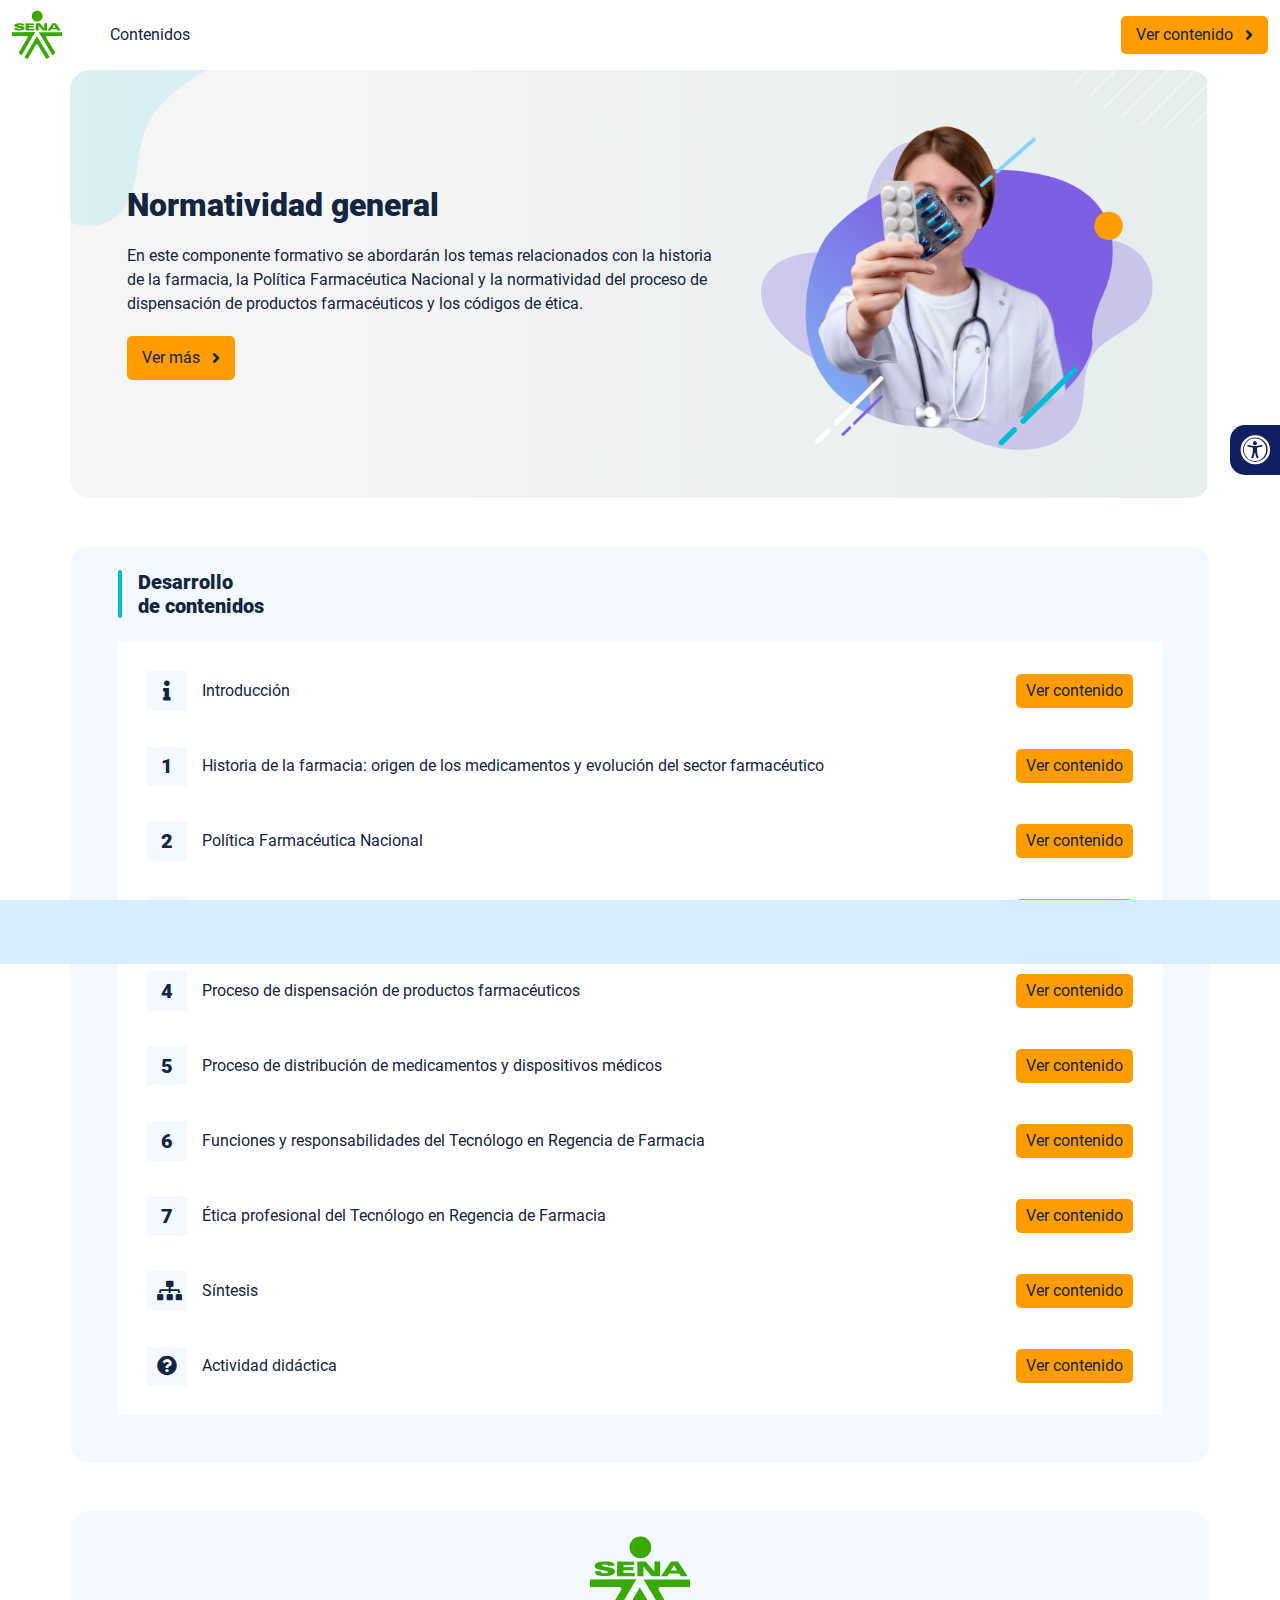
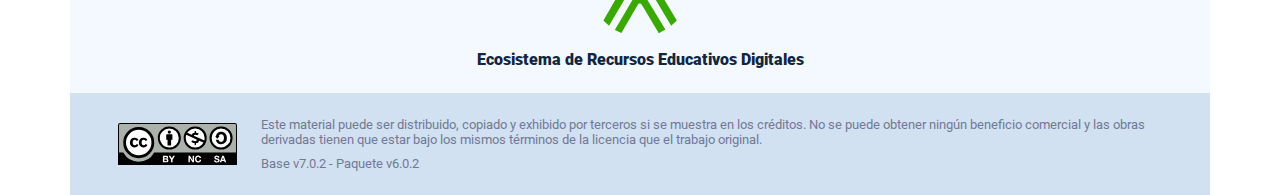
<file: index.html>
<!DOCTYPE html><html lang=""><head><meta charset="utf-8"><meta http-equiv="X-UA-Compatible" content="IE=edge"><meta name="viewport" content="width=device-width,initial-scale=1"><link rel="icon" href="favicon.ico"><title>Normatividad general</title><link href="css/chunk-110f1f0b.52141945.css" rel="prefetch"><link href="css/chunk-179248a2.52141945.css" rel="prefetch"><link href="css/chunk-2a9fce91.52141945.css" rel="prefetch"><link href="css/chunk-515a8379.8f9cd922.css" rel="prefetch"><link href="css/chunk-59974754.a3f011df.css" rel="prefetch"><link href="css/chunk-5d1ce150.52141945.css" rel="prefetch"><link href="css/chunk-60cbc06b.09438581.css" rel="prefetch"><link href="css/chunk-623f2040.52141945.css" rel="prefetch"><link href="css/chunk-6a43ec24.52141945.css" rel="prefetch"><link href="css/chunk-6e1e538a.3ba0a060.css" rel="prefetch"><link href="css/chunk-6e613899.52141945.css" rel="prefetch"><link href="css/chunk-766a929b.83f7e217.css" rel="prefetch"><link href="css/chunk-7794bb60.52141945.css" rel="prefetch"><link href="css/comple.e766caee.css" rel="prefetch"><link href="css/creditos.9ca98631.css" rel="prefetch"><link href="css/glosario.a8263125.css" rel="prefetch"><link href="css/intro.1f8b4641.css" rel="prefetch"><link href="css/referencias.47f89f89.css" rel="prefetch"><link href="js/actividad.7c469ee2.js" rel="prefetch"><link href="js/chunk-0206bfa0.4e4e9358.js" rel="prefetch"><link href="js/chunk-110f1f0b.e9d2396b.js" rel="prefetch"><link href="js/chunk-13a6037e.18c8b515.js" rel="prefetch"><link href="js/chunk-179248a2.a7c6b5bb.js" rel="prefetch"><link href="js/chunk-18f95272.522886c1.js" rel="prefetch"><link href="js/chunk-2a9fce91.ac62848a.js" rel="prefetch"><link href="js/chunk-2c06842c.a0b1f3f8.js" rel="prefetch"><link href="js/chunk-2d0c5615.563c7a50.js" rel="prefetch"><link href="js/chunk-2d0e96ec.aec2be44.js" rel="prefetch"><link href="js/chunk-2d208d90.50eca3c9.js" rel="prefetch"><link href="js/chunk-2d21d0e2.922d9eaa.js" rel="prefetch"><link href="js/chunk-2d22c123.1e2d2dac.js" rel="prefetch"><link href="js/chunk-2e80bb9a.b5b7ff0d.js" rel="prefetch"><link href="js/chunk-319206de.4b48841b.js" rel="prefetch"><link href="js/chunk-36769079.5c84a32c.js" rel="prefetch"><link href="js/chunk-4cdd78c0.79a8f9aa.js" rel="prefetch"><link href="js/chunk-515a8379.fe65e27a.js" rel="prefetch"><link href="js/chunk-53ccb27e.f252d68a.js" rel="prefetch"><link href="js/chunk-55d286b8.dd9dc7e0.js" rel="prefetch"><link href="js/chunk-59974754.6b676ade.js" rel="prefetch"><link href="js/chunk-5d1ce150.3fa85d4b.js" rel="prefetch"><link href="js/chunk-60cbc06b.a20fa46f.js" rel="prefetch"><link href="js/chunk-623f2040.ff7f5db3.js" rel="prefetch"><link href="js/chunk-659152b8.3365e423.js" rel="prefetch"><link href="js/chunk-6a43ec24.bf0bf759.js" rel="prefetch"><link href="js/chunk-6e1e538a.60f1790b.js" rel="prefetch"><link href="js/chunk-6e613899.d18866c0.js" rel="prefetch"><link href="js/chunk-766a929b.55c448fa.js" rel="prefetch"><link href="js/chunk-7794bb60.ce3ee071.js" rel="prefetch"><link href="js/chunk-c796899c.c41c409f.js" rel="prefetch"><link href="js/chunk-e8a7823a.e2ae0da6.js" rel="prefetch"><link href="js/chunk-fde47172.661c8197.js" rel="prefetch"><link href="js/comple.a1f950db.js" rel="prefetch"><link href="js/creditos.3c54068e.js" rel="prefetch"><link href="js/glosario.4faf6262.js" rel="prefetch"><link href="js/intro.d8139dd4.js" rel="prefetch"><link href="js/referencias.165ac6ec.js" rel="prefetch"><link href="js/sintesis.d524f1b2.js" rel="prefetch"><link href="js/tema1.037c0767.js" rel="prefetch"><link href="js/tema2.6a106405.js" rel="prefetch"><link href="js/tema3.c593c56c.js" rel="prefetch"><link href="js/tema4.3e3a6829.js" rel="prefetch"><link href="js/tema5.86992883.js" rel="prefetch"><link href="js/tema6.00afd36d.js" rel="prefetch"><link href="js/tema7.604f078d.js" rel="prefetch"><link href="css/app.fc4a9e8b.css" rel="preload" as="style"><link href="css/chunk-vendors.b6667f5f.css" rel="preload" as="style"><link href="js/app.923f53c0.js" rel="preload" as="script"><link href="js/chunk-vendors.9d91d4ba.js" rel="preload" as="script"><link href="css/chunk-vendors.b6667f5f.css" rel="stylesheet"><link href="css/app.fc4a9e8b.css" rel="stylesheet"></head><body><noscript><strong>We're sorry but Normatividad general doesn't work properly without JavaScript enabled. Please enable it to continue.</strong></noscript><div id="app"></div><script src="js/chunk-vendors.9d91d4ba.js"></script><script src="js/app.923f53c0.js"></script></body></html>
</file>
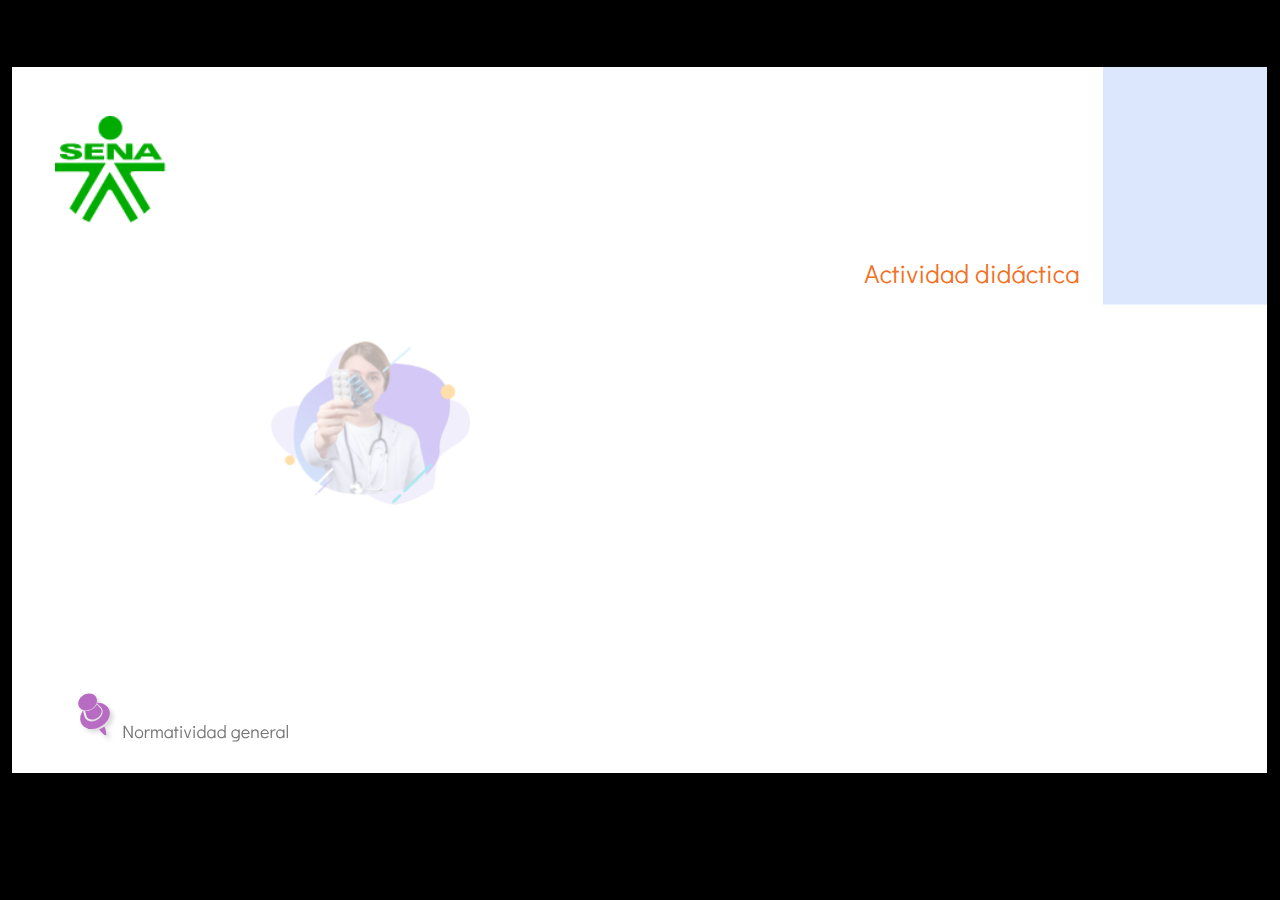
<file: actividades/index.html>
﻿<!doctype html>
<html lang="es">
<head>
  <meta charset="utf-8">
  <!-- Creado con Storyline 360 - http://www.articulate.com  -->
  <!-- version: 3.79.30921.0 -->
  <title>Actividad did&#225;ctica</title>
  <meta http-equiv="x-ua-compatible" content="IE=edge"/>
  <meta name="viewport" content="width=device-width,initial-scale=1,user-scalable=no,shrink-to-fit=no,minimal-ui"/>
  <meta name="apple-mobile-web-app-capable" content="yes"/>
  <link rel="shortcut icon" href="favicon.ico" type="image/x-icon" id="favicon"/>
  <style>
    html, body { height: 100%; padding: 0; margin: 0 }
    #app { height: 100%; width: 100%; }
  </style>

  <script>
    window.DS = {};
    window.globals = {
      DATA_PATH_BASE: '',
      HAS_FRAME: true,
      HAS_SLIDE: true,

      lmsPresent: false,
      tinCanPresent: false,
      cmi5Present: false,
      aoSupport: false,
      scale: 'show all',
      captureRc: false,
      browserSize: 'optimal',
      bgColor: '#000000',
      features: 'ConnectionMessages,DropIn1,DropIn2,DropIn3,DropIn4,FullScreenToggle,LayerPresentAsDialog,MultipleQuizTracking,UpdatedThemeEditor,VideoSync',
      themeName: 'classic',
      preloaderColor: '#FFFFFF',
      suppressAnalytics: false,
      productChannel: 'stable',
      publishSource: 'storyline',
      aid: 'aid|5304b41d-7af7-4125-b8d1-83eb222823e2',
      cid: '29a769fd-8738-4bc5-9418-544b9a4f0473',
      playerVersion: '3.79.30921.0',
      publishTimestamp: '2023-09-19T21:44:20.4677870Z',
      maxIosVideoElements: 10,
      connectionSettings: { mode: 'disabled' },

      
      parseParams: function(qs) {
        if (window.globals.parsedParams != null) {
          return window.globals.parsedParams;
        }
        qs = (qs || window.location.search.substr(1)).split('+').join(' ');
        var params = {},
            tokens,
            re = /[?&]?([^=]+)=([^&]*)/g;

        while (tokens = re.exec(qs)) {
          params[decodeURIComponent(tokens[1]).trim()] =
            decodeURIComponent(tokens[2]).trim();
        }
        window.globals.parsedParams = params;
        return params;
      }

    };
  </script>
  <script>
    var isIe11 = ('ActiveXObject' in window || window.MSBlobBuilder != null)
      && window.msCrypto != null && !window.ActiveXObject;
    if (isIe11) {
      window.globals.unsupportedBrowser = true;
      document.write(atob('[base64]'));
    }
  </script>
  
  <script>window.THREE = { };</script>
  
</head>
<body style="background: #000000" class="cs-HTML theme-classic">
  <!-- 360 -->
  <script>!function(){var e,i=/iPhone/i,o=/iPod/i,n=/iPad/i,t=/\biOS-universal(?:.+)Mac\b/i,r=/\bAndroid(?:.+)Mobile\b/i,a=/Android/i,d=/(?:SD4930UR|\bSilk(?:.+)Mobile\b)/i,p=/Silk/i,l=/Windows Phone/i,u=/\bWindows(?:.+)ARM\b/i,b=/BlackBerry/i,s=/BB10/i,c=/Opera Mini/i,f=/\b(CriOS|Chrome)(?:.+)Mobile/i,h=/Mobile(?:.+)Firefox\b/i,v=function(e){return void 0!==e&&"MacIntel"===e.platform&&"number"==typeof e.maxTouchPoints&&e.maxTouchPoints>1&&"undefined"==typeof MSStream};e=function(e){var m={userAgent:"",platform:"",maxTouchPoints:0};e||"undefined"==typeof navigator?"string"==typeof e?m.userAgent=e:e&&e.userAgent&&(m={userAgent:e.userAgent,platform:e.platform,maxTouchPoints:e.maxTouchPoints||0}):m={userAgent:navigator.userAgent,platform:navigator.platform,maxTouchPoints:navigator.maxTouchPoints||0};var g=m.userAgent,y=g.split("[FBAN");void 0!==y[1]&&(g=y[0]),void 0!==(y=g.split("Twitter"))[1]&&(g=y[0]);var A=function(e){return function(i){return i.test(e)}}(g),w={apple:{phone:A(i)&&!A(l),ipod:A(o),tablet:!A(i)&&(A(n)||v(m))&&!A(l),universal:A(t),device:(A(i)||A(o)||A(n)||A(t)||v(m))&&!A(l)},amazon:{phone:A(d),tablet:!A(d)&&A(p),device:A(d)||A(p)},android:{phone:!A(l)&&A(d)||!A(l)&&A(r),tablet:!A(l)&&!A(d)&&!A(r)&&(A(p)||A(a)),device:!A(l)&&(A(d)||A(p)||A(r)||A(a))||A(/\bokhttp\b/i)},windows:{phone:A(l),tablet:A(u),device:A(l)||A(u)},other:{blackberry:A(b),blackberry10:A(s),opera:A(c),firefox:A(h),chrome:A(f),device:A(b)||A(s)||A(c)||A(h)||A(f)},any:!1,phone:!1,tablet:!1};return w.any=w.apple.device||w.android.device||w.windows.device||w.other.device,w.phone=w.apple.phone||w.android.phone||w.windows.phone,w.tablet=w.apple.tablet||w.android.tablet||w.windows.tablet,w}(),"object"==typeof exports&&"undefined"!=typeof module?module.exports=e:"function"==typeof define&&define.amd?define((function(){return e})):this.isMobile=e}();
    window.isMobile.apple.tablet = window.isMobile.apple.tablet ||
      (navigator.platform === 'MacIntel' && navigator.maxTouchPoints > 1);
    window.isMobile.apple.device = window.isMobile.apple.device || window.isMobile.apple.tablet;
    window.isMobile.tablet = window.isMobile.tablet || window.isMobile.apple.tablet;
    window.isMobile.any = window.isMobile.any || window.isMobile.apple.tablet;
  </script>

  <div id="focus-sink" tabindex="-1"></div>

  <div id="preso"></div>
  <script>
    (function() {

      var classTypes = [ 'desktop', 'mobile', 'phone', 'tablet' ];

      var addDeviceClasses = function(prefix, testObj) {
        var curr, i;
        for (i = 0; i < classTypes.length; i++) {
          curr = classTypes[i];
          if (testObj[curr]) {
            document.body.classList.add(prefix + curr);
          }
        }
      };

      var params = window.globals.parseParams(),
          isDevicePreview = params.devicepreview === '1',
          isPhoneOverride = params.deviceType === 'phone' || (isDevicePreview && params.phone == '1'),
          isTabletOverride = (params.deviceType === 'tablet' || isDevicePreview) && !isPhoneOverride,
          isMobileOverride = isPhoneOverride || isTabletOverride;

      var deviceView = {
        desktop: !window.isMobile.any && !isMobileOverride,
        mobile: window.isMobile.any || isMobileOverride,
        phone: isPhoneOverride || (window.isMobile.phone && !isTabletOverride),
        tablet: isTabletOverride || window.isMobile.tablet
      };

      window.globals.deviceView = deviceView;
      window.isMobile.desktop = !window.isMobile.any;
      window.isMobile.mobile = window.isMobile.any;

      addDeviceClasses('view-', deviceView);

    })();
  </script>
  
  <script src='story_content/user.js' type=text/javascript></script>
  <div class="slide-loader"></div>

  <script>
    if (window.globals.deviceView.isMobile) { var doc = document, loader = doc.body.querySelector('.slide-loader'); [ 1, 2, 3 ].forEach(function(n) { var d = doc.createElement('div'); d.style.backgroundColor = window.globals.preloaderColor; d.classList.add('mobile-loader-dot'); d.classList.add('dot' + n); loader.appendChild(d); }); }
  </script>

  <div class="mobile-load-title-overlay" style="display: none">
    <div class="mobile-load-title">Actividad did&#225;ctica</div>
  </div>

  <div class="mobile-chrome-warning"></div>

  
<style>
  .warn-connection-dialog {
    display: none;
    background: transparent;
    pointer-events: all;
    position: fixed;
    left: 0;
    top: 0;
    width: 100%;
    height: 100%;
    z-index: 999;
  }

  .warn-connection-content {
    pointer-events: all;
    border-radius: 4px;
    background: white;
    border: 1px solid #E7E7E7;
    color: #333333;
    box-shadow: 0 2px 4px rgba(0, 0, 0, 0.25);
    transition: all 150ms ease-out;
    position: absolute;
    white-space: nowrap;
  }

  .view-phone.is-landscape .warn-connection-content {
    left: 23px;
    bottom: 23px;
  }

  .view-tablet.is-landscape .warn-connection-content {
    left: 50%;
    top: 20px;
    transform: translateX(-50%);
  }

  .is-portrait .warn-connection-content {
    transform: translate(-50%, calc(-100% - 15px));
  }

  .warn-connection-content p {
    display: inline-block;
    margin: 0 8px 0 0;
    line-height: 33px;
    font-size: 11px;
  }

  .warn-connection-content svg {
    position: relative;
    vertical-align: middle;
    margin: 0 2px 2px 8px;
  }

  .view-desktop .warn-connection-content {
    left: 1.5em;
    bottom: 1.5em;
  }

  .view-desktop .warn-connection-content p {
    font-size: 1.1em;
  }

  .is-offline .warn-connection-dialog {
    display: block;
  }

  .is-offline .cs-panel * {
    pointer-events: none !important;
  }

  .is-offline .cs-panel {
    pointer-events: all !important;
  }

  .is-offline #nav-controls * {
    pointer-events: none !important;
  }

  .is-offline #nav-controls {
    pointer-events: all !important;
  }
</style>

<div class="warn-connection-dialog" role="alertdialog" aria-modal="true" tabindex="0" aria-labelledby="warn-connection-message">
  <div class="warn-connection-content">
    <svg width="17" height="15" viewBox="0 0 17 15" xmlns="http://www.w3.org/2000/svg">
      <path fill="#8F0000" stroke="white" d="M16.07,12.98 L15.88,12.23 L9.51,1.21 C8.97,0.26,7.6,0.26,7.06,1.21 L0.69,12.23 C0.15,13.16,0.81,14.36,1.91,14.36 H14.65 C15.47,14.36,16.05,13.7,16.07,12.98 Z"/>
      <path fill="white" stroke="white" d="M8.58,5.5 C8.35,5.28,8.5,5.35,8.21,5.32 C8.09,5.35,7.97,5.49,7.96,5.67 C7.97,5.79,7.98,5.92,7.98,6.04 L7.98,6.04 C7.99,6.17,8,6.31,8.01,6.43 L8.01,6.44 C8.03,6.92,8.06,7.41,8.09,7.9 L8.09,7.9 C8.12,8.39,8.14,8.88,8.17,9.37 C8.17,9.39,8.18,9.42,8.2,9.44 C8.23,9.46,8.25,9.47,8.28,9.47 C8.31,9.47,8.34,9.46,8.35,9.44 C8.37,9.43,8.38,9.4,8.39,9.35 L8.39,9.34 C8.39,9.24,8.4,9.15,8.4,9.05 L8.4,9.05 C8.41,8.96,8.41,8.86,8.42,8.75 C8.43,8.44,8.45,8.12,8.47,7.81 L8.47,7.81 C8.49,7.49,8.51,7.18,8.53,6.87 C8.55,6.46,8.56,6.05,8.59,5.64 L8.6,5.62 C8.6,5.57,8.59,5.53,8.58,5.5 L8.21,5.32 Z"/>
      <circle fill="white" stroke="white" cx="8.3" cy="11.35" r="0.3"/>
    </svg>
    <p id="warn-connection-message">You are offline. Trying to reconnect...</p>
  </div>
</div>

<script>
  (function() {
    window.DS.connection = {
      warningShown: false,
      assets: {},
      loadingAssetGroup: false,
      retryDelay: 500
    };

    var connectionSettings = window.globals.connectionSettings || {};

    // The `window.globals.features` variable must be set in `webpack.dev.config` when testing locally - it is not enough
    // to have it in the data - but it must be set there as well.
    var useConnectionMessages = window.AbortController != null &&
      window.location.protocol != 'file:' &&
      window.globals.features.indexOf('ConnectionMessages') != -1 &&
      connectionSettings.mode === 'normal';

    window.DS.connection.useConnectionMessages = useConnectionMessages;

    var assetCount = 0;
    var checkLoadedId;


    if (useConnectionMessages && connectionSettings != null) {
      var contentEl = document.querySelector('.warn-connection-content');
      var messageEl = contentEl.querySelector('p');

      if (connectionSettings.useDarkTheme) {
        contentEl.style.borderColor = '#BABBBA';
        contentEl.style.backgroundColor = '#282828';
        contentEl.style.color = '#FFFFFF';
      }

      if (connectionSettings.message != null) {
        messageEl.textContent = window.decodeURIComponent(connectionSettings.message);
      }
    }

    function checkAssetsReady() {
      for (var i in DS.connection.assets) {
        if (!DS.connection.assets[i].success) {
          return false;
        }
      }
      return true;
    }

    function stopAssetGroup() {
      if (!useConnectionMessages) { return; }

      assetCount = 0;

      DS.connection.oldAssetGroup = DS.connection.assets;
      DS.connection.assets = {};
      DS.connection.loadingAssetGroup = false;
      clearInterval(checkLoadedId);
    }

    function startAssetGroup() {
      if (!useConnectionMessages) { return; }
      var ticks = 0;
      clearInterval(checkLoadedId);
      checkLoadedId = setInterval(function() {
        var loaded = 0;
        if (assetCount === 0 && loaded === 0) {
          clearInterval(checkLoadedId);
          return;
        }

        for (var i in DS.connection.assets) {
          if (DS.connection.assets[i].success) {
            loaded++;
          }
        }

        if (assetCount === loaded && checkAssetsReady()) {
          for (var i in DS.connection.assets) {
            if (DS.connection.assets[i].action) {
              DS.connection.assets[i].action();
            }
          }
          hideWarning();
          stopAssetGroup();
        }
      }, 100)
    }

    function requiredAsset(url, action, retry, type) {
      if (!useConnectionMessages) { return; }
      if (DS.connection.assets[url]) { return; }

      DS.connection.assets[url] = {
        success: false, action: action, retry: retry, type: type
      };
      assetCount = Object.keys(DS.connection.assets).length;
      if (!DS.connection.loadingAssetGroup) {
        startAssetGroup();
      }
      DS.connection.loadingAssetGroup = true;
    }

    function assetLoaded(url) {
      if (!useConnectionMessages) { return; }
      if (DS.connection.assets[url]) {
        DS.connection.assets[url].success = true;
      }
    }

    function assetFailed(url) {
      if (!useConnectionMessages) { return; }
      if (!DS.connection.assets[url]) {
        if (/\.js$/.test(url) && url.indexOf('transcripts') === -1) {
          setTimeout(function() {
            if (DS.connection.lastSlideLoaded != null) {
              DS.connection.lastSlideLoaded();
            }
          }, DS.connection.retryDelay);
        }
        return;
      }
      if (!DS.connection.warningShown) { showWarning(); }
      if (DS.connection.assets[url].retry) {
        setTimeout(function() {
          if (!DS.connection.assets[url].success) {
            DS.connection.assets[url].retry()
          }
        }, DS.connection.retryDelay);
      }
    }

    function hideWarning() {
      document.body.classList.remove('is-offline');
      DS.connection.warningShown = false;
      enableKeys();
    }
    DS.connection.hideWarning = hideWarning

    function showWarning(btn) {
      document.body.classList.add('is-offline')
      DS.connection.warningShown = true;
      updateWarningPosition();
      disableKeys();
    }

    function updateWarningPosition() {
      if (!DS.connection.warningShown) {
        return;
      }

      var isPortrait = document.body.classList.contains('is-portrait');
      var warningEl = document.querySelector('.warn-connection-content');

      if (isPortrait) {
        var slide = document.querySelector('.primary-slide');
        var slideRect = slide.getBoundingClientRect();

        warningEl.style.top = `${slideRect.top}px`
        warningEl.style.left = `${slideRect.left + slideRect.width / 2}px`
      } else {
        warningEl.style.top = null;
        warningEl.style.left = null;
      }

      window.requestAnimationFrame(updateWarningPosition);
    }

    function onDisableKeyDown(e) {
      e.preventDefault();
      e.stopImmediatePropagation();
    }

    function onDisableKeyUp(e) {
      e.preventDefault();
      e.stopImmediatePropagation();
    }

    var accStyle = document.createElement('style');
    var warnDialogEl = document.querySelector('.warn-connection-dialog');

    function disableKeys() {
      if (DS.views.nsStack.length === 1) {
        DS.views.nsStack[0].tabReachable = false
        DS.views.nsStack[0].updateTabIndex(true, true);
      }

      accStyle.innerHTML = '.acc-shadow-dom { display: none; }';
      document.body.appendChild(accStyle);

      warnDialogEl.parentNode.append(warnDialogEl);
      warnDialogEl.focus();
    }

    function enableKeys() {
      document.body.removeChild(accStyle);
      if (DS.views.nsStack.length === 1 && DS.views.nsStack[0].name === '_frame') {
        DS.views.nsStack[0].tabReachable = true;
        DS.views.nsStack[0].updateTabIndex();
      }
    }

    // these will all be noops if the feature flag isn't set in
    // the data and `window.globals.features`
    DS.connection.requiredAsset = requiredAsset;
    DS.connection.assetLoaded = assetLoaded;
    DS.connection.assetFailed = assetFailed;
    DS.connection.stopAssetGroup = stopAssetGroup;
    DS.connection.startAssetGroup = startAssetGroup;
  })();
</script>


  <script>
    
    if (window.autoSpider && window.vInterfaceObject) {
      document.querySelector('.mobile-load-title-overlay').style.display = 'none';
    }
  </script>

  

  <link rel="stylesheet" href="html5/data/css/output.min.css" data-noprefix/>
</body>
<script src="html5/lib/scripts/bootstrapper.min.js"></script>
</html>
</file>
<file: css/chunk-110f1f0b.52141945.css>
.actividad[data-v-c4e6906c]{background-color:#f2f2f2}.horizontal-scroll__wrapper[data-v-c4e6906c]{overflow:hidden}.horizontal-scroll[data-v-c4e6906c]{display:flex;transition:transform .5s ease-in-out;align-items:center;flex-wrap:nowrap}.horizontal-scroll[data-v-c4e6906c]:not(.row){width:100%}.horizontal-scroll--item-fw[data-v-c4e6906c]>div{flex-grow:0;flex-shrink:0;width:100%;margin:0!important}
</file>
<file: css/chunk-179248a2.52141945.css>
.actividad[data-v-c4e6906c]{background-color:#f2f2f2}.horizontal-scroll__wrapper[data-v-c4e6906c]{overflow:hidden}.horizontal-scroll[data-v-c4e6906c]{display:flex;transition:transform .5s ease-in-out;align-items:center;flex-wrap:nowrap}.horizontal-scroll[data-v-c4e6906c]:not(.row){width:100%}.horizontal-scroll--item-fw[data-v-c4e6906c]>div{flex-grow:0;flex-shrink:0;width:100%;margin:0!important}
</file>
<file: css/chunk-2a9fce91.52141945.css>
.actividad[data-v-c4e6906c]{background-color:#f2f2f2}.horizontal-scroll__wrapper[data-v-c4e6906c]{overflow:hidden}.horizontal-scroll[data-v-c4e6906c]{display:flex;transition:transform .5s ease-in-out;align-items:center;flex-wrap:nowrap}.horizontal-scroll[data-v-c4e6906c]:not(.row){width:100%}.horizontal-scroll--item-fw[data-v-c4e6906c]>div{flex-grow:0;flex-shrink:0;width:100%;margin:0!important}
</file>
<file: css/chunk-515a8379.8f9cd922.css>
.actividad{background-color:#f2f2f2}.banner-interno{position:relative}.banner-interno__fondo{position:absolute;top:0;bottom:-50px;left:0;right:0;background-color:#fff;background-size:cover;background-position:50%}.banner-interno__titulo{display:flex;align-items:center}.banner-interno__titulo__icono{display:block;width:32px;height:32px;border-radius:50%;background-color:#12263f;position:relative}.banner-interno__titulo__icono i{color:#fff;position:absolute;left:50%;top:50%;transform:translate(-50%,-50%)}.banner-interno__titulo h1,.banner-interno__titulo h2,.banner-interno__titulo h3,.banner-interno__titulo h4,.banner-interno__titulo h5,.banner-interno__titulo h6{color:#12263f;line-height:1.1em}
</file>
<file: css/chunk-59974754.a3f011df.css>
.actividad{background-color:#f2f2f2}.aside-menu{position:fixed;top:70px;min-height:calc(100vh - 70px);max-height:calc(100vh - 70px);background-color:#f3f9ff;transition:flex .5s ease-in-out,width .5s ease-in-out;overflow-x:hidden;z-index:100001;width:300px}.aside-menu__black-background{position:fixed;inset:0;top:70px;background:rgba(0,0,0,.8);cursor:pointer}.aside-menu a{color:#111e61}.aside-menu__content{width:300px;display:flex;flex-direction:column;justify-content:space-between;min-height:calc(100vh - 70px);max-height:calc(100vh - 70px);border-right:1px solid #d8ecff;position:absolute;background:#fff}@media (max-height:800px){.aside-menu__content{min-height:800px;max-height:800px;overflow-y:auto}}.aside-menu__header{padding:10px;text-align:center;background-color:#d8ecff}.aside-menu__header h4{margin:0}.aside-menu__menu{overflow-y:auto;flex-grow:1;list-style:none;padding-left:0;margin-bottom:0}.aside-menu__menu__item--active .aside-menu__menu__item__lnk,.aside-menu__menu__item--active .aside-menu__sec-menu__item__lnk{background-color:#d8ecff;font-weight:700}.aside-menu__menu__item--sub-menu:hover,.aside-menu__menu__item:hover,.aside-menu__sec-menu__item:hover{background-color:#d8ecff}.aside-menu__menu__item--sub-menu{padding-left:10px}.aside-menu__menu__item--sub-menu--active .aside-menu__menu__item__lnk,.aside-menu__menu__item--sub-menu--active .aside-menu__sec-menu__item__lnk{background-color:#d8ecff;font-weight:700;position:relative}.aside-menu__menu__item--sub-menu--active .aside-menu__menu__item__lnk:before,.aside-menu__menu__item--sub-menu--active .aside-menu__sec-menu__item__lnk:before{content:"";display:block;position:absolute;left:0;bottom:0;top:0;width:4px;border-radius:2px;background-color:#00bcd4}.aside-menu__menu__item__lnk,.aside-menu__sec-menu__item__lnk{display:flex;align-items:center;padding:10px 15px;line-height:1.1em}.aside-menu__menu__item__lnk i,.aside-menu__menu__item__lnk span,.aside-menu__sec-menu__item__lnk i,.aside-menu__sec-menu__item__lnk span{margin-right:10px}.aside-menu__menu__item__lnk i:last-child,.aside-menu__menu__item__lnk span:last-child,.aside-menu__sec-menu__item__lnk i:last-child,.aside-menu__sec-menu__item__lnk span:last-child{margin-right:0}.aside-menu__sec-menu{background-color:#d8ecff;padding:10px 0;flex-shrink:0;margin-bottom:0}.aside-menu__sec-menu__item{padding:10px 15px}.aside-menu__sec-menu__item__lnk{padding:0;border-radius:1em}.aside-menu__sec-menu__item__lnk i{display:block;width:2em;height:2em;padding:.5em 0;text-align:center;background-color:#fff;border-radius:50%}.aside-menu__sec-menu__item__lnk:hover{background-color:#fff}@media (max-width:576px){.aside-menu__sec-menu{padding-bottom:110px}}.main-menu-enter-active{animation:main-menu-open-animation .3s}.main-menu-enter-active .aside-menu__black-background{animation:main-menu-background-animation .3s}.main-menu-leave-active{animation:main-menu-open-animation .3s reverse}.main-menu-leave-active .aside-menu__black-background{animation:main-menu-background-animation .3s reverse}@keyframes main-menu-open-animation{0%{width:0}to{width:300px}}@keyframes main-menu-background-animation{0%{opacity:0}to{opacity:1}}
</file>
<file: css/chunk-5d1ce150.52141945.css>
.actividad[data-v-c4e6906c]{background-color:#f2f2f2}.horizontal-scroll__wrapper[data-v-c4e6906c]{overflow:hidden}.horizontal-scroll[data-v-c4e6906c]{display:flex;transition:transform .5s ease-in-out;align-items:center;flex-wrap:nowrap}.horizontal-scroll[data-v-c4e6906c]:not(.row){width:100%}.horizontal-scroll--item-fw[data-v-c4e6906c]>div{flex-grow:0;flex-shrink:0;width:100%;margin:0!important}
</file>
<file: css/chunk-60cbc06b.09438581.css>
.actividad[data-v-7e5a4120]{background-color:#f2f2f2}.header[data-v-7e5a4120]{position:sticky;top:0;padding-top:10px;padding-bottom:10px;background-color:#fff;z-index:10010;line-height:1.1em}.header__logo[data-v-7e5a4120]{width:50px}@media (max-width:576px){.header__componente-formativo[data-v-7e5a4120]{font-size:.8em}}.header__menu[data-v-7e5a4120]{cursor:pointer}.header__menu span[data-v-7e5a4120]{font-size:.7em;display:block;line-height:1em;text-align:center;color:#111e61}.header__menu__btn[data-v-7e5a4120]{width:30px;height:30px;position:relative;margin-bottom:4px}.header__menu__btn .line-1[data-v-7e5a4120],.header__menu__btn .line-2[data-v-7e5a4120],.header__menu__btn .line-3[data-v-7e5a4120]{height:4px;width:30px;background-color:#111e61;transform-origin:center center;position:absolute;left:0;border-radius:2px}.header__menu__btn .line-1[data-v-7e5a4120]{top:4px;animation:line-1-inactive-data-v-7e5a4120 .5s ease-in-out forwards}.header__menu__btn .line-2[data-v-7e5a4120]{top:13px;animation:line-2-inactive-data-v-7e5a4120 .5s ease-in-out forwards}.header__menu__btn .line-3[data-v-7e5a4120]{top:22px;animation:line-3-inactive-data-v-7e5a4120 .5s ease-in-out forwards}.header__menu__btn[data-v-7e5a4120]:hover{cursor:pointer}.header__menu__btn--open .line-1[data-v-7e5a4120]{animation:line-1-active-data-v-7e5a4120 .5s ease-in-out forwards}.header__menu__btn--open .line-2[data-v-7e5a4120]{animation:line-2-active-data-v-7e5a4120 .5s ease-in-out forwards}.header__menu__btn--open .line-3[data-v-7e5a4120]{animation:line-3-active-data-v-7e5a4120 .5s ease-in-out forwards}@keyframes line-1-active-data-v-7e5a4120{0%{transform:translate(0) rotate(0)}50%{transform:translateY(9px) rotate(0)}to{transform:translateY(9px) rotate(45deg)}}@keyframes line-2-active-data-v-7e5a4120{0%{transform:scale(1)}to{transform:scale(0)}}@keyframes line-3-active-data-v-7e5a4120{0%{transform:translate(0) rotate(0)}50%{transform:translateY(-9px) rotate(0)}to{transform:translateY(-9px) rotate(-45deg)}}@keyframes line-1-inactive-data-v-7e5a4120{0%{transform:translateY(9px) rotate(45deg)}50%{transform:translateY(9px) rotate(0)}to{transform:translate(0) rotate(0)}}@keyframes line-2-inactive-data-v-7e5a4120{0%{transform:scale(0)}to{transform:scale(1)}}@keyframes line-3-inactive-data-v-7e5a4120{0%{transform:translateY(-9px) rotate(-45deg)}50%{transform:translateY(-9px) rotate(0)}to{transform:translate(0) rotate(0)}}
</file>
<file: css/chunk-623f2040.52141945.css>
.actividad[data-v-c4e6906c]{background-color:#f2f2f2}.horizontal-scroll__wrapper[data-v-c4e6906c]{overflow:hidden}.horizontal-scroll[data-v-c4e6906c]{display:flex;transition:transform .5s ease-in-out;align-items:center;flex-wrap:nowrap}.horizontal-scroll[data-v-c4e6906c]:not(.row){width:100%}.horizontal-scroll--item-fw[data-v-c4e6906c]>div{flex-grow:0;flex-shrink:0;width:100%;margin:0!important}
</file>
<file: css/chunk-6a43ec24.52141945.css>
.actividad[data-v-c4e6906c]{background-color:#f2f2f2}.horizontal-scroll__wrapper[data-v-c4e6906c]{overflow:hidden}.horizontal-scroll[data-v-c4e6906c]{display:flex;transition:transform .5s ease-in-out;align-items:center;flex-wrap:nowrap}.horizontal-scroll[data-v-c4e6906c]:not(.row){width:100%}.horizontal-scroll--item-fw[data-v-c4e6906c]>div{flex-grow:0;flex-shrink:0;width:100%;margin:0!important}
</file>
<file: css/chunk-6e1e538a.3ba0a060.css>
.actividad[data-v-4f6b7c58]{background-color:#f2f2f2}.accesibilidad[data-v-4f6b7c58]{position:fixed;right:0;top:50vh;height:50px;background-color:#111e61;border-top-left-radius:15px;border-bottom-left-radius:15px;transform:translateY(-50%) translateX(100%) translateX(-50px);overflow:hidden;transition:transform .3s ease-in-out,height .3s ease-in-out}.accesibilidad[data-v-4f6b7c58]:hover{transform:translateY(-50%) translateX(0);height:12.75rem}.accesibilidad [data-v-4f6b7c58]{color:#fff}.accesibilidad__menu__content .accesibilidad__menu__item[data-v-4f6b7c58]{cursor:pointer}.accesibilidad__menu__content .accesibilidad__menu__item[data-v-4f6b7c58]:hover{background-color:#273685}.accesibilidad__menu__content .accesibilidad__menu__item[data-v-4f6b7c58]:last-child{border:none}.accesibilidad__menu__item[data-v-4f6b7c58]{display:flex;align-items:center;padding:10px;border-bottom:1px solid #273685;line-height:1em;-moz-user-select:none;user-select:none}.accesibilidad__menu i[data-v-4f6b7c58]{font-size:30px;font-style:normal;margin-right:10px;line-height:1em}.accesibilidad__menu img[data-v-4f6b7c58]{width:30px;margin-right:10px}
</file>
<file: css/chunk-6e613899.52141945.css>
.actividad[data-v-c4e6906c]{background-color:#f2f2f2}.horizontal-scroll__wrapper[data-v-c4e6906c]{overflow:hidden}.horizontal-scroll[data-v-c4e6906c]{display:flex;transition:transform .5s ease-in-out;align-items:center;flex-wrap:nowrap}.horizontal-scroll[data-v-c4e6906c]:not(.row){width:100%}.horizontal-scroll--item-fw[data-v-c4e6906c]>div{flex-grow:0;flex-shrink:0;width:100%;margin:0!important}
</file>
<file: css/chunk-766a929b.83f7e217.css>
.actividad{background-color:#f2f2f2}.barra-avance{display:flex;align-items:center;justify-content:space-between;position:fixed;bottom:0;left:0;width:100%;padding:10px;background-color:#d8ecff;transition:transform .5s ease-in-out;z-index:100000}.barra-avance__barra{margin:0 20px;flex:1;position:relative;max-width:800px}.barra-avance__barra--amarilla,.barra-avance__barra--blanca{height:4px}.barra-avance__barra--amarilla:after,.barra-avance__barra--amarilla:before,.barra-avance__barra--blanca:after,.barra-avance__barra--blanca:before{content:"";display:block;width:10px;height:10px;border-radius:50%;position:absolute;top:50%}.barra-avance__barra--amarilla:before,.barra-avance__barra--blanca:before{left:0;transform:translate(-50%,-50%)}.barra-avance__barra--amarilla:after,.barra-avance__barra--blanca:after{right:0;transform:translate(50%,-50%)}.barra-avance__barra--blanca{background-color:#fff}.barra-avance__barra--blanca:after,.barra-avance__barra--blanca:before{background-color:#fff}.barra-avance__barra--amarilla{position:absolute;width:100%;top:0;background-color:#ff9d00}.barra-avance__barra--amarilla:after,.barra-avance__barra--amarilla:before{background-color:#ff9d00}.barra-avance__boton--regresar{background-color:#b0c0d2}.barra-avance__boton--regresar span{color:#111e61!important}.barra-avance__boton--disable{opacity:0;pointer-events:none}.barra-avance--open{transform:translateY(0)}.barra-avance--close{transform:translateY(100%)}
</file>
<file: css/chunk-7794bb60.52141945.css>
.actividad[data-v-c4e6906c]{background-color:#f2f2f2}.horizontal-scroll__wrapper[data-v-c4e6906c]{overflow:hidden}.horizontal-scroll[data-v-c4e6906c]{display:flex;transition:transform .5s ease-in-out;align-items:center;flex-wrap:nowrap}.horizontal-scroll[data-v-c4e6906c]:not(.row){width:100%}.horizontal-scroll--item-fw[data-v-c4e6906c]>div{flex-grow:0;flex-shrink:0;width:100%;margin:0!important}
</file>
<file: css/comple.e766caee.css>
.banner-interno{position:relative}.banner-interno__fondo{position:absolute;top:0;bottom:-50px;left:0;right:0;background-color:#fff;background-size:cover;background-position:50%}.banner-interno__titulo{display:flex;align-items:center}.banner-interno__titulo__icono{display:block;width:32px;height:32px;border-radius:50%;background-color:#12263f;position:relative}.banner-interno__titulo__icono i{color:#fff;position:absolute;left:50%;top:50%;transform:translate(-50%,-50%)}.banner-interno__titulo h1,.banner-interno__titulo h2,.banner-interno__titulo h3,.banner-interno__titulo h4,.banner-interno__titulo h5,.banner-interno__titulo h6{color:#12263f;line-height:1.1em}.actividad{background-color:#f2f2f2}.complementario__enlaces{display:flex;justify-content:center;flex-wrap:wrap}.complementario__enlaces a{margin:0 5px}.complementario__btn{font-size:1.5em;line-height:1em}table{width:calc(100% - 1px);min-width:800px}table thead{background-color:#d8ecff}table thead th{border-color:#d8ecff}table td,table th{padding:25px 20px;text-align:center}
</file>
<file: css/creditos.9ca98631.css>
.banner-interno{position:relative}.banner-interno__fondo{position:absolute;top:0;bottom:-50px;left:0;right:0;background-color:#fff;background-size:cover;background-position:50%}.banner-interno__titulo{display:flex;align-items:center}.banner-interno__titulo__icono{display:block;width:32px;height:32px;border-radius:50%;background-color:#12263f;position:relative}.banner-interno__titulo__icono i{color:#fff;position:absolute;left:50%;top:50%;transform:translate(-50%,-50%)}.banner-interno__titulo h1,.banner-interno__titulo h2,.banner-interno__titulo h3,.banner-interno__titulo h4,.banner-interno__titulo h5,.banner-interno__titulo h6{color:#12263f;line-height:1.1em}.actividad{background-color:#f2f2f2}.creditos-vista .tarjeta.credito{background-color:#d2e1f1}.creditos{color:#727997;overflow-x:auto}.creditos__item{min-width:490px}.creditos p{line-height:1.3em;margin-bottom:0;color:#727997}.creditos__titulo{font-weight:700;background-color:#d2e1f1;padding:5px 10px;border-top-radius:5px;border-top-left-radius:5px;border-top-right-radius:5px}.creditos table td,.creditos table th{border-color:#d2e1f1}
</file>
<file: css/glosario.a8263125.css>
.banner-interno{position:relative}.banner-interno__fondo{position:absolute;top:0;bottom:-50px;left:0;right:0;background-color:#fff;background-size:cover;background-position:50%}.banner-interno__titulo{display:flex;align-items:center}.banner-interno__titulo__icono{display:block;width:32px;height:32px;border-radius:50%;background-color:#12263f;position:relative}.banner-interno__titulo__icono i{color:#fff;position:absolute;left:50%;top:50%;transform:translate(-50%,-50%)}.banner-interno__titulo h1,.banner-interno__titulo h2,.banner-interno__titulo h3,.banner-interno__titulo h4,.banner-interno__titulo h5,.banner-interno__titulo h6{color:#12263f;line-height:1.1em}.actividad{background-color:#f2f2f2}.glosario__letra-item{display:flex}.glosario__letra-item__texto{padding-top:5px}.glosario__letra-item__letra__icono{width:32px;height:32px;position:relative;line-height:1em;border-radius:50%;background-color:#d2e1f1}.glosario__letra-item__letra__icono span{position:absolute;left:50%;top:50%;transform:translate(-50%,-50%);font-size:1.1em;font-weight:900}
</file>
<file: css/intro.1f8b4641.css>
.actividad[data-v-1af4c3e0]{background-color:#f2f2f2}
</file>
<file: css/referencias.47f89f89.css>
.banner-interno{position:relative}.banner-interno__fondo{position:absolute;top:0;bottom:-50px;left:0;right:0;background-color:#fff;background-size:cover;background-position:50%}.banner-interno__titulo{display:flex;align-items:center}.banner-interno__titulo__icono{display:block;width:32px;height:32px;border-radius:50%;background-color:#12263f;position:relative}.banner-interno__titulo__icono i{color:#fff;position:absolute;left:50%;top:50%;transform:translate(-50%,-50%)}.banner-interno__titulo h1,.banner-interno__titulo h2,.banner-interno__titulo h3,.banner-interno__titulo h4,.banner-interno__titulo h5,.banner-interno__titulo h6{color:#12263f;line-height:1.1em}.actividad{background-color:#f2f2f2}.referencias__item:last-child hr{display:none}.referencias__item a{color:#2196f3;text-decoration:underline;overflow-wrap:break-word}
</file>
<file: css/app.fc4a9e8b.css>
*{box-sizing:inherit}:after,:before{box-sizing:inherit}html{height:100%;line-height:1.15;box-sizing:border-box;-webkit-font-smoothing:antialiased;-moz-osx-font-smoothing:grayscale;-webkit-text-size-adjust:100%;-ms-text-size-adjust:100%;text-rendering:optimizeLegibility}a,abbr,acronym,address,applet,article,aside,audio,b,big,blockquote,body,canvas,caption,center,cite,code,dd,del,details,dfn,div,dl,dt,em,embed,fieldset,figcaption,figure,footer,form,h1,h2,h3,h4,h5,h6,header,hgroup,html,i,iframe,img,ins,kbd,label,legend,li,mark,menu,nav,object,ol,output,p,pre,q,ruby,s,samp,section,small,span,strike,strong,sub,summary,sup,table,tbody,td,tfoot,th,thead,time,tr,tt,u,ul,var,video{margin:0;padding:0;border:0;outline:0;background:transparent;vertical-align:baseline}article,aside,details,figcaption,figure,footer,header,main,menu,nav,section,summary{display:block}[hidden],template{display:none}hr{box-sizing:content-box;height:0;border-bottom:1px solid #e8e8e8;border-left:0;border-right:0;border-top:0;margin:1.5em 0;overflow:visible}[hidden]{display:none}a{font-family:Roboto,sans-serif;font-size:1em;font-weight:400;text-decoration:none;color:#12263f;background-color:transparent;transition:all .15s ease-in-out;-webkit-text-decoration-skip:objects}a:active,a:hover{outline-width:0}a:active,a:focus,a:hover{color:#000}[type=button],[type=reset],[type=submit],button{-moz-appearance:none;appearance:none;cursor:pointer;display:inline-block;vertical-align:middle;border:0;border-radius:5px;color:#12263f;background-color:#ff9d00;font-family:Roboto,sans-serif;font-weight:400;font-size:1em;-webkit-font-smoothing:antialiased;line-height:1em;white-space:nowrap;text-decoration:none;text-transform:none;padding:.75em 1.5em;margin:0;-moz-user-select:none;user-select:none;overflow:visible;transition:background-color .15s ease-in-out}[type=button]:focus,[type=button]:hover,[type=reset]:focus,[type=reset]:hover,[type=submit]:focus,[type=submit]:hover,button:focus,button:hover{background-color:#ff9d00;color:#12263f}[type=button]:disabled,[type=reset]:disabled,[type=submit]:disabled,button:disabled{cursor:not-allowed;opacity:.5}[type=button]:disabled:hover,[type=reset]:disabled:hover,[type=submit]:disabled:hover,button:disabled:hover{background-color:#ff9d00}input,select,textarea{margin:0;display:block;font-family:Roboto,sans-serif;font-size:16px}input{overflow:visible}[type=color],[type=date],[type=datetime-local],[type=datetime],[type=email],[type=month],[type=number],[type=password],[type=search],[type=tel],[type=text],[type=time],[type=url],[type=week],input:not([type]),select,select[multiple],textarea{background-color:#fff;border:1px solid #e8e8e8;border-radius:5px;box-shadow:inset 0 1px 3px rgba(0,0,0,.06);box-sizing:inherit;margin-bottom:.75em;padding:.5em;transition:border-color .15s ease-in-out;width:100%}[type=color]:hover,[type=date]:hover,[type=datetime-local]:hover,[type=datetime]:hover,[type=email]:hover,[type=month]:hover,[type=number]:hover,[type=password]:hover,[type=search]:hover,[type=tel]:hover,[type=text]:hover,[type=time]:hover,[type=url]:hover,[type=week]:hover,input:not([type]):hover,select:hover,select[multiple]:hover,textarea:hover{border-color:shade(#e8e8e8,20%)}[type=color]:focus,[type=date]:focus,[type=datetime-local]:focus,[type=datetime]:focus,[type=email]:focus,[type=month]:focus,[type=number]:focus,[type=password]:focus,[type=search]:focus,[type=tel]:focus,[type=text]:focus,[type=time]:focus,[type=url]:focus,[type=week]:focus,input:not([type]):focus,select:focus,select[multiple]:focus,textarea:focus{border-color:#00bcd4;box-shadow:inset 0 1px 3px rgba(0,0,0,.06),0 0 5px rgba(104,204,249,.7);outline:none}[type=color]:disabled,[type=date]:disabled,[type=datetime-local]:disabled,[type=datetime]:disabled,[type=email]:disabled,[type=month]:disabled,[type=number]:disabled,[type=password]:disabled,[type=search]:disabled,[type=tel]:disabled,[type=text]:disabled,[type=time]:disabled,[type=url]:disabled,[type=week]:disabled,input:not([type]):disabled,select:disabled,select[multiple]:disabled,textarea:disabled{background-color:shade(#fff,5%);cursor:not-allowed}[type=color]:disabled:hover,[type=date]:disabled:hover,[type=datetime-local]:disabled:hover,[type=datetime]:disabled:hover,[type=email]:disabled:hover,[type=month]:disabled:hover,[type=number]:disabled:hover,[type=password]:disabled:hover,[type=search]:disabled:hover,[type=tel]:disabled:hover,[type=text]:disabled:hover,[type=time]:disabled:hover,[type=url]:disabled:hover,[type=week]:disabled:hover,input:not([type]):disabled:hover,select:disabled:hover,select[multiple]:disabled:hover,textarea:disabled:hover{border:1px solid #e8e8e8}select{text-transform:none;max-width:100%;border-radius:5px}::-webkit-file-upload-button{background-color:#ff9d00;border:none;cursor:pointer;color:#12263f;border-radius:5px;padding:.75em 1.5em}::-webkit-file-upload-button:hover{background-color:#ff9d00}optgroup{font-weight:700}fieldset{border:1px solid #e8e8e8;background-color:transparent;padding:1.5em;-webkit-margin-start:0;-webkit-margin-end:0;-webkit-padding-before:1.5em;-webkit-padding-start:1.5em;-webkit-padding-end:1.5em;-webkit-padding-after:1.5em}legend{box-sizing:border-box;color:inherit;display:table;max-width:100%;padding:0;white-space:normal;font-weight:600;-webkit-padding-start:0;-webkit-padding-end:0}label,legend{margin-bottom:.375em}label{display:block;font-size:1em;font-family:Roboto,sans-serif;font-weight:900}textarea{overflow:auto;resize:vertical}[type=checkbox],[type=radio]{box-sizing:border-box;padding:0;display:inline;margin-right:.375em}[type=number]::-webkit-inner-spin-button,[type=number]::-webkit-outer-spin-button{height:auto}[type=search]{-webkit-appearance:textfield;outline-offset:-2px}[type=search]::-webkit-search-cancel-button,[type=search]::-webkit-search-decoration{-webkit-appearance:none;-moz-appearance:none}::-moz-placeholder{color:#999}::placeholder{color:#999}::-webkit-file-upload-button{-webkit-appearance:button;-moz-appearance:button;font:inherit}[type=file]{margin-bottom:.75em;width:100%}[type=button],[type=reset],[type=submit],button{-webkit-appearance:button}[type=button]::-moz-focus-inner,[type=reset]::-moz-focus-inner,[type=submit]::-moz-focus-inner,button::-moz-focus-inner{border-style:none;padding:0}[type=button]:-moz-focusring,[type=reset]:-moz-focusring,[type=submit]:-moz-focusring,button:-moz-focusring{outline:1px dotted ButtonText}progress{vertical-align:baseline}ol,ul{list-style:none;margin-bottom:1em}dt{font-weight:700}figure,img,picture,svg{margin:0;width:100%;max-width:100%}figcaption{display:block;background-color:#e8e8e8;padding:.75em 1.5em;font-size:.8em;font-weight:700}img,svg{display:block;border-style:none}svg:not(:root){overflow:hidden}audio,canvas,progress,video{display:inline-block}audio:not([controls]){display:none;height:0}template{display:none}table{border-collapse:collapse;border-spacing:0;table-layout:fixed;width:100%}td,th,tr{vertical-align:middle}td,th{border:1px solid #e8e8e8;padding:.75em}th{font-size:.875em;line-height:1.2}td{line-height:1.5}body{font-size:16px;font-weight:400;line-height:1.5}body,h1,h2,h3,h4,h5,h6{color:#12263f;font-family:Roboto,sans-serif}h1,h2,h3,h4,h5,h6{font-weight:900;line-height:1.2;margin:0 0 .75em}h1{font-size:2em}h2{font-size:1.5em}h3{font-size:1.25em}h4{font-size:1.125em}h5{font-size:1em}h6{font-size:.875em}p{font-family:Roboto,sans-serif;font-size:1em;font-weight:400;line-height:1.5;color:#12263f;margin-bottom:1em}b,strong{font-weight:700}dfn,em,i{font-style:italic}br{line-height:2em}u{text-decoration:underline}code,kbd,pre,samp{color:#727997;font-family:Lucida Console,Courier New,monospace;font-size:1em}sub,sup{font-size:75%;line-height:0;position:relative;vertical-align:baseline}sub{bottom:-.25em}sup{top:-.5em}small{font-size:80%}mark{background-color:#ffeb3b;color:#000}abbr[title]{border-bottom:none;text-decoration:underline;text-decoration:underline dotted}blockquote,q{quotes:none}::selection{background:#2196f3!important;color:#fff!important;text-shadow:none}::-moz-selection{background:#2196f3!important;color:#fff!important;text-shadow:none}img::selection{background:transparent}img::-moz-selection{background:transparent}body{-webkit-tap-highlight-color:#2196F3!important}details,menu{display:block}summary{display:list-item}@media print{*{background:transparent!important;color:#000!important;box-shadow:none!important;text-shadow:none!important}:after,:before,:first-letter,:first-line{background:transparent!important;color:#000!important;box-shadow:none!important;text-shadow:none!important}a,a:visited{text-decoration:underline}a[href]:after{content:" (" attr(href) ")"}a abbr[title]:after{content:" (" attr(title) ")"}a[href^="#"]:after,a[href^="javascript:"]:after{content:""}blockquote,pre{border:1px solid #999;page-break-inside:avoid}thead{display:table-header-group}img,tr{page-break-inside:avoid}img{max-width:100%!important}h2,h3,p{orphans:3;widows:3}h2,h3{page-break-after:avoid}}[data-aos][data-aos][data-aos-duration="50"],body[data-aos-duration="50"] [data-aos]{transition-duration:50ms}[data-aos][data-aos][data-aos-delay="50"],body[data-aos-delay="50"] [data-aos]{transition-delay:0s}[data-aos][data-aos][data-aos-delay="50"].aos-animate,body[data-aos-delay="50"] [data-aos].aos-animate{transition-delay:50ms}[data-aos][data-aos][data-aos-duration="100"],body[data-aos-duration="100"] [data-aos]{transition-duration:.1s}[data-aos][data-aos][data-aos-delay="100"],body[data-aos-delay="100"] [data-aos]{transition-delay:0s}[data-aos][data-aos][data-aos-delay="100"].aos-animate,body[data-aos-delay="100"] [data-aos].aos-animate{transition-delay:.1s}[data-aos][data-aos][data-aos-duration="150"],body[data-aos-duration="150"] [data-aos]{transition-duration:.15s}[data-aos][data-aos][data-aos-delay="150"],body[data-aos-delay="150"] [data-aos]{transition-delay:0s}[data-aos][data-aos][data-aos-delay="150"].aos-animate,body[data-aos-delay="150"] [data-aos].aos-animate{transition-delay:.15s}[data-aos][data-aos][data-aos-duration="200"],body[data-aos-duration="200"] [data-aos]{transition-duration:.2s}[data-aos][data-aos][data-aos-delay="200"],body[data-aos-delay="200"] [data-aos]{transition-delay:0s}[data-aos][data-aos][data-aos-delay="200"].aos-animate,body[data-aos-delay="200"] [data-aos].aos-animate{transition-delay:.2s}[data-aos][data-aos][data-aos-duration="250"],body[data-aos-duration="250"] [data-aos]{transition-duration:.25s}[data-aos][data-aos][data-aos-delay="250"],body[data-aos-delay="250"] [data-aos]{transition-delay:0s}[data-aos][data-aos][data-aos-delay="250"].aos-animate,body[data-aos-delay="250"] [data-aos].aos-animate{transition-delay:.25s}[data-aos][data-aos][data-aos-duration="300"],body[data-aos-duration="300"] [data-aos]{transition-duration:.3s}[data-aos][data-aos][data-aos-delay="300"],body[data-aos-delay="300"] [data-aos]{transition-delay:0s}[data-aos][data-aos][data-aos-delay="300"].aos-animate,body[data-aos-delay="300"] [data-aos].aos-animate{transition-delay:.3s}[data-aos][data-aos][data-aos-duration="350"],body[data-aos-duration="350"] [data-aos]{transition-duration:.35s}[data-aos][data-aos][data-aos-delay="350"],body[data-aos-delay="350"] [data-aos]{transition-delay:0s}[data-aos][data-aos][data-aos-delay="350"].aos-animate,body[data-aos-delay="350"] [data-aos].aos-animate{transition-delay:.35s}[data-aos][data-aos][data-aos-duration="400"],body[data-aos-duration="400"] [data-aos]{transition-duration:.4s}[data-aos][data-aos][data-aos-delay="400"],body[data-aos-delay="400"] [data-aos]{transition-delay:0s}[data-aos][data-aos][data-aos-delay="400"].aos-animate,body[data-aos-delay="400"] [data-aos].aos-animate{transition-delay:.4s}[data-aos][data-aos][data-aos-duration="450"],body[data-aos-duration="450"] [data-aos]{transition-duration:.45s}[data-aos][data-aos][data-aos-delay="450"],body[data-aos-delay="450"] [data-aos]{transition-delay:0s}[data-aos][data-aos][data-aos-delay="450"].aos-animate,body[data-aos-delay="450"] [data-aos].aos-animate{transition-delay:.45s}[data-aos][data-aos][data-aos-duration="500"],body[data-aos-duration="500"] [data-aos]{transition-duration:.5s}[data-aos][data-aos][data-aos-delay="500"],body[data-aos-delay="500"] [data-aos]{transition-delay:0s}[data-aos][data-aos][data-aos-delay="500"].aos-animate,body[data-aos-delay="500"] [data-aos].aos-animate{transition-delay:.5s}[data-aos][data-aos][data-aos-duration="550"],body[data-aos-duration="550"] [data-aos]{transition-duration:.55s}[data-aos][data-aos][data-aos-delay="550"],body[data-aos-delay="550"] [data-aos]{transition-delay:0s}[data-aos][data-aos][data-aos-delay="550"].aos-animate,body[data-aos-delay="550"] [data-aos].aos-animate{transition-delay:.55s}[data-aos][data-aos][data-aos-duration="600"],body[data-aos-duration="600"] [data-aos]{transition-duration:.6s}[data-aos][data-aos][data-aos-delay="600"],body[data-aos-delay="600"] [data-aos]{transition-delay:0s}[data-aos][data-aos][data-aos-delay="600"].aos-animate,body[data-aos-delay="600"] [data-aos].aos-animate{transition-delay:.6s}[data-aos][data-aos][data-aos-duration="650"],body[data-aos-duration="650"] [data-aos]{transition-duration:.65s}[data-aos][data-aos][data-aos-delay="650"],body[data-aos-delay="650"] [data-aos]{transition-delay:0s}[data-aos][data-aos][data-aos-delay="650"].aos-animate,body[data-aos-delay="650"] [data-aos].aos-animate{transition-delay:.65s}[data-aos][data-aos][data-aos-duration="700"],body[data-aos-duration="700"] [data-aos]{transition-duration:.7s}[data-aos][data-aos][data-aos-delay="700"],body[data-aos-delay="700"] [data-aos]{transition-delay:0s}[data-aos][data-aos][data-aos-delay="700"].aos-animate,body[data-aos-delay="700"] [data-aos].aos-animate{transition-delay:.7s}[data-aos][data-aos][data-aos-duration="750"],body[data-aos-duration="750"] [data-aos]{transition-duration:.75s}[data-aos][data-aos][data-aos-delay="750"],body[data-aos-delay="750"] [data-aos]{transition-delay:0s}[data-aos][data-aos][data-aos-delay="750"].aos-animate,body[data-aos-delay="750"] [data-aos].aos-animate{transition-delay:.75s}[data-aos][data-aos][data-aos-duration="800"],body[data-aos-duration="800"] [data-aos]{transition-duration:.8s}[data-aos][data-aos][data-aos-delay="800"],body[data-aos-delay="800"] [data-aos]{transition-delay:0s}[data-aos][data-aos][data-aos-delay="800"].aos-animate,body[data-aos-delay="800"] [data-aos].aos-animate{transition-delay:.8s}[data-aos][data-aos][data-aos-duration="850"],body[data-aos-duration="850"] [data-aos]{transition-duration:.85s}[data-aos][data-aos][data-aos-delay="850"],body[data-aos-delay="850"] [data-aos]{transition-delay:0s}[data-aos][data-aos][data-aos-delay="850"].aos-animate,body[data-aos-delay="850"] [data-aos].aos-animate{transition-delay:.85s}[data-aos][data-aos][data-aos-duration="900"],body[data-aos-duration="900"] [data-aos]{transition-duration:.9s}[data-aos][data-aos][data-aos-delay="900"],body[data-aos-delay="900"] [data-aos]{transition-delay:0s}[data-aos][data-aos][data-aos-delay="900"].aos-animate,body[data-aos-delay="900"] [data-aos].aos-animate{transition-delay:.9s}[data-aos][data-aos][data-aos-duration="950"],body[data-aos-duration="950"] [data-aos]{transition-duration:.95s}[data-aos][data-aos][data-aos-delay="950"],body[data-aos-delay="950"] [data-aos]{transition-delay:0s}[data-aos][data-aos][data-aos-delay="950"].aos-animate,body[data-aos-delay="950"] [data-aos].aos-animate{transition-delay:.95s}[data-aos][data-aos][data-aos-duration="1000"],body[data-aos-duration="1000"] [data-aos]{transition-duration:1s}[data-aos][data-aos][data-aos-delay="1000"],body[data-aos-delay="1000"] [data-aos]{transition-delay:0s}[data-aos][data-aos][data-aos-delay="1000"].aos-animate,body[data-aos-delay="1000"] [data-aos].aos-animate{transition-delay:1s}[data-aos][data-aos][data-aos-duration="1050"],body[data-aos-duration="1050"] [data-aos]{transition-duration:1.05s}[data-aos][data-aos][data-aos-delay="1050"],body[data-aos-delay="1050"] [data-aos]{transition-delay:0s}[data-aos][data-aos][data-aos-delay="1050"].aos-animate,body[data-aos-delay="1050"] [data-aos].aos-animate{transition-delay:1.05s}[data-aos][data-aos][data-aos-duration="1100"],body[data-aos-duration="1100"] [data-aos]{transition-duration:1.1s}[data-aos][data-aos][data-aos-delay="1100"],body[data-aos-delay="1100"] [data-aos]{transition-delay:0s}[data-aos][data-aos][data-aos-delay="1100"].aos-animate,body[data-aos-delay="1100"] [data-aos].aos-animate{transition-delay:1.1s}[data-aos][data-aos][data-aos-duration="1150"],body[data-aos-duration="1150"] [data-aos]{transition-duration:1.15s}[data-aos][data-aos][data-aos-delay="1150"],body[data-aos-delay="1150"] [data-aos]{transition-delay:0s}[data-aos][data-aos][data-aos-delay="1150"].aos-animate,body[data-aos-delay="1150"] [data-aos].aos-animate{transition-delay:1.15s}[data-aos][data-aos][data-aos-duration="1200"],body[data-aos-duration="1200"] [data-aos]{transition-duration:1.2s}[data-aos][data-aos][data-aos-delay="1200"],body[data-aos-delay="1200"] [data-aos]{transition-delay:0s}[data-aos][data-aos][data-aos-delay="1200"].aos-animate,body[data-aos-delay="1200"] [data-aos].aos-animate{transition-delay:1.2s}[data-aos][data-aos][data-aos-duration="1250"],body[data-aos-duration="1250"] [data-aos]{transition-duration:1.25s}[data-aos][data-aos][data-aos-delay="1250"],body[data-aos-delay="1250"] [data-aos]{transition-delay:0s}[data-aos][data-aos][data-aos-delay="1250"].aos-animate,body[data-aos-delay="1250"] [data-aos].aos-animate{transition-delay:1.25s}[data-aos][data-aos][data-aos-duration="1300"],body[data-aos-duration="1300"] [data-aos]{transition-duration:1.3s}[data-aos][data-aos][data-aos-delay="1300"],body[data-aos-delay="1300"] [data-aos]{transition-delay:0s}[data-aos][data-aos][data-aos-delay="1300"].aos-animate,body[data-aos-delay="1300"] [data-aos].aos-animate{transition-delay:1.3s}[data-aos][data-aos][data-aos-duration="1350"],body[data-aos-duration="1350"] [data-aos]{transition-duration:1.35s}[data-aos][data-aos][data-aos-delay="1350"],body[data-aos-delay="1350"] [data-aos]{transition-delay:0s}[data-aos][data-aos][data-aos-delay="1350"].aos-animate,body[data-aos-delay="1350"] [data-aos].aos-animate{transition-delay:1.35s}[data-aos][data-aos][data-aos-duration="1400"],body[data-aos-duration="1400"] [data-aos]{transition-duration:1.4s}[data-aos][data-aos][data-aos-delay="1400"],body[data-aos-delay="1400"] [data-aos]{transition-delay:0s}[data-aos][data-aos][data-aos-delay="1400"].aos-animate,body[data-aos-delay="1400"] [data-aos].aos-animate{transition-delay:1.4s}[data-aos][data-aos][data-aos-duration="1450"],body[data-aos-duration="1450"] [data-aos]{transition-duration:1.45s}[data-aos][data-aos][data-aos-delay="1450"],body[data-aos-delay="1450"] [data-aos]{transition-delay:0s}[data-aos][data-aos][data-aos-delay="1450"].aos-animate,body[data-aos-delay="1450"] [data-aos].aos-animate{transition-delay:1.45s}[data-aos][data-aos][data-aos-duration="1500"],body[data-aos-duration="1500"] [data-aos]{transition-duration:1.5s}[data-aos][data-aos][data-aos-delay="1500"],body[data-aos-delay="1500"] [data-aos]{transition-delay:0s}[data-aos][data-aos][data-aos-delay="1500"].aos-animate,body[data-aos-delay="1500"] [data-aos].aos-animate{transition-delay:1.5s}[data-aos][data-aos][data-aos-duration="1550"],body[data-aos-duration="1550"] [data-aos]{transition-duration:1.55s}[data-aos][data-aos][data-aos-delay="1550"],body[data-aos-delay="1550"] [data-aos]{transition-delay:0s}[data-aos][data-aos][data-aos-delay="1550"].aos-animate,body[data-aos-delay="1550"] [data-aos].aos-animate{transition-delay:1.55s}[data-aos][data-aos][data-aos-duration="1600"],body[data-aos-duration="1600"] [data-aos]{transition-duration:1.6s}[data-aos][data-aos][data-aos-delay="1600"],body[data-aos-delay="1600"] [data-aos]{transition-delay:0s}[data-aos][data-aos][data-aos-delay="1600"].aos-animate,body[data-aos-delay="1600"] [data-aos].aos-animate{transition-delay:1.6s}[data-aos][data-aos][data-aos-duration="1650"],body[data-aos-duration="1650"] [data-aos]{transition-duration:1.65s}[data-aos][data-aos][data-aos-delay="1650"],body[data-aos-delay="1650"] [data-aos]{transition-delay:0s}[data-aos][data-aos][data-aos-delay="1650"].aos-animate,body[data-aos-delay="1650"] [data-aos].aos-animate{transition-delay:1.65s}[data-aos][data-aos][data-aos-duration="1700"],body[data-aos-duration="1700"] [data-aos]{transition-duration:1.7s}[data-aos][data-aos][data-aos-delay="1700"],body[data-aos-delay="1700"] [data-aos]{transition-delay:0s}[data-aos][data-aos][data-aos-delay="1700"].aos-animate,body[data-aos-delay="1700"] [data-aos].aos-animate{transition-delay:1.7s}[data-aos][data-aos][data-aos-duration="1750"],body[data-aos-duration="1750"] [data-aos]{transition-duration:1.75s}[data-aos][data-aos][data-aos-delay="1750"],body[data-aos-delay="1750"] [data-aos]{transition-delay:0s}[data-aos][data-aos][data-aos-delay="1750"].aos-animate,body[data-aos-delay="1750"] [data-aos].aos-animate{transition-delay:1.75s}[data-aos][data-aos][data-aos-duration="1800"],body[data-aos-duration="1800"] [data-aos]{transition-duration:1.8s}[data-aos][data-aos][data-aos-delay="1800"],body[data-aos-delay="1800"] [data-aos]{transition-delay:0s}[data-aos][data-aos][data-aos-delay="1800"].aos-animate,body[data-aos-delay="1800"] [data-aos].aos-animate{transition-delay:1.8s}[data-aos][data-aos][data-aos-duration="1850"],body[data-aos-duration="1850"] [data-aos]{transition-duration:1.85s}[data-aos][data-aos][data-aos-delay="1850"],body[data-aos-delay="1850"] [data-aos]{transition-delay:0s}[data-aos][data-aos][data-aos-delay="1850"].aos-animate,body[data-aos-delay="1850"] [data-aos].aos-animate{transition-delay:1.85s}[data-aos][data-aos][data-aos-duration="1900"],body[data-aos-duration="1900"] [data-aos]{transition-duration:1.9s}[data-aos][data-aos][data-aos-delay="1900"],body[data-aos-delay="1900"] [data-aos]{transition-delay:0s}[data-aos][data-aos][data-aos-delay="1900"].aos-animate,body[data-aos-delay="1900"] [data-aos].aos-animate{transition-delay:1.9s}[data-aos][data-aos][data-aos-duration="1950"],body[data-aos-duration="1950"] [data-aos]{transition-duration:1.95s}[data-aos][data-aos][data-aos-delay="1950"],body[data-aos-delay="1950"] [data-aos]{transition-delay:0s}[data-aos][data-aos][data-aos-delay="1950"].aos-animate,body[data-aos-delay="1950"] [data-aos].aos-animate{transition-delay:1.95s}[data-aos][data-aos][data-aos-duration="2000"],body[data-aos-duration="2000"] [data-aos]{transition-duration:2s}[data-aos][data-aos][data-aos-delay="2000"],body[data-aos-delay="2000"] [data-aos]{transition-delay:0s}[data-aos][data-aos][data-aos-delay="2000"].aos-animate,body[data-aos-delay="2000"] [data-aos].aos-animate{transition-delay:2s}[data-aos][data-aos][data-aos-duration="2050"],body[data-aos-duration="2050"] [data-aos]{transition-duration:2.05s}[data-aos][data-aos][data-aos-delay="2050"],body[data-aos-delay="2050"] [data-aos]{transition-delay:0s}[data-aos][data-aos][data-aos-delay="2050"].aos-animate,body[data-aos-delay="2050"] [data-aos].aos-animate{transition-delay:2.05s}[data-aos][data-aos][data-aos-duration="2100"],body[data-aos-duration="2100"] [data-aos]{transition-duration:2.1s}[data-aos][data-aos][data-aos-delay="2100"],body[data-aos-delay="2100"] [data-aos]{transition-delay:0s}[data-aos][data-aos][data-aos-delay="2100"].aos-animate,body[data-aos-delay="2100"] [data-aos].aos-animate{transition-delay:2.1s}[data-aos][data-aos][data-aos-duration="2150"],body[data-aos-duration="2150"] [data-aos]{transition-duration:2.15s}[data-aos][data-aos][data-aos-delay="2150"],body[data-aos-delay="2150"] [data-aos]{transition-delay:0s}[data-aos][data-aos][data-aos-delay="2150"].aos-animate,body[data-aos-delay="2150"] [data-aos].aos-animate{transition-delay:2.15s}[data-aos][data-aos][data-aos-duration="2200"],body[data-aos-duration="2200"] [data-aos]{transition-duration:2.2s}[data-aos][data-aos][data-aos-delay="2200"],body[data-aos-delay="2200"] [data-aos]{transition-delay:0s}[data-aos][data-aos][data-aos-delay="2200"].aos-animate,body[data-aos-delay="2200"] [data-aos].aos-animate{transition-delay:2.2s}[data-aos][data-aos][data-aos-duration="2250"],body[data-aos-duration="2250"] [data-aos]{transition-duration:2.25s}[data-aos][data-aos][data-aos-delay="2250"],body[data-aos-delay="2250"] [data-aos]{transition-delay:0s}[data-aos][data-aos][data-aos-delay="2250"].aos-animate,body[data-aos-delay="2250"] [data-aos].aos-animate{transition-delay:2.25s}[data-aos][data-aos][data-aos-duration="2300"],body[data-aos-duration="2300"] [data-aos]{transition-duration:2.3s}[data-aos][data-aos][data-aos-delay="2300"],body[data-aos-delay="2300"] [data-aos]{transition-delay:0s}[data-aos][data-aos][data-aos-delay="2300"].aos-animate,body[data-aos-delay="2300"] [data-aos].aos-animate{transition-delay:2.3s}[data-aos][data-aos][data-aos-duration="2350"],body[data-aos-duration="2350"] [data-aos]{transition-duration:2.35s}[data-aos][data-aos][data-aos-delay="2350"],body[data-aos-delay="2350"] [data-aos]{transition-delay:0s}[data-aos][data-aos][data-aos-delay="2350"].aos-animate,body[data-aos-delay="2350"] [data-aos].aos-animate{transition-delay:2.35s}[data-aos][data-aos][data-aos-duration="2400"],body[data-aos-duration="2400"] [data-aos]{transition-duration:2.4s}[data-aos][data-aos][data-aos-delay="2400"],body[data-aos-delay="2400"] [data-aos]{transition-delay:0s}[data-aos][data-aos][data-aos-delay="2400"].aos-animate,body[data-aos-delay="2400"] [data-aos].aos-animate{transition-delay:2.4s}[data-aos][data-aos][data-aos-duration="2450"],body[data-aos-duration="2450"] [data-aos]{transition-duration:2.45s}[data-aos][data-aos][data-aos-delay="2450"],body[data-aos-delay="2450"] [data-aos]{transition-delay:0s}[data-aos][data-aos][data-aos-delay="2450"].aos-animate,body[data-aos-delay="2450"] [data-aos].aos-animate{transition-delay:2.45s}[data-aos][data-aos][data-aos-duration="2500"],body[data-aos-duration="2500"] [data-aos]{transition-duration:2.5s}[data-aos][data-aos][data-aos-delay="2500"],body[data-aos-delay="2500"] [data-aos]{transition-delay:0s}[data-aos][data-aos][data-aos-delay="2500"].aos-animate,body[data-aos-delay="2500"] [data-aos].aos-animate{transition-delay:2.5s}[data-aos][data-aos][data-aos-duration="2550"],body[data-aos-duration="2550"] [data-aos]{transition-duration:2.55s}[data-aos][data-aos][data-aos-delay="2550"],body[data-aos-delay="2550"] [data-aos]{transition-delay:0s}[data-aos][data-aos][data-aos-delay="2550"].aos-animate,body[data-aos-delay="2550"] [data-aos].aos-animate{transition-delay:2.55s}[data-aos][data-aos][data-aos-duration="2600"],body[data-aos-duration="2600"] [data-aos]{transition-duration:2.6s}[data-aos][data-aos][data-aos-delay="2600"],body[data-aos-delay="2600"] [data-aos]{transition-delay:0s}[data-aos][data-aos][data-aos-delay="2600"].aos-animate,body[data-aos-delay="2600"] [data-aos].aos-animate{transition-delay:2.6s}[data-aos][data-aos][data-aos-duration="2650"],body[data-aos-duration="2650"] [data-aos]{transition-duration:2.65s}[data-aos][data-aos][data-aos-delay="2650"],body[data-aos-delay="2650"] [data-aos]{transition-delay:0s}[data-aos][data-aos][data-aos-delay="2650"].aos-animate,body[data-aos-delay="2650"] [data-aos].aos-animate{transition-delay:2.65s}[data-aos][data-aos][data-aos-duration="2700"],body[data-aos-duration="2700"] [data-aos]{transition-duration:2.7s}[data-aos][data-aos][data-aos-delay="2700"],body[data-aos-delay="2700"] [data-aos]{transition-delay:0s}[data-aos][data-aos][data-aos-delay="2700"].aos-animate,body[data-aos-delay="2700"] [data-aos].aos-animate{transition-delay:2.7s}[data-aos][data-aos][data-aos-duration="2750"],body[data-aos-duration="2750"] [data-aos]{transition-duration:2.75s}[data-aos][data-aos][data-aos-delay="2750"],body[data-aos-delay="2750"] [data-aos]{transition-delay:0s}[data-aos][data-aos][data-aos-delay="2750"].aos-animate,body[data-aos-delay="2750"] [data-aos].aos-animate{transition-delay:2.75s}[data-aos][data-aos][data-aos-duration="2800"],body[data-aos-duration="2800"] [data-aos]{transition-duration:2.8s}[data-aos][data-aos][data-aos-delay="2800"],body[data-aos-delay="2800"] [data-aos]{transition-delay:0s}[data-aos][data-aos][data-aos-delay="2800"].aos-animate,body[data-aos-delay="2800"] [data-aos].aos-animate{transition-delay:2.8s}[data-aos][data-aos][data-aos-duration="2850"],body[data-aos-duration="2850"] [data-aos]{transition-duration:2.85s}[data-aos][data-aos][data-aos-delay="2850"],body[data-aos-delay="2850"] [data-aos]{transition-delay:0s}[data-aos][data-aos][data-aos-delay="2850"].aos-animate,body[data-aos-delay="2850"] [data-aos].aos-animate{transition-delay:2.85s}[data-aos][data-aos][data-aos-duration="2900"],body[data-aos-duration="2900"] [data-aos]{transition-duration:2.9s}[data-aos][data-aos][data-aos-delay="2900"],body[data-aos-delay="2900"] [data-aos]{transition-delay:0s}[data-aos][data-aos][data-aos-delay="2900"].aos-animate,body[data-aos-delay="2900"] [data-aos].aos-animate{transition-delay:2.9s}[data-aos][data-aos][data-aos-duration="2950"],body[data-aos-duration="2950"] [data-aos]{transition-duration:2.95s}[data-aos][data-aos][data-aos-delay="2950"],body[data-aos-delay="2950"] [data-aos]{transition-delay:0s}[data-aos][data-aos][data-aos-delay="2950"].aos-animate,body[data-aos-delay="2950"] [data-aos].aos-animate{transition-delay:2.95s}[data-aos][data-aos][data-aos-duration="3000"],body[data-aos-duration="3000"] [data-aos]{transition-duration:3s}[data-aos][data-aos][data-aos-delay="3000"],body[data-aos-delay="3000"] [data-aos]{transition-delay:0s}[data-aos][data-aos][data-aos-delay="3000"].aos-animate,body[data-aos-delay="3000"] [data-aos].aos-animate{transition-delay:3s}[data-aos]{pointer-events:none}[data-aos].aos-animate{pointer-events:auto}[data-aos][data-aos][data-aos-easing=linear],body[data-aos-easing=linear] [data-aos]{transition-timing-function:cubic-bezier(.25,.25,.75,.75)}[data-aos][data-aos][data-aos-easing=ease],body[data-aos-easing=ease] [data-aos]{transition-timing-function:ease}[data-aos][data-aos][data-aos-easing=ease-in],body[data-aos-easing=ease-in] [data-aos]{transition-timing-function:ease-in}[data-aos][data-aos][data-aos-easing=ease-out],body[data-aos-easing=ease-out] [data-aos]{transition-timing-function:ease-out}[data-aos][data-aos][data-aos-easing=ease-in-out],body[data-aos-easing=ease-in-out] [data-aos]{transition-timing-function:ease-in-out}[data-aos][data-aos][data-aos-easing=ease-in-back],body[data-aos-easing=ease-in-back] [data-aos]{transition-timing-function:cubic-bezier(.6,-.28,.735,.045)}[data-aos][data-aos][data-aos-easing=ease-out-back],body[data-aos-easing=ease-out-back] [data-aos]{transition-timing-function:cubic-bezier(.175,.885,.32,1.275)}[data-aos][data-aos][data-aos-easing=ease-in-out-back],body[data-aos-easing=ease-in-out-back] [data-aos]{transition-timing-function:cubic-bezier(.68,-.55,.265,1.55)}[data-aos][data-aos][data-aos-easing=ease-in-sine],body[data-aos-easing=ease-in-sine] [data-aos]{transition-timing-function:cubic-bezier(.47,0,.745,.715)}[data-aos][data-aos][data-aos-easing=ease-out-sine],body[data-aos-easing=ease-out-sine] [data-aos]{transition-timing-function:cubic-bezier(.39,.575,.565,1)}[data-aos][data-aos][data-aos-easing=ease-in-out-sine],body[data-aos-easing=ease-in-out-sine] [data-aos]{transition-timing-function:cubic-bezier(.445,.05,.55,.95)}[data-aos][data-aos][data-aos-easing=ease-in-quad],body[data-aos-easing=ease-in-quad] [data-aos]{transition-timing-function:cubic-bezier(.55,.085,.68,.53)}[data-aos][data-aos][data-aos-easing=ease-out-quad],body[data-aos-easing=ease-out-quad] [data-aos]{transition-timing-function:cubic-bezier(.25,.46,.45,.94)}[data-aos][data-aos][data-aos-easing=ease-in-out-quad],body[data-aos-easing=ease-in-out-quad] [data-aos]{transition-timing-function:cubic-bezier(.455,.03,.515,.955)}[data-aos][data-aos][data-aos-easing=ease-in-cubic],body[data-aos-easing=ease-in-cubic] [data-aos]{transition-timing-function:cubic-bezier(.55,.085,.68,.53)}[data-aos][data-aos][data-aos-easing=ease-out-cubic],body[data-aos-easing=ease-out-cubic] [data-aos]{transition-timing-function:cubic-bezier(.25,.46,.45,.94)}[data-aos][data-aos][data-aos-easing=ease-in-out-cubic],body[data-aos-easing=ease-in-out-cubic] [data-aos]{transition-timing-function:cubic-bezier(.455,.03,.515,.955)}[data-aos][data-aos][data-aos-easing=ease-in-quart],body[data-aos-easing=ease-in-quart] [data-aos]{transition-timing-function:cubic-bezier(.55,.085,.68,.53)}[data-aos][data-aos][data-aos-easing=ease-out-quart],body[data-aos-easing=ease-out-quart] [data-aos]{transition-timing-function:cubic-bezier(.25,.46,.45,.94)}[data-aos][data-aos][data-aos-easing=ease-in-out-quart],body[data-aos-easing=ease-in-out-quart] [data-aos]{transition-timing-function:cubic-bezier(.455,.03,.515,.955)}@media screen{html:not(.no-js) [data-aos^=fade][data-aos^=fade]{opacity:0;transition-property:opacity,transform}html:not(.no-js) [data-aos^=fade][data-aos^=fade].aos-animate{opacity:1;transform:none}html:not(.no-js) [data-aos=fade-up]{transform:translate3d(0,100px,0)}html:not(.no-js) [data-aos=fade-down]{transform:translate3d(0,-100px,0)}html:not(.no-js) [data-aos=fade-right]{transform:translate3d(-100px,0,0)}html:not(.no-js) [data-aos=fade-left]{transform:translate3d(100px,0,0)}html:not(.no-js) [data-aos=fade-up-right]{transform:translate3d(-100px,100px,0)}html:not(.no-js) [data-aos=fade-up-left]{transform:translate3d(100px,100px,0)}html:not(.no-js) [data-aos=fade-down-right]{transform:translate3d(-100px,-100px,0)}html:not(.no-js) [data-aos=fade-down-left]{transform:translate3d(100px,-100px,0)}html:not(.no-js) [data-aos^=zoom][data-aos^=zoom]{opacity:0;transition-property:opacity,transform}html:not(.no-js) [data-aos^=zoom][data-aos^=zoom].aos-animate{opacity:1;transform:translateZ(0) scale(1)}html:not(.no-js) [data-aos=zoom-in]{transform:scale(.6)}html:not(.no-js) [data-aos=zoom-in-up]{transform:translate3d(0,100px,0) scale(.6)}html:not(.no-js) [data-aos=zoom-in-down]{transform:translate3d(0,-100px,0) scale(.6)}html:not(.no-js) [data-aos=zoom-in-right]{transform:translate3d(-100px,0,0) scale(.6)}html:not(.no-js) [data-aos=zoom-in-left]{transform:translate3d(100px,0,0) scale(.6)}html:not(.no-js) [data-aos=zoom-out]{transform:scale(1.2)}html:not(.no-js) [data-aos=zoom-out-up]{transform:translate3d(0,100px,0) scale(1.2)}html:not(.no-js) [data-aos=zoom-out-down]{transform:translate3d(0,-100px,0) scale(1.2)}html:not(.no-js) [data-aos=zoom-out-right]{transform:translate3d(-100px,0,0) scale(1.2)}html:not(.no-js) [data-aos=zoom-out-left]{transform:translate3d(100px,0,0) scale(1.2)}html:not(.no-js) [data-aos^=flip][data-aos^=flip]{backface-visibility:hidden;transition-property:transform}html:not(.no-js) [data-aos=flip-left]{transform:perspective(2500px) rotateY(-100deg)}html:not(.no-js) [data-aos=flip-left].aos-animate{transform:perspective(2500px) rotateY(0)}html:not(.no-js) [data-aos=flip-right]{transform:perspective(2500px) rotateY(100deg)}html:not(.no-js) [data-aos=flip-right].aos-animate{transform:perspective(2500px) rotateY(0)}html:not(.no-js) [data-aos=flip-up]{transform:perspective(2500px) rotateX(-100deg)}html:not(.no-js) [data-aos=flip-up].aos-animate{transform:perspective(2500px) rotateX(0)}html:not(.no-js) [data-aos=flip-down]{transform:perspective(2500px) rotateX(100deg)}html:not(.no-js) [data-aos=flip-down].aos-animate{transform:perspective(2500px) rotateX(0)}}.actividad{background-color:#f2f2f2}.acordion{position:relative}.acordion__header{display:flex;align-items:center;margin-bottom:25px;cursor:pointer;justify-content:space-between}.acordion__accion__btn--a,.acordion__accion__btn--b{width:40px;height:40px;border-radius:50%;position:relative}.acordion__accion__btn--a i,.acordion__accion__btn--b i{position:absolute;top:50%;left:50%;transform:translate(-50%,-50%)}.acordion__accion__btn--a{background-color:#fff;box-shadow:0 3px 5px 0 rgba(17,30,97,.3)}.acordion__accion__btn--b{border:1px solid #111e61}.acordion__contenido{overflow:hidden;transition:height .5s ease-in-out}.acordion .indicador__container{transform:translateY(15px)}.bloque-texto-a{position:relative}.bloque-texto-a:before{content:"";display:block;position:absolute;top:0;bottom:0;left:50%;right:0}.bloque-texto-a>div{position:relative}.bloque-texto-a.color-primario,.bloque-texto-a__texto{background-color:#fff}.bloque-texto-a.color-primario:before{background-color:#81d4fa}.bloque-texto-a.color-secundario{background-color:#c4b5f2}.bloque-texto-a.color-secundario:before{background-color:#7e5ee3}.bloque-texto-a.color-acento-contenido{background-color:#55ecff}.bloque-texto-a.color-acento-contenido:before{background-color:#00bcd4}.bloque-texto-a.color-acento-botones{background-color:#ffd899}.bloque-texto-a.color-acento-botones:before{background-color:#ff9d00}.bloque-texto-b{position:relative}.bloque-texto-b:before{content:"";display:block;position:absolute;top:40%;bottom:0;left:35%;right:0}.bloque-texto-b__texto{position:relative}.bloque-texto-b__texto *{display:inline}.bloque-texto-b i{font-size:2.5em;color:#00bcd4}.bloque-texto-b i:first-of-type{margin-right:15px}.bloque-texto-b i:last-of-type{margin-left:15px;vertical-align:text-top}.bloque-texto-b.color-primario:before{background-color:#81d4fa}.bloque-texto-b.color-secundario:before{background-color:#7e5ee3}.bloque-texto-b.color-acento-contenido:before{background-color:#00bcd4}.bloque-texto-b.color-acento-botones:before{background-color:#ff9d00}.bloque-texto-c i{font-size:2.5em;color:#00bcd4}.bloque-texto-c:after{content:"";display:block;width:30px;height:30px;background-color:#00bcd4;position:relative;left:calc(100% - 30px)}.bloque-texto-c.color-primario{background-color:#81d4fa}.bloque-texto-c.color-secundario{background-color:#7e5ee3}.bloque-texto-c.color-acento-contenido{background-color:#00bcd4}.bloque-texto-c.color-acento-botones{background-color:#ff9d00}.bloque-texto-d{border-top:1px solid #00bcd4;position:relative}.bloque-texto-d:before{content:"";display:block;position:absolute;top:40%;bottom:0;left:35%;right:0}.bloque-texto-d__texto{position:relative}.bloque-texto-d__texto *{display:inline}.bloque-texto-d i{font-size:2.5em;color:#00bcd4}.bloque-texto-d i:first-of-type{margin-right:15px}.bloque-texto-d i:last-of-type{margin-left:15px;vertical-align:text-top}.bloque-texto-d__autor,.bloque-texto-e__autor{text-align:right;position:relative}.bloque-texto-d.color-primario:before{background-color:#81d4fa}.bloque-texto-d.color-secundario:before{background-color:#7e5ee3}.bloque-texto-d.color-acento-contenido:before{background-color:#00bcd4}.bloque-texto-d.color-acento-botones:before{background-color:#ff9d00}.bloque-texto-e__texto *{display:inline}.bloque-texto-e i{font-size:2.5em;color:#00bcd4}.bloque-texto-e i:first-of-type{margin-right:15px}.bloque-texto-e i:last-of-type{margin-left:15px;vertical-align:text-top}.bloque-texto-e.color-primario{background-color:#81d4fa}.bloque-texto-e.color-secundario{background-color:#7e5ee3}.bloque-texto-e.color-acento-contenido{background-color:#00bcd4}.bloque-texto-e.color-acento-botones{background-color:#ff9d00}.bloque-texto-f{display:flex;flex-direction:column;position:relative;padding-bottom:50px}.bloque-texto-f:before{content:"";display:block;position:absolute;top:0;left:0;right:0;bottom:50px}.bloque-texto-f__comillas{position:static}.bloque-texto-f__comillas i{position:absolute;font-size:2.5em;color:#00bcd4}.bloque-texto-f__comillas i:first-of-type{margin-right:15px;top:0;left:40px;transform:translate(-50%,-50%)}.bloque-texto-f__comillas i:last-of-type{margin-left:15px;vertical-align:text-top;top:calc(100% - 50px);right:10px;margin:0;transform:translate(-50%,-50%)}.bloque-texto-f__texto{position:relative}.bloque-texto-f__texto *{display:inline}.bloque-texto-f__autor{text-align:center;position:relative}.bloque-texto-f__avatar{position:relative;height:50px}.bloque-texto-f__avatar__img{background-color:#fff;position:absolute;top:0;left:50%;transform:translateX(-50%);width:100px;border-radius:50%;overflow:hidden;border:5px solid #fff;box-shadow:0 0 10px 0 rgba(0,0,0,.3)}.bloque-texto-f.color-primario:before{background-color:#81d4fa}.bloque-texto-f.color-secundario:before{background-color:#7e5ee3}.bloque-texto-f.color-acento-contenido:before{background-color:#00bcd4}.bloque-texto-f.color-acento-botones:before{background-color:#ff9d00}.bloque-texto-g{position:relative;display:flex;justify-content:flex-end}.bloque-texto-g__img{width:50%;position:absolute;top:0;left:0;bottom:0;background-position:50%;background-size:cover}.bloque-texto-g__texto{position:relative;width:60%;background-color:hsla(0,0%,100%,.95)}.bloque-texto-g__texto *{display:inline}.bloque-texto-g--inverso{justify-content:flex-start}.bloque-texto-g--inverso .bloque-texto-g__img{left:auto;right:0}@media (max-width:992px){.bloque-texto-g{padding-top:40%!important}.bloque-texto-g__img{width:100%;height:50%}.bloque-texto-g__texto{width:100%}}@media (max-width:576px){.bloque-texto-g{padding-top:200px!important}.bloque-texto-g__img{height:250px}}.bloque-texto-g.color-primario{background-color:#81d4fa}.bloque-texto-g.color-secundario{background-color:#7e5ee3}.bloque-texto-g.color-acento-contenido{background-color:#00bcd4}.bloque-texto-g.color-acento-botones{background-color:#ff9d00}.tabs-a__tab{display:block;width:100%;text-align:left;background-color:#d8ecff;padding:15px 20px;border-radius:5px;color:#111e61;line-height:1.2em}.tabs-a__tab__text{overflow:hidden;text-overflow:ellipsis}.tabs-a__tab:last-child{margin-bottom:0!important}.tabs-a__tab:active,.tabs-a__tab:focus,.tabs-a__tab:hover{color:#111e61}.tabs-a__tab__selected{font-weight:700}@media (min-width:992px){.tabs-a__tab__selected{position:relative}.tabs-a__tab__selected:before{content:"";display:block;position:absolute;right:0;top:50%;width:15px;height:15px;transform:translate(5px,-50%) rotate(45deg);background-color:#ff9d00}}.tabs-a__content-item{opacity:0}.tabs-a__content-item--active{animation:tab-content-active .5s ease-in-out forwards}.tabs-a.color-primario .tabs-a__tab:active,.tabs-a.color-primario .tabs-a__tab:focus,.tabs-a.color-primario .tabs-a__tab:hover{background-color:#81d4fa;color:#12263f}.tabs-a.color-primario .tabs-a__tab__selected{background-color:#81d4fa;color:#12263f}.tabs-a.color-primario .tabs-a__tab__selected:before{background-color:#81d4fa}.tabs-a.color-secundario .tabs-a__tab:active,.tabs-a.color-secundario .tabs-a__tab:focus,.tabs-a.color-secundario .tabs-a__tab:hover{background-color:#7e5ee3;color:#12263f}.tabs-a.color-secundario .tabs-a__tab__selected{background-color:#7e5ee3;color:#12263f}.tabs-a.color-secundario .tabs-a__tab__selected:before{background-color:#7e5ee3}.tabs-a.color-acento-contenido .tabs-a__tab:active,.tabs-a.color-acento-contenido .tabs-a__tab:focus,.tabs-a.color-acento-contenido .tabs-a__tab:hover{background-color:#00bcd4;color:#fff}.tabs-a.color-acento-contenido .tabs-a__tab__selected{background-color:#00bcd4;color:#fff}.tabs-a.color-acento-contenido .tabs-a__tab__selected:before{background-color:#00bcd4}.tabs-a.color-acento-botones .tabs-a__tab:active,.tabs-a.color-acento-botones .tabs-a__tab:focus,.tabs-a.color-acento-botones .tabs-a__tab:hover{background-color:#ff9d00;color:#fff}.tabs-a.color-acento-botones .tabs-a__tab__selected{background-color:#ff9d00;color:#fff}.tabs-a.color-acento-botones .tabs-a__tab__selected:before{background-color:#ff9d00}@keyframes tab-content-active{0%{opacity:0}to{opacity:1}}.tabs-b{border-bottom:1px solid #afafaf}.tabs-b__tab{display:flex;flex-direction:column;align-items:center;padding:20px;background-color:#f6f6f6;border-right:2px solid #afafaf;border-bottom:2px solid #afafaf;cursor:pointer}.tabs-b__tab:active,.tabs-b__tab:focus,.tabs-b__tab:hover{background-color:#e8e8e8}.tabs-b__tab:last-child{border-right:none}.tabs-b__tab__icon{width:50px;margin-bottom:20px}.tabs-b__tab__title{text-align:center;font-size:.875em;line-height:1.1em;display:flex;height:100%;align-items:center}.tabs-b__tab--active{background-color:transparent;border-top:5px solid!important;border-bottom:none}.tabs-b__tab--active:active,.tabs-b__tab--active:focus,.tabs-b__tab--active:hover{background-color:transparent}.tabs-b__tab--active .tabs-b__tab__title{font-weight:700}@media (min-width:576px) and (max-width:992px){.tabs-b__tab{border-top:2px solid #afafaf}.tabs-b__tab:first-child{border-left:2px solid #afafaf}.tabs-b__tab:last-child{border-right:2px solid #afafaf}.tabs-b__tab:nth-child(4){border-left:2px solid #afafaf}.tabs-b__tab:nth-child(n+4){border-top:none}.tabs-b__tab--active:nth-child(-n+3){border-bottom:2px solid #afafaf}}@media (max-width:576px){.tabs-b__tab:last-child{border-right:2px solid #afafaf}.tabs-b__tab:nth-child(-n+2){border-top:2px solid #afafaf}.tabs-b__tab:nth-child(odd){border-left:2px solid #afafaf}}.tabs-b.color-primario .tabs-b__tab--active{border-top-color:#81d4fa!important}.tabs-b.color-secundario .tabs-b__tab--active{border-top-color:#7e5ee3!important}.tabs-b.color-acento-contenido .tabs-b__tab--active{border-top-color:#00bcd4!important}.tabs-b.color-acento-botones .tabs-b__tab--active{border-top-color:#ff9d00!important}.tabs-c{border-bottom:1px solid #afafaf}.tabs-c__header{margin-bottom:15px}.tabs-c__tab{border-bottom:4px solid #e8e8e8;line-height:1.2;text-align:center;display:flex;align-items:center;justify-content:center;position:relative}.tabs-c__tab:after,.tabs-c__tab:before{content:"";display:block;position:absolute;transform:translate(-50%,-50%)}.tabs-c__tab:after{width:2px;height:20px;top:50%;right:-2px;background-color:#e8e8e8}.tabs-c__tab:last-child:after{display:none}@media (min-width:992px) and (max-width:1200px){.tabs-c__tab:nth-child(3n):after{display:none}}@media (min-width:576px) and (max-width:992px){.tabs-c__tab:nth-child(2n):after{display:none}}@media (max-width:576px){.tabs-c__tab:after{display:none}}.tabs-c__tab--active{border-bottom:4px solid!important}.tabs-c__tab--active:before{width:0;height:0;border-left:10px solid transparent;border-right:10px solid transparent;border-top:10px solid;left:50%;top:calc(100% + 6px)}.tabs-c__tab--active:active,.tabs-c__tab--active:focus,.tabs-c__tab--active:hover{background-color:transparent}.tabs-c__tab--active .tabs-b__tab__title{font-weight:700}.tabs-c.color-primario .tabs-c__tab--active{border-bottom-color:#81d4fa!important}.tabs-c.color-primario .tabs-c__tab--active:before{border-top-color:#81d4fa}.tabs-c.color-secundario .tabs-c__tab--active{border-bottom-color:#7e5ee3!important}.tabs-c.color-secundario .tabs-c__tab--active:before{border-top-color:#7e5ee3}.tabs-c.color-acento-contenido .tabs-c__tab--active{border-bottom-color:#00bcd4!important}.tabs-c.color-acento-contenido .tabs-c__tab--active:before{border-top-color:#00bcd4}.tabs-c.color-acento-botones .tabs-c__tab--active{border-bottom-color:#ff9d00!important}.tabs-c.color-acento-botones .tabs-c__tab--active:before{border-top-color:#ff9d00}.fade-enter-active,.fade-leave-active{transition:opacity .5s}.fade-enter,.fade-leave-to{opacity:0}table *{line-height:1.2}table caption{margin-top:5px;color:#12263f;font-size:.8em;background-color:#e8e8e8;padding:.75em 1.5em;font-weight:700}.tabla-a{overflow-x:auto}.tabla-a table{min-width:700px}.tabla-a thead{border-top:5px solid;color:#111e61;background-color:#e8e8e8}.tabla-a th{border-color:#e8e8e8;font-weight:700;text-align:center;font-size:1.125em}.tabla-a.color-primario thead{border-color:#81d4fa}.tabla-a.color-secundario thead{border-color:#7e5ee3}.tabla-a.color-acento-contenido thead{border-color:#00bcd4}.tabla-a.color-acento-botones thead{border-color:#ff9d00}.tabla-b,.tabla-c{overflow-x:auto}.tabla-b__header{background-color:#00bcd4;padding:15px;text-align:center;position:sticky;left:0}.tabla-b__header *{color:#fff}.tabla-b table,.tabla-c table{table-layout:auto;min-width:700px}.tabla-b tr:nth-child(2n),.tabla-c tr:nth-child(2n){background-color:hsla(0,0%,91%,.4)}.tabla-b td,.tabla-b th,.tabla-c td,.tabla-c th{border:none;padding:20px 40px}.tabla-b th,.tabla-c th{width:200px;border-right:1px solid #e8e8e8}.color-primario.tabla-c .tabla-b__header,.tabla-b.color-primario .tabla-b__header{background-color:#81d4fa}.color-primario.tabla-c .tabla-b__header *,.tabla-b.color-primario .tabla-b__header *{color:#12263f}.color-secundario.tabla-c .tabla-b__header,.tabla-b.color-secundario .tabla-b__header{background-color:#7e5ee3}.color-secundario.tabla-c .tabla-b__header *,.tabla-b.color-secundario .tabla-b__header *{color:#12263f}.color-acento-contenido.tabla-c .tabla-b__header,.tabla-b.color-acento-contenido .tabla-b__header{background-color:#00bcd4}.color-acento-contenido.tabla-c .tabla-b__header *,.tabla-b.color-acento-contenido .tabla-b__header *{color:#fff}.color-acento-botones.tabla-c .tabla-b__header,.tabla-b.color-acento-botones .tabla-b__header{background-color:#ff9d00}.color-acento-botones.tabla-c .tabla-b__header *,.tabla-b.color-acento-botones .tabla-b__header *{color:#fff}.tabla-c{box-shadow:0 0 10px 0 rgba(0,0,0,.25)}.tabla-c table{border-radius:10px;border-collapse:collapse}.tabla-c caption{border-radius:0}.tabla-c td,.tabla-c th{border:none;padding:20px}.tabla-c th{width:16%}.tabla-c th+td{width:36%}.tabla-c td{width:16%}.tabla-c td:first-child{width:36%}.linea-tiempo-a{position:relative;padding:30px 0}.linea-tiempo-a__row{display:flex;align-items:center;margin-bottom:90px;position:relative;cursor:pointer}.linea-tiempo-a__row:after,.linea-tiempo-a__row:before{content:"";display:block;top:50%;left:50%;width:40px;height:40px;border-radius:50%;position:absolute;transform:translate(-50%,-50%)}.linea-tiempo-a__row:after{width:20px;height:20px;background:#d2e1f1}.linea-tiempo-a__row:nth-child(2n){flex-direction:row-reverse}.linea-tiempo-a__row:nth-child(2n) .linea-tiempo-a__content{text-align:left}.linea-tiempo-a__row:nth-child(2n) .linea-tiempo-a__text{align-items:flex-start;margin-right:0;margin-left:80px}.linea-tiempo-a__row:nth-child(2n) .linea-tiempo-a__icon{justify-content:flex-end}.linea-tiempo-a__row:nth-child(2n) .linea-tiempo-a__icon__container{margin-left:0;margin-right:50px}.linea-tiempo-a__row:nth-child(2n) .linea-tiempo-a__icon__container:before{left:auto;right:0;transform:translate(35%,-50%) rotate(45deg)}.linea-tiempo-a__row:nth-child(2n):hover .linea-tiempo-a__icon__container{transform:scale(1.3) translateX(-15px)}.linea-tiempo-a__row:nth-child(2n):hover .linea-tiempo-a__text{transform:translateX(-30px)}.linea-tiempo-a__row:hover .linea-tiempo-a__icon__container{transform:scale(1.3) translateX(15px)}.linea-tiempo-a__row:hover .linea-tiempo-a__text{transform:translateX(30px)}.linea-tiempo-a__row:last-child{margin-bottom:0}.linea-tiempo-a__content{width:50%;text-align:right}.linea-tiempo-a__content span{display:block;margin:0;max-width:250px;line-height:1.1em}.linea-tiempo-a__text{display:flex;flex-direction:column;align-items:flex-end;margin-right:80px;transition:transform .3s ease-in-out}.linea-tiempo-a__icon{display:flex}.linea-tiempo-a__icon__container{position:relative;width:130px;height:130px;background:#00bcd4;border-radius:50%;margin-left:50px;transition:transform .3s ease-in-out;display:flex;justify-content:center;align-items:center}.linea-tiempo-a__icon__container:before{content:"";display:block;top:50%;left:0;width:30px;height:30px;position:absolute;background:#00bcd4;transform:translate(-35%,-50%) rotate(45deg)}.linea-tiempo-a__icon__container span{position:relative;text-align:center;font-weight:900}.linea-tiempo-a__icon img{width:60px;position:absolute;top:50%;left:50%;transform:translate(-50%,-50%)}.linea-tiempo-a:before{content:"";display:block;top:0;left:50%;width:10px;height:100%;border-radius:5px;position:absolute;background:#d2e1f1;transform:translate(-50%)}@media screen and (max-width:768px){.linea-tiempo-a__row:nth-child(2n) .linea-tiempo-a__text{margin-left:40px}.linea-tiempo-a__row:nth-child(2n):hover .linea-tiempo-a__icon__container{transform:scale(1.3) translateX(-5px)}.linea-tiempo-a__row:nth-child(2n):hover .linea-tiempo-a__text{transform:translateX(-10px)}.linea-tiempo-a__row:hover .linea-tiempo-a__icon__container{transform:scale(1.3) translateX(5px)}.linea-tiempo-a__row:hover .linea-tiempo-a__text{transform:translateX(10px)}.linea-tiempo-a__text{margin-right:40px}}@media screen and (max-width:450px){.linea-tiempo-a__content span{font-size:16px}.linea-tiempo-a__icon__container{width:100px;height:100px}.linea-tiempo-a__icon__container span{font-size:16px}.linea-tiempo-a__icon__inner{width:100%;height:100%}.linea-tiempo-a__icon__inner:after{width:70px;height:70px}.linea-tiempo-a__icon img{width:40px}}.linea-tiempo-a.color-primario .linea-tiempo-a__row:before{background-color:#81d4fa}.linea-tiempo-a.color-primario .linea-tiempo-a__icon__container{background-color:#81d4fa;color:#12263f}.linea-tiempo-a.color-primario .linea-tiempo-a__icon__container:before{background-color:#81d4fa}.linea-tiempo-a.color-secundario .linea-tiempo-a__row:before{background-color:#7e5ee3}.linea-tiempo-a.color-secundario .linea-tiempo-a__icon__container{background-color:#7e5ee3;color:#12263f}.linea-tiempo-a.color-secundario .linea-tiempo-a__icon__container:before{background-color:#7e5ee3}.linea-tiempo-a.color-acento-contenido .linea-tiempo-a__row:before{background-color:#00bcd4}.linea-tiempo-a.color-acento-contenido .linea-tiempo-a__icon__container{background-color:#00bcd4;color:#fff}.linea-tiempo-a.color-acento-contenido .linea-tiempo-a__icon__container:before{background-color:#00bcd4}.linea-tiempo-a.color-acento-botones .linea-tiempo-a__row:before{background-color:#ff9d00}.linea-tiempo-a.color-acento-botones .linea-tiempo-a__icon__container{background-color:#ff9d00;color:#fff}.linea-tiempo-a.color-acento-botones .linea-tiempo-a__icon__container:before{background-color:#ff9d00}.linea-tiempo-b{position:relative}.linea-tiempo-b__icon{padding-top:100%;border-radius:50%;position:relative}.linea-tiempo-b__icon:after{content:"";display:block;width:15px;height:4px;position:absolute;left:100%;top:50%;transform:translateY(-50%)}.linea-tiempo-b__icon img{position:absolute;width:80%;top:50%;left:50%;transform:translate(-50%,-50%)}.linea-tiempo-b__row{margin-bottom:50px}.linea-tiempo-b__row:last-child{margin-bottom:0}@media (min-width:768px){.linea-tiempo-b__row:nth-child(odd){flex-direction:row-reverse}.linea-tiempo-b__row:nth-child(odd) .linea-tiempo-b__content{text-align:right}.linea-tiempo-b__row:nth-child(odd) .linea-tiempo-b__icon:after{right:100%;left:auto}}.linea-tiempo-b__line{margin-left:calc(50% - 2px)}.linea-tiempo-b__line:after{content:"";display:block;position:absolute;border-left:4px dotted #727997;top:0;bottom:0}.linea-tiempo-b.color-primario .linea-tiempo-b__icon{background-color:#81d4fa}.linea-tiempo-b.color-primario .linea-tiempo-b__icon:after{background-color:#81d4fa}.linea-tiempo-b.color-secundario .linea-tiempo-b__icon{background-color:#7e5ee3}.linea-tiempo-b.color-secundario .linea-tiempo-b__icon:after{background-color:#7e5ee3}.linea-tiempo-b.color-acento-contenido .linea-tiempo-b__icon{background-color:#00bcd4}.linea-tiempo-b.color-acento-contenido .linea-tiempo-b__icon:after{background-color:#00bcd4}.linea-tiempo-b.color-acento-botones .linea-tiempo-b__icon{background-color:#ff9d00}.linea-tiempo-b.color-acento-botones .linea-tiempo-b__icon:after{background-color:#ff9d00}.linea-tiempo-c{display:flex;flex-direction:column}.linea-tiempo-c__header{display:flex;align-items:center}.linea-tiempo-c__header__items{display:flex;flex:auto}.linea-tiempo-c__header__items .horizontal-scroll{align-items:flex-end!important}.linea-tiempo-c__header__item{display:flex;flex-direction:column;align-items:center;cursor:pointer}.linea-tiempo-c__header__item__year{line-height:1.1em;text-align:center;margin-bottom:10px}.linea-tiempo-c__header__item__line-container{width:100%;display:flex;align-items:center}.linea-tiempo-c__header__item__line-container:after,.linea-tiempo-c__header__item__line-container:before{content:"";display:block;width:50%;height:3px;background-color:#ccc}.linea-tiempo-c__header__item__dot{min-width:20px;max-width:20px;min-height:20px;max-height:20px;border:3px solid #ccc;border-radius:50%}.linea-tiempo-c__header__item--active .linea-tiempo-c__header__item__year{font-weight:900}.linea-tiempo-c__header__item--active .linea-tiempo-c__header__item__line-container:before{background-color:#00bcd4}.linea-tiempo-c__header__item--active .linea-tiempo-c__header__item__dot{border-color:#00bcd4;position:relative}.linea-tiempo-c__header__item--active .linea-tiempo-c__header__item__dot:after{content:"";display:block;width:9px;height:9px;background-color:#00bcd4;border-radius:50%;position:absolute;left:50%;top:50%;transform:translate(-50%,-50%)}.linea-tiempo-c__header__item--before .linea-tiempo-c__header__item__line-container:after,.linea-tiempo-c__header__item--before .linea-tiempo-c__header__item__line-container:before{background-color:#00bcd4}.linea-tiempo-c__header__item--before .linea-tiempo-c__header__item__dot{border-color:#00bcd4}.linea-tiempo-c__header__item:first-child .linea-tiempo-c__header__item__line-container:before{background-color:transparent!important}.linea-tiempo-c__header__item:last-child .linea-tiempo-c__header__item__line-container:after{background-color:transparent!important}.linea-tiempo-c__header__btn,.linea-tiempo-c__header__btn--left,.linea-tiempo-c__header__btn--right,.pasos-b__header__btn--left,.pasos-b__header__btn--right{min-width:50px;max-width:50px;min-height:50px;max-height:50px;flex:auto;border-radius:50%;border:2px solid #ccc;background-color:#fff;position:relative;cursor:pointer;transition:border-color .2s ease-in-out}.linea-tiempo-c__header__btn--left i,.linea-tiempo-c__header__btn--right i,.linea-tiempo-c__header__btn i,.pasos-b__header__btn--left i,.pasos-b__header__btn--right i{position:absolute;left:50%;top:50%;transform:translate(-45%,-45%);font-size:1.3em;display:block;line-height:1em}.linea-tiempo-c__header__btn--left:hover,.linea-tiempo-c__header__btn--right:hover,.linea-tiempo-c__header__btn:hover,.pasos-b__header__btn--left:hover,.pasos-b__header__btn--right:hover{border-color:#00bcd4}@media (max-width:768px){.linea-tiempo-c__header__items{flex-wrap:wrap;justify-content:center}.linea-tiempo-c__header__item{flex:none;min-width:25%;margin-bottom:10px}}@media (max-width:576px){.linea-tiempo-c__header__btn,.linea-tiempo-c__header__btn--left,.linea-tiempo-c__header__btn--right,.pasos-b__header__btn--left,.pasos-b__header__btn--right{min-width:30px;max-width:30px;min-height:30px;max-height:30px}}.linea-tiempo-c.color-primario .linea-tiempo-c__header__item--active .linea-tiempo-c__header__item__line-container:before{background-color:#81d4fa}.linea-tiempo-c.color-primario .linea-tiempo-c__header__item--active .linea-tiempo-c__header__item__dot{border-color:#81d4fa}.linea-tiempo-c.color-primario .linea-tiempo-c__header__item--active .linea-tiempo-c__header__item__dot:after{background-color:#81d4fa}.linea-tiempo-c.color-primario .linea-tiempo-c__header__item--before .linea-tiempo-c__header__item__line-container:after,.linea-tiempo-c.color-primario .linea-tiempo-c__header__item--before .linea-tiempo-c__header__item__line-container:before{background-color:#81d4fa}.linea-tiempo-c.color-primario .linea-tiempo-c__header__item--before .linea-tiempo-c__header__item__dot{border-color:#81d4fa}.linea-tiempo-c.color-secundario .linea-tiempo-c__header__item--active .linea-tiempo-c__header__item__line-container:before{background-color:#7e5ee3}.linea-tiempo-c.color-secundario .linea-tiempo-c__header__item--active .linea-tiempo-c__header__item__dot{border-color:#7e5ee3}.linea-tiempo-c.color-secundario .linea-tiempo-c__header__item--active .linea-tiempo-c__header__item__dot:after{background-color:#7e5ee3}.linea-tiempo-c.color-secundario .linea-tiempo-c__header__item--before .linea-tiempo-c__header__item__line-container:after,.linea-tiempo-c.color-secundario .linea-tiempo-c__header__item--before .linea-tiempo-c__header__item__line-container:before{background-color:#7e5ee3}.linea-tiempo-c.color-secundario .linea-tiempo-c__header__item--before .linea-tiempo-c__header__item__dot{border-color:#7e5ee3}.linea-tiempo-c.color-acento-contenido .linea-tiempo-c__header__item--active .linea-tiempo-c__header__item__line-container:before{background-color:#00bcd4}.linea-tiempo-c.color-acento-contenido .linea-tiempo-c__header__item--active .linea-tiempo-c__header__item__dot{border-color:#00bcd4}.linea-tiempo-c.color-acento-contenido .linea-tiempo-c__header__item--active .linea-tiempo-c__header__item__dot:after{background-color:#00bcd4}.linea-tiempo-c.color-acento-contenido .linea-tiempo-c__header__item--before .linea-tiempo-c__header__item__line-container:after,.linea-tiempo-c.color-acento-contenido .linea-tiempo-c__header__item--before .linea-tiempo-c__header__item__line-container:before{background-color:#00bcd4}.linea-tiempo-c.color-acento-contenido .linea-tiempo-c__header__item--before .linea-tiempo-c__header__item__dot{border-color:#00bcd4}.linea-tiempo-c.color-acento-botones .linea-tiempo-c__header__item--active .linea-tiempo-c__header__item__line-container:before{background-color:#ff9d00}.linea-tiempo-c.color-acento-botones .linea-tiempo-c__header__item--active .linea-tiempo-c__header__item__dot{border-color:#ff9d00}.linea-tiempo-c.color-acento-botones .linea-tiempo-c__header__item--active .linea-tiempo-c__header__item__dot:after{background-color:#ff9d00}.linea-tiempo-c.color-acento-botones .linea-tiempo-c__header__item--before .linea-tiempo-c__header__item__line-container:after,.linea-tiempo-c.color-acento-botones .linea-tiempo-c__header__item--before .linea-tiempo-c__header__item__line-container:before{background-color:#ff9d00}.linea-tiempo-c.color-acento-botones .linea-tiempo-c__header__item--before .linea-tiempo-c__header__item__dot{border-color:#ff9d00}.linea-tiempo-c .indicador__container{transform:translateY(10px)}.linea-tiempo-d__item--selected .linea-tiempo-d__item__content__title,.linea-tiempo-d__item--selected .linea-tiempo-d__item__number{font-weight:700}.linea-tiempo-d__item__col-number{display:flex;flex-direction:column}.linea-tiempo-d__item__dots{flex:1;display:flex;justify-content:center;padding:5px 0}.linea-tiempo-d__item__dots:after{content:"";display:block;width:0;height:100%;border-left:5px dotted #d8ecff}.linea-tiempo-d__item__number{justify-content:center;min-width:40px;transition:background-color .3s ease-in-out,color .3s ease-in-out}.linea-tiempo-d__item__content__title,.linea-tiempo-d__item__number{display:flex;align-items:center;height:40px;cursor:pointer}.linea-tiempo-d__item__content__title:hover{font-weight:700}.linea-tiempo-d__item__content__slot{overflow:hidden;transition:height .5s ease-in-out}.linea-tiempo-d .tarjeta{border-radius:5px}.linea-tiempo-d.color-primario .linea-tiempo-d__item--selected .linea-tiempo-d__item__number{background-color:#81d4fa;color:#12263f}.linea-tiempo-d.color-secundario .linea-tiempo-d__item--selected .linea-tiempo-d__item__number{background-color:#7e5ee3;color:#12263f}.linea-tiempo-d.color-acento-contenido .linea-tiempo-d__item--selected .linea-tiempo-d__item__number{background-color:#00bcd4;color:#fff}.linea-tiempo-d.color-acento-botones .linea-tiempo-d__item--selected .linea-tiempo-d__item__number{background-color:#ff9d00;color:#fff}.linea-tiempo-e{width:100%;position:relative}.linea-tiempo-e:before{content:"";position:absolute;top:0;bottom:0;left:25%;width:5px;background:#ddd;transform:translateX(-50%)}.linea-tiempo-e__item{display:flex;position:relative;padding:25px 0}.linea-tiempo-e__item__header{margin-bottom:.5em;width:25%;padding-right:30px;text-align:right;position:relative}.linea-tiempo-e__item__header:before{content:"";position:absolute;width:20px;height:20px;border-radius:50%;border:5px solid;background-color:#fff;top:20px;right:-20px;z-index:99;transform:translateX(-50%)}.linea-tiempo-e__item__body{width:75%;padding-left:30px}@media (max-width:576px){.linea-tiempo-e:before{display:none}.linea-tiempo-e .linea-tiempo-e__item{flex-direction:column}.linea-tiempo-e .linea-tiempo-e__item__header{width:100%;text-align:left;padding:0;margin-bottom:15px}.linea-tiempo-e .linea-tiempo-e__item__header:before{display:none}.linea-tiempo-e .linea-tiempo-e__item__body{width:100%;padding:0}}.linea-tiempo-e.color-primario .linea-tiempo-e__item__header:before{border-color:#81d4fa}.linea-tiempo-e.color-secundario .linea-tiempo-e__item__header:before{border-color:#7e5ee3}.linea-tiempo-e.color-acento-contenido .linea-tiempo-e__item__header:before{border-color:#00bcd4}.linea-tiempo-e.color-acento-botones .linea-tiempo-e__item__header:before{border-color:#ff9d00}.anexo{display:block;background-color:#f3f9ff;position:relative;margin-left:30px;padding:20px;padding-left:50px;white-space:normal;text-align:left;border-radius:10px}.anexo *{line-height:1.2;color:#2196f3}.anexo p{margin-bottom:0}.anexo__icono{width:45px;position:absolute;left:-15px;top:0}.anexo:active,.anexo:focus,.anexo:hover{background-color:#daecff}.pasos-a,.pasos-a__numero{position:relative}.pasos-a__numero{align-self:stretch}.pasos-a__numero:after{content:"";position:absolute;border-left:3px solid;z-index:1}.pasos-a .bottom:after{height:50%;left:50%;top:50%}.pasos-a .full:after{height:100%;left:50%}.pasos-a .top:after{height:50%;left:50%;top:0}.pasos-a__linea div{padding:0;height:40px}.pasos-a__linea .hor-line{border-top:3px solid;margin:0;top:17px;position:relative}.pasos-a__linea__esquina{display:flex;overflow:hidden}.pasos-a__linea__esquina__linea{border:3px solid;width:100%;position:relative;border-radius:15px}.pasos-a__linea .top-right{left:50%;top:-50%}.pasos-a__linea .left-bottom{left:calc(-50% + 3px);top:calc(50% - 3px)}.pasos-a__linea .top-left{left:calc(-50% + 3px);top:-50%}.pasos-a__linea .right-bottom{left:50%;top:calc(50% - 3px)}.pasos-a__circle{width:50px;height:50px;min-width:50px;border-radius:50%;z-index:2;position:relative}.pasos-a__circle div{position:absolute;top:50%;left:50%;transform:translate(-50%,-50%)}.pasos-a.color-primario .pasos-a__numero:after{border-left-color:#81d4fa}.pasos-a.color-primario .pasos-a__linea .hor-line{border-top-color:#81d4fa}.pasos-a.color-primario .pasos-a__linea__esquina__linea{border-color:#81d4fa}.pasos-a.color-primario .pasos-a__circle{background-color:#81d4fa}.pasos-a.color-primario .pasos-a__circle div{color:#12263f}.pasos-a.color-secundario .pasos-a__numero:after{border-left-color:#7e5ee3}.pasos-a.color-secundario .pasos-a__linea .hor-line{border-top-color:#7e5ee3}.pasos-a.color-secundario .pasos-a__linea__esquina__linea{border-color:#7e5ee3}.pasos-a.color-secundario .pasos-a__circle{background-color:#7e5ee3}.pasos-a.color-secundario .pasos-a__circle div{color:#12263f}.pasos-a.color-acento-contenido .pasos-a__numero:after{border-left-color:#00bcd4}.pasos-a.color-acento-contenido .pasos-a__linea .hor-line{border-top-color:#00bcd4}.pasos-a.color-acento-contenido .pasos-a__linea__esquina__linea{border-color:#00bcd4}.pasos-a.color-acento-contenido .pasos-a__circle{background-color:#00bcd4}.pasos-a.color-acento-contenido .pasos-a__circle div{color:#fff}.pasos-a.color-acento-botones .pasos-a__numero:after{border-left-color:#ff9d00}.pasos-a.color-acento-botones .pasos-a__linea .hor-line{border-top-color:#ff9d00}.pasos-a.color-acento-botones .pasos-a__linea__esquina__linea{border-color:#ff9d00}.pasos-a.color-acento-botones .pasos-a__circle{background-color:#ff9d00}.pasos-a.color-acento-botones .pasos-a__circle div{color:#fff}.pasos-b{flex-direction:column}.pasos-b,.pasos-b__header{display:flex}.pasos-b__header__items{display:flex;flex:auto}.pasos-b__header__item{display:flex;flex-direction:column;align-items:center}.pasos-b__header__item__tittle{text-align:center;line-height:1.1em}.pasos-b__header__item__line-container{width:100%;display:flex;align-items:center;margin-bottom:10px}.pasos-b__header__item__line-container:after,.pasos-b__header__item__line-container:before{content:"";display:block;width:50%;height:3px;background-color:#ccc}.pasos-b__header__item__dot{min-width:40px;max-width:40px;min-height:40px;max-height:40px;border:3px solid #ccc;border-radius:50%;position:relative}.pasos-b__header__item__dot i,.pasos-b__header__item__dot span{display:block;position:absolute;left:50%;top:50%;transform:translate(-50%,-50%);line-height:1em}.pasos-b__header__item__dot i{color:#fff;display:none}.pasos-b__header__item--active .pasos-b__header__item__tittle{font-weight:900}.pasos-b__header__item--active .pasos-b__header__item__line-container:before{background-color:#6ec071}.pasos-b__header__item--active .pasos-b__header__item__dot{position:relative}.pasos-b__header__item--active .pasos-b__header__item__dot span{color:#fff}.pasos-b__header__item--before .pasos-b__header__item__line-container:after,.pasos-b__header__item--before .pasos-b__header__item__line-container:before{background-color:#6ec071}.pasos-b__header__item--before .pasos-b__header__item__dot{border-color:#6ec071;background-color:#6ec071}.pasos-b__header__item--before .pasos-b__header__item__dot span{display:none}.pasos-b__header__item--before .pasos-b__header__item__dot i{display:block}.pasos-b__header__item:first-child .pasos-b__header__item__line-container:before{background-color:transparent}.pasos-b__header__item:last-child .pasos-b__header__item__line-container:after{background-color:transparent}.pasos-b__header__btn{min-width:50px;max-width:50px;min-height:50px;max-height:50px;flex:auto;border-radius:50%;border:2px solid #ccc;background-color:#fff;position:relative;cursor:pointer;transition:border-color .2s ease-in-out}.pasos-b__header__btn i{position:absolute;left:50%;top:50%;transform:translate(-45%,-45%);font-size:1.3em;display:block;line-height:1em}.pasos-b__header__btn:hover{border-color:#00bcd4}.pasos-b__header .horizontal-scroll{align-items:baseline!important}@media (max-width:768px){.pasos-b__header__items{flex-wrap:wrap;justify-content:center}.pasos-b__header__item{flex:none;min-width:25%;margin-bottom:10px}}@media (max-width:576px){.pasos-b__header__btn{min-width:30px;max-width:30px;min-height:30px;max-height:30px}}.pasos-b.color-primario .pasos-b__header__item--active .pasos-b__header__item__dot{border-color:#81d4fa;background-color:#81d4fa}.pasos-b.color-primario .pasos-b__header__item--active .pasos-b__header__item__dot span{color:#12263f}.pasos-b.color-secundario .pasos-b__header__item--active .pasos-b__header__item__dot{border-color:#7e5ee3;background-color:#7e5ee3}.pasos-b.color-secundario .pasos-b__header__item--active .pasos-b__header__item__dot span{color:#12263f}.pasos-b.color-acento-contenido .pasos-b__header__item--active .pasos-b__header__item__dot{border-color:#00bcd4;background-color:#00bcd4}.pasos-b.color-acento-contenido .pasos-b__header__item--active .pasos-b__header__item__dot span{color:#fff}.pasos-b.color-acento-botones .pasos-b__header__item--active .pasos-b__header__item__dot{border-color:#ff9d00;background-color:#ff9d00}.pasos-b.color-acento-botones .pasos-b__header__item--active .pasos-b__header__item__dot span{color:#fff}.pasos-b .indicador__container{transform:translateY(15px)}.video{position:relative;padding-top:56.25%}.video iframe{position:absolute;top:0;left:0;width:100%;height:100%}.imagen-titulo,.imagen-titulo--der,.imagen-titulo--izq{position:relative}.imagen-titulo--der:before,.imagen-titulo--izq:before,.imagen-titulo:before{content:"";display:block;position:absolute;width:50%;height:70%;bottom:-10px;border-radius:10px}.imagen-titulo--der figure,.imagen-titulo--izq figure,.imagen-titulo figure{position:relative}.imagen-titulo__titulo{position:absolute;bottom:10%;background-color:#7e5ee3;padding:10px}.imagen-titulo--der{margin-right:10px}.imagen-titulo--der:before{right:-10px}.imagen-titulo--der .imagen-titulo__titulo{right:0}.imagen-titulo--izq{margin-left:10px}.imagen-titulo--izq:before{left:-10px}.imagen-titulo--izq .imagen-titulo__titulo{left:0}.color-primario.imagen-titulo--der:before,.color-primario.imagen-titulo--izq:before,.imagen-titulo.color-primario:before{background-color:#81d4fa}.color-primario.imagen-titulo--der .imagen-titulo__titulo,.color-primario.imagen-titulo--izq .imagen-titulo__titulo,.imagen-titulo.color-primario .imagen-titulo__titulo{background-color:#81d4fa}.color-primario.imagen-titulo--der .imagen-titulo__titulo *,.color-primario.imagen-titulo--izq .imagen-titulo__titulo *,.imagen-titulo.color-primario .imagen-titulo__titulo *{color:#12263f}.color-secundario.imagen-titulo--der:before,.color-secundario.imagen-titulo--izq:before,.imagen-titulo.color-secundario:before{background-color:#7e5ee3}.color-secundario.imagen-titulo--der .imagen-titulo__titulo,.color-secundario.imagen-titulo--izq .imagen-titulo__titulo,.imagen-titulo.color-secundario .imagen-titulo__titulo{background-color:#7e5ee3}.color-secundario.imagen-titulo--der .imagen-titulo__titulo *,.color-secundario.imagen-titulo--izq .imagen-titulo__titulo *,.imagen-titulo.color-secundario .imagen-titulo__titulo *{color:#12263f}.color-acento-contenido.imagen-titulo--der:before,.color-acento-contenido.imagen-titulo--izq:before,.imagen-titulo.color-acento-contenido:before{background-color:#00bcd4}.color-acento-contenido.imagen-titulo--der .imagen-titulo__titulo,.color-acento-contenido.imagen-titulo--izq .imagen-titulo__titulo,.imagen-titulo.color-acento-contenido .imagen-titulo__titulo{background-color:#00bcd4}.color-acento-contenido.imagen-titulo--der .imagen-titulo__titulo *,.color-acento-contenido.imagen-titulo--izq .imagen-titulo__titulo *,.imagen-titulo.color-acento-contenido .imagen-titulo__titulo *{color:#fff}.color-acento-botones.imagen-titulo--der:before,.color-acento-botones.imagen-titulo--izq:before,.imagen-titulo.color-acento-botones:before{background-color:#ff9d00}.color-acento-botones.imagen-titulo--der .imagen-titulo__titulo,.color-acento-botones.imagen-titulo--izq .imagen-titulo__titulo,.imagen-titulo.color-acento-botones .imagen-titulo__titulo{background-color:#ff9d00}.color-acento-botones.imagen-titulo--der .imagen-titulo__titulo *,.color-acento-botones.imagen-titulo--izq .imagen-titulo__titulo *,.imagen-titulo.color-acento-botones .imagen-titulo__titulo *{color:#fff}.tarjeta{border-radius:20px}.tarjeta--container>.tarjeta{border-radius:0}.tarjeta--container>.tarjeta:first-child{border-top-left-radius:20px;border-bottom-left-radius:20px}.tarjeta--container>.tarjeta:last-child{border-top-right-radius:20px;border-bottom-right-radius:20px}.tarjeta--blanca{background-color:#fff}.tarjeta--gris{background-color:#f6f6f6}.tarjeta--azul{background-color:#d8ecff}.tarjeta--boton{border-radius:20px;background-color:#f6f6f6;cursor:pointer;transition:background-color .3s ease-in-out}.tarjeta--boton.color-primario:active,.tarjeta--boton.color-primario:focus,.tarjeta--boton.color-primario:hover{background-color:#81d4fa}.tarjeta--boton.color-primario:active *,.tarjeta--boton.color-primario:focus *,.tarjeta--boton.color-primario:hover *{color:#12263f}.tarjeta--boton.color-secundario:active,.tarjeta--boton.color-secundario:focus,.tarjeta--boton.color-secundario:hover{background-color:#7e5ee3}.tarjeta--boton.color-secundario:active *,.tarjeta--boton.color-secundario:focus *,.tarjeta--boton.color-secundario:hover *{color:#12263f}.tarjeta--boton.color-acento-contenido:active,.tarjeta--boton.color-acento-contenido:focus,.tarjeta--boton.color-acento-contenido:hover{background-color:#00bcd4}.tarjeta--boton.color-acento-contenido:active *,.tarjeta--boton.color-acento-contenido:focus *,.tarjeta--boton.color-acento-contenido:hover *{color:#fff}.tarjeta--boton.color-acento-botones:active,.tarjeta--boton.color-acento-botones:focus,.tarjeta--boton.color-acento-botones:hover{background-color:#ff9d00}.tarjeta--boton.color-acento-botones:active *,.tarjeta--boton.color-acento-botones:focus *,.tarjeta--boton.color-acento-botones:hover *{color:#fff}.tarjeta--tabla{background-color:#d8ecff}.tarjeta--tabla:nth-child(2n){background-color:#f3f9ff}.tarjeta.color-primario{background-color:#81d4fa}.tarjeta.color-primario *{color:#12263f}.tarjeta.color-primario--borde{background-color:#fff;color:#12263f;border:4px solid #81d4fa}.tarjeta.color-secundario{background-color:#7e5ee3}.tarjeta.color-secundario *{color:#12263f}.tarjeta.color-secundario--borde{background-color:#fff;color:#12263f;border:4px solid #7e5ee3}.tarjeta.color-acento-contenido{background-color:#00bcd4}.tarjeta.color-acento-contenido *{color:#fff}.tarjeta.color-acento-contenido--borde{background-color:#d4faff;color:#12263f;border:4px solid #00bcd4}.tarjeta.color-acento-botones{background-color:#ff9d00}.tarjeta.color-acento-botones *{color:#fff}.tarjeta.color-acento-botones--borde{background-color:#fff;color:#12263f;border:4px solid #ff9d00}.tarjeta-avatar{height:100%;position:relative;padding-top:75px}.tarjeta-avatar>img{position:absolute;left:50%;top:0;transform:translateX(-50%);display:block;width:150px;margin:0 auto}.tarjeta-avatar .tarjeta{display:inline-block;padding-top:60px!important;height:100%}.tarjeta-avatar-b{display:flex}.tarjeta-avatar-b__img{min-width:20%;max-width:20%;position:relative;display:flex;align-items:center}.tarjeta-avatar-b .tarjeta{width:100%;margin-left:-10%;padding-left:10%}.tarjeta-numerada{border:2px solid;border-radius:20px;position:relative;margin-left:30px}.tarjeta-numerada__numero{border-radius:60px;width:60px;height:60px;display:inline-block;position:absolute;left:0;top:25px;transform:translateX(-50%)}.tarjeta-numerada__numero div{position:absolute;left:50%;top:50%;transform:translate(-50%,-50%)}.tarjeta-numerada.color-primario{border-color:#81d4fa}.tarjeta-numerada.color-primario .tarjeta-numerada__numero{background-color:#81d4fa}.tarjeta-numerada.color-primario .tarjeta-numerada__numero div{color:#12263f}.tarjeta-numerada.color-secundario{border-color:#7e5ee3}.tarjeta-numerada.color-secundario .tarjeta-numerada__numero{background-color:#7e5ee3}.tarjeta-numerada.color-secundario .tarjeta-numerada__numero div{color:#12263f}.tarjeta-numerada.color-acento-contenido{border-color:#00bcd4}.tarjeta-numerada.color-acento-contenido .tarjeta-numerada__numero{background-color:#00bcd4}.tarjeta-numerada.color-acento-contenido .tarjeta-numerada__numero div{color:#fff}.tarjeta-numerada.color-acento-botones{border-color:#ff9d00}.tarjeta-numerada.color-acento-botones .tarjeta-numerada__numero{background-color:#ff9d00}.tarjeta-numerada.color-acento-botones .tarjeta-numerada__numero div{color:#fff}.tarjeta-flip{background-color:transparent!important;perspective:1000px;height:100%}.tarjeta-flip.tarjeta .tarjeta-flip__contenido,.tarjeta-flip.tarjeta .tarjeta-flip__img{border-radius:20px;overflow:hidden}.tarjeta-flip__contenedor{position:relative;width:100%;height:100%;transition:transform .5s ease-in-out;transform-style:preserve-3d}.tarjeta-flip:hover .tarjeta-flip__contenedor{transform:rotateY(180deg)}.tarjeta-flip__contenido,.tarjeta-flip__img{backface-visibility:hidden}.tarjeta-flip__img{position:absolute;inset:0;background-size:cover;background-position:50%}.tarjeta-flip__contenido{transform:rotateY(180deg);height:100%}.tarjeta-flip.color-primario .tarjeta-flip__img{background-color:#81d4fa}.tarjeta-flip.color-primario .tarjeta-flip__contenido{background-color:#81d4fa;color:#12263f}.tarjeta-flip.color-secundario .tarjeta-flip__img{background-color:#7e5ee3}.tarjeta-flip.color-secundario .tarjeta-flip__contenido{background-color:#7e5ee3;color:#12263f}.tarjeta-flip.color-acento-contenido .tarjeta-flip__img{background-color:#00bcd4}.tarjeta-flip.color-acento-contenido .tarjeta-flip__contenido{background-color:#00bcd4;color:#fff}.tarjeta-flip.color-acento-botones .tarjeta-flip__img{background-color:#ff9d00}.tarjeta-flip.color-acento-botones .tarjeta-flip__contenido{background-color:#ff9d00;color:#fff}.tarjeta-slide{height:100%;position:relative;overflow:hidden}.tarjeta-slide__img{position:absolute;inset:0;background-size:cover;background-position:50%;transform:translate(0);transition:transform .3s ease-in-out}.tarjeta-slide.arriba:hover .tarjeta-slide__img{transform:translateY(-100%)}.tarjeta-slide.abajo:hover .tarjeta-slide__img{transform:translateY(100%)}.tarjeta-slide.izquierda:hover .tarjeta-slide__img{transform:translate(-100%)}.tarjeta-slide.derecha:hover .tarjeta-slide__img{transform:translate(100%)}.tarjeta-slide.color-primario .tarjeta-slide__img{background-color:#81d4fa}.tarjeta-slide.color-secundario .tarjeta-slide__img{background-color:#7e5ee3}.tarjeta-slide.color-acento-contenido .tarjeta-slide__img{background-color:#00bcd4}.tarjeta-slide.color-acento-botones .tarjeta-slide__img{background-color:#ff9d00}.tarjeta-avatar-slide{overflow-x:hidden}.tarjeta-avatar-slide:hover .tarjeta-avatar-slide__img{transform:translateX(-50%)}.tarjeta-avatar-slide__img{display:flex;width:200%;position:relative;transition:transform .3s ease-in-out}.tarjeta-avatar-slide__img__item{flex:1;display:flex;justify-content:center}.slyder-a{position:relative}.slyder-a__btn--atrs,.slyder-a__btn--sigt{width:50px;height:50px;background-color:#fff;border-radius:50%;background-image:url(../img/arrow.813beb4d.svg);background-repeat:no-repeat;background-size:16px 24px;background-position:50%;border:1px solid #d8ecff;top:50%;z-index:10000;opacity:.7;box-shadow:0 0 0 0 rgba(0,0,0,.3);transition:opacity .3s ease-in-out,box-shadow .3s ease-in-out;cursor:pointer}.slyder-a__btn--atrs:hover,.slyder-a__btn--sigt:hover{opacity:1;box-shadow:0 0 5px 0 rgba(0,0,0,.3);border-color:#fff}.slyder-a__bullets{display:flex;z-index:10000}.slyder-a__bullets__item{width:15px;height:15px;background-color:#fff;border-radius:50%;box-shadow:0 0 5px 0 transparent;margin:0 10px;cursor:pointer;opacity:.7;transition:opacity .3s ease-in-out,box-shadow .3s ease-in-out;border:1px solid #d8ecff}.slyder-a__bullets__item--active{background-color:#727997;border-color:#727997;opacity:1}.slyder-a__bullets__item:hover{opacity:1;box-shadow:0 0 5px 0 rgba(0,0,0,.3);border-color:#727997}.slyder-a__tipo-a{position:absolute;inset:0}.slyder-a__tipo-a .slyder-a__btn--atrs,.slyder-a__tipo-a .slyder-a__btn--sigt{position:absolute}.slyder-a__tipo-a .slyder-a__btn--sigt{transform:translateY(-50%) rotate(-90deg);right:15px}.slyder-a__tipo-a .slyder-a__btn--sigt .indicador__container{transform:translateY(15px) rotate(90deg)}.slyder-a__tipo-a .slyder-a__btn--atrs{transform:translateY(-50%) rotate(90deg);left:15px}.slyder-a__tipo-a .slyder-a__bullets{position:absolute;bottom:50px;left:50%;transform:translateX(-50%)}.slyder-a__tipo-b{position:relative;display:flex;justify-content:space-between;align-items:center}.slyder-a__tipo-b .slyder-a__btn--sigt{transform:rotate(-90deg);right:15px}.slyder-a__tipo-b .slyder-a__btn--sigt .indicador__container{transform:rotate(90deg)}.slyder-a__tipo-b .slyder-a__btn--atrs{transform:rotate(90deg);left:15px}.slyder-a__tipo-b .slyder-a__bullets{position:relative}.slyder-a__tipo-b .hide{opacity:0;pointer-events:none}.slyder-b__img,.slyder-c__img{border-radius:10px;overflow:hidden}.slyder-c__content__header{align-items:center;justify-content:space-between}.slyder-c .indicador__container{transform:translateX(-15px)}.slyder-d__imagen{position:relative}.slyder-d__content{position:absolute;bottom:0}.slyder-d__content__card{background-color:#fff}@media (max-width:768px){.slyder-d__content{position:relative}}.slyder-d .indicador__container{transform:translateY(5px)}.slyder__action{display:flex;align-items:center;justify-content:flex-end}.slyder__btn{display:block;width:30px;height:30px;position:relative;background-color:#e8e8e8;margin-left:15px}.slyder__btn i{position:absolute;top:50%;left:50%;transform:translate(-50%,-50%)}.slyder__btn:hover{background-color:#b0c0d2}.slyder-f{display:flex}.slyder-f__main{width:84%}.slyder-f__main .horizontal-scroll{align-items:stretch!important}.slyder-f__btn{width:8%;display:flex;align-items:center;justify-content:center;cursor:pointer}.slyder-f__btn i{font-size:4rem}.slyder-f__slyde>.tarjeta{height:100%}.modal-a{pointer-events:none}.modal-a__content{position:fixed;top:50%;left:50%;background-color:#fff;width:90%;max-width:1300px;max-height:100vh;overflow-y:auto;z-index:110001;border-radius:20px;transform:translate(-50%,-50%) scale(0);transition:transform .3s ease-in-out}.modal-a__fondo{position:fixed;background-color:rgba(0,0,0,.9);top:0;left:0;bottom:0;right:0;opacity:0;z-index:110000;transition:opacity .3s ease-in-out;cursor:pointer}.modal-a__close-btn{position:absolute;width:30px;height:30px;top:10px;right:10px;border-radius:50%;cursor:pointer}.modal-a__close-btn i{font-size:1.5em;position:absolute;top:50%;left:50%;transform:translate(-50%,-50%)}.modal-a--abierto{pointer-events:auto}.modal-a--abierto .modal-a__content{transform:translate(-50%,-50%) scale(1)}.modal-a--abierto .modal-a__fondo{opacity:1}.img-infografica,.img-infografica-b{position:relative}.img-infografica-b__item,.img-infografica__item{position:absolute;cursor:pointer;transform:translate(-50%,-50%);width:2.5%}.img-infografica-b__item:hover .img-infografica-b__item__tooltip,.img-infografica-b__item:hover .img-infografica__item__tooltip,.img-infografica__item:hover .img-infografica-b__item__tooltip,.img-infografica__item:hover .img-infografica__item__tooltip{opacity:1}.img-infografica-b__item__tooltip,.img-infografica__item__tooltip{position:absolute;bottom:calc(100% + 5px);left:50%;transform:translateX(-50%);background-color:#ccc;padding:10px;width:150px;opacity:0;transition:opacity .3s ease-in-out;pointer-events:none}.img-infografica-b__item__tooltip span,.img-infografica__item__tooltip span{display:block;text-align:center;line-height:1em}.img-infografica-b__item__dot,.img-infografica__item__dot{position:relative;width:100%;padding-top:100%}.img-infografica-b__item__dot i,.img-infografica__item__dot i{position:absolute;top:50%;left:50%;transform:translate(-50%,-50%)}.img-infografica-b__item__dot:after,.img-infografica-b__item__dot:before,.img-infografica__item__dot:after,.img-infografica__item__dot:before{content:"";display:block;width:100%;height:100%;border-radius:50%;position:absolute;top:0;left:0;transition:transform .3s ease-in-out,opacity .3s ease-in-out;opacity:.7}.img-infografica-b__item__dot:after,.img-infografica__item__dot:after{animation:pulse 2s infinite;pointer-events:none}.img-infografica-b__item__numero,.img-infografica__item__numero{position:absolute;left:50%;top:50%;transform:translate(-50%,-50%);font-weight:700;line-height:1em}.img-infografica-b__card,.img-infografica__card{position:absolute;width:300px;opacity:0;pointer-events:none;transition:opacity .3s ease-in-out,transform .3s ease-in-out;transform:translateY(-10px);cursor:pointer}.img-infografica-b__card--selected,.img-infografica__card--selected{opacity:1;transform:translateY(0);pointer-events:auto}.img-infografica-b__indicador,.img-infografica__indicador{position:absolute}.img-infografica-b.color-primario .img-infografica-b__item__dot i,.img-infografica-b.color-primario .img-infografica__item__dot i,.img-infografica.color-primario .img-infografica-b__item__dot i,.img-infografica.color-primario .img-infografica__item__dot i{color:#12263f}.img-infografica-b.color-primario .img-infografica-b__item__dot:after,.img-infografica-b.color-primario .img-infografica-b__item__dot:before,.img-infografica-b.color-primario .img-infografica__item__dot:after,.img-infografica-b.color-primario .img-infografica__item__dot:before,.img-infografica.color-primario .img-infografica-b__item__dot:after,.img-infografica.color-primario .img-infografica-b__item__dot:before,.img-infografica.color-primario .img-infografica__item__dot:after,.img-infografica.color-primario .img-infografica__item__dot:before{background-color:#81d4fa}.img-infografica-b.color-primario .img-infografica__item__numero,.img-infografica-b.color-secundario .img-infografica-b__item__dot i,.img-infografica-b.color-secundario .img-infografica__item__dot i,.img-infografica.color-primario .img-infografica__item__numero,.img-infografica.color-secundario .img-infografica-b__item__dot i,.img-infografica.color-secundario .img-infografica__item__dot i{color:#12263f}.img-infografica-b.color-secundario .img-infografica-b__item__dot:after,.img-infografica-b.color-secundario .img-infografica-b__item__dot:before,.img-infografica-b.color-secundario .img-infografica__item__dot:after,.img-infografica-b.color-secundario .img-infografica__item__dot:before,.img-infografica.color-secundario .img-infografica-b__item__dot:after,.img-infografica.color-secundario .img-infografica-b__item__dot:before,.img-infografica.color-secundario .img-infografica__item__dot:after,.img-infografica.color-secundario .img-infografica__item__dot:before{background-color:#7e5ee3}.img-infografica-b.color-secundario .img-infografica__item__numero,.img-infografica.color-secundario .img-infografica__item__numero{color:#12263f}.img-infografica-b.color-acento-contenido .img-infografica-b__item__dot i,.img-infografica-b.color-acento-contenido .img-infografica__item__dot i,.img-infografica.color-acento-contenido .img-infografica-b__item__dot i,.img-infografica.color-acento-contenido .img-infografica__item__dot i{color:#fff}.img-infografica-b.color-acento-contenido .img-infografica-b__item__dot:after,.img-infografica-b.color-acento-contenido .img-infografica-b__item__dot:before,.img-infografica-b.color-acento-contenido .img-infografica__item__dot:after,.img-infografica-b.color-acento-contenido .img-infografica__item__dot:before,.img-infografica.color-acento-contenido .img-infografica-b__item__dot:after,.img-infografica.color-acento-contenido .img-infografica-b__item__dot:before,.img-infografica.color-acento-contenido .img-infografica__item__dot:after,.img-infografica.color-acento-contenido .img-infografica__item__dot:before{background-color:#00bcd4}.img-infografica-b.color-acento-botones .img-infografica-b__item__dot i,.img-infografica-b.color-acento-botones .img-infografica__item__dot i,.img-infografica-b.color-acento-contenido .img-infografica__item__numero,.img-infografica.color-acento-botones .img-infografica-b__item__dot i,.img-infografica.color-acento-botones .img-infografica__item__dot i,.img-infografica.color-acento-contenido .img-infografica__item__numero{color:#fff}.img-infografica-b.color-acento-botones .img-infografica-b__item__dot:after,.img-infografica-b.color-acento-botones .img-infografica-b__item__dot:before,.img-infografica-b.color-acento-botones .img-infografica__item__dot:after,.img-infografica-b.color-acento-botones .img-infografica__item__dot:before,.img-infografica.color-acento-botones .img-infografica-b__item__dot:after,.img-infografica.color-acento-botones .img-infografica-b__item__dot:before,.img-infografica.color-acento-botones .img-infografica__item__dot:after,.img-infografica.color-acento-botones .img-infografica__item__dot:before{background-color:#ff9d00}.img-infografica-b.color-acento-botones .img-infografica__item__numero,.img-infografica.color-acento-botones .img-infografica__item__numero{color:#fff}@media (max-width:768px){.img-infografica-b__item,.img-infografica__item{width:5%}}.img-infografica-b--open .img-infografica-b__img{position:absolute;width:100%}.img-infografica-b__modal{background-color:rgba(0,0,0,.9);animation:entrada-modal .2s ease-in-out forwards}.img-infografica-b__modal__contenido div>*{color:#fff!important}.img-infografica-b__modal__btn-cerrar{position:absolute;right:10px;top:10px;padding:5px;cursor:pointer}.img-infografica-b__modal__btn-cerrar i{display:block;line-height:.8em;font-size:1.5rem;color:#fff}@media (max-width:1200px){.img-infografica-b__modal__btn-cerrar{right:0;top:0}.img-infografica-b__modal__btn-cerrar i{font-size:1rem}}.img-infografica-b.color-primario .img-infografica-b__item__numero,.img-infografica-b.color-primario .img-infografica-b__item__numero i,.img-infografica-b.color-secundario .img-infografica-b__item__numero,.img-infografica-b.color-secundario .img-infografica-b__item__numero i{color:#12263f}.img-infografica-b.color-acento-botones .img-infografica-b__item__numero,.img-infografica-b.color-acento-botones .img-infografica-b__item__numero i,.img-infografica-b.color-acento-contenido .img-infografica-b__item__numero,.img-infografica-b.color-acento-contenido .img-infografica-b__item__numero i{color:#fff}@keyframes pulse{0%{transform:scale(1);opacity:0}10%{opacity:.7}to{transform:scale(2);opacity:0}}@keyframes entrada-modal{0%{transform:scale(.9);opacity:0}to{transform:scale(1);opacity:1}}.indicador__container{position:relative;z-index:1001}.indicador--click,.indicador--hover{position:absolute;top:50%;left:50%;pointer-events:none;z-index:1001}.indicador--click:after,.indicador--hover:after{content:"";display:block;position:absolute;width:50px;height:50px;z-index:1001;background-image:url(../img/puntero.0121b65a.svg)}.indicador--sm{transform:scale(.6)}.indicador--hover:after{animation:indicador-hover 5s infinite}.indicador--click:after{animation:indicador-click 5s infinite}.indicador--click:before{content:"";display:block;position:absolute;width:10px;height:10px;top:0;left:0;border:1px solid #000;border-radius:50%;animation:indicador-onda 5s infinite}.indicador--left .indicador--hover:after{animation:indicador-hover-left 5s infinite}.indicador--left .indicador--click:after{animation:indicador-click-left 5s infinite}@keyframes indicador-hover{0%{transform:translatex(150px);opacity:0}30%{transform:translatex(0);opacity:1}55%{transform:translatex(0);opacity:1}65%{transform:translatex(0);opacity:0}to{transform:translatex(0);opacity:0}}@keyframes indicador-hover-left{0%{transform:translatex(-150px);opacity:0}30%{transform:translatex(0);opacity:1}55%{transform:translatex(0);opacity:1}65%{transform:translatex(0);opacity:0}to{transform:translatex(0);opacity:0}}@keyframes indicador-click{0%{transform:translatex(150px);opacity:0}20%{transform:translatex(0);opacity:1}23%{transform:scale(.9)}27%{transform:scale(1)}30%{transform:translatex(0);opacity:1}40%{transform:translatex(0);opacity:1}50%{transform:translatex(0);opacity:0}to{transform:translatex(0);opacity:0}}@keyframes indicador-click-left{0%{transform:translatex(-150px);opacity:0}20%{transform:translatex(0);opacity:1}23%{transform:scale(.9)}27%{transform:scale(1)}30%{transform:translatex(0);opacity:1}40%{transform:translatex(0);opacity:1}50%{transform:translatex(0);opacity:0}to{transform:translatex(0);opacity:0}}@keyframes indicador-onda{0%{opacity:0}20%{transform:scale(.5);opacity:0}23%{transform:scale(.5);opacity:1}30%{transform:scale(5);opacity:0}to{opacity:0}}.zoom,.zoom__img{position:relative}.zoom__img{cursor:crosshair}.zoom__lens{background:#fff;border-radius:50%;position:absolute;border:2px solid #fff;pointer-events:none;transition:transform .25s ease-in-out,opacity .2s ease;opacity:0;transform-origin:50% 50%;overflow:hidden;z-index:100}.zoom__lens:before{content:"";position:absolute;margin:auto;left:0;top:0;right:0;bottom:0;width:100%;height:100%;border-radius:50%;display:none}.zoom__lens img{position:absolute;left:0;top:0;transition:opacity .25s ease;display:initial;width:auto;max-width:none}.zoom__lens.show{opacity:1}.audio{width:34px;height:34px;display:flex;align-items:center;justify-content:center}.audio__btn{border-radius:50%;width:100%;display:block;padding:0;transition-property:background-color,transform;transition-duration:.2s}.audio__btn:hover{transform:scale(1.1)}.audio .spinner-border{border-right-color:transparent!important}.audio.color-primario .audio__btn,.tarjeta-audio.color-primario .audio__btn,.tarjeta-dialogo.color-primario .audio__btn{background-color:#81d4fa}.audio.color-primario .audio__btn:hover,.tarjeta-audio.color-primario .audio__btn:hover,.tarjeta-dialogo.color-primario .audio__btn:hover{background-color:#50c3f8}.audio.color-primario .spinner-border,.tarjeta-audio.color-primario .spinner-border,.tarjeta-dialogo.color-primario .spinner-border{border-color:#81d4fa}.audio.color-secundario .audio__btn,.tarjeta-audio.color-secundario .audio__btn,.tarjeta-dialogo.color-secundario .audio__btn{background-color:#7e5ee3}.audio.color-secundario .audio__btn:hover,.tarjeta-audio.color-secundario .audio__btn:hover,.tarjeta-dialogo.color-secundario .audio__btn:hover{background-color:#5b33db}.audio.color-secundario .spinner-border,.tarjeta-audio.color-secundario .spinner-border,.tarjeta-dialogo.color-secundario .spinner-border{border-color:#7e5ee3}.audio.color-acento-contenido .audio__btn,.tarjeta-audio.color-acento-contenido .audio__btn,.tarjeta-dialogo.color-acento-contenido .audio__btn{background-color:#00bcd4}.audio.color-acento-contenido .audio__btn:hover,.tarjeta-audio.color-acento-contenido .audio__btn:hover,.tarjeta-dialogo.color-acento-contenido .audio__btn:hover{background-color:#008fa1}.audio.color-acento-contenido .spinner-border,.tarjeta-audio.color-acento-contenido .spinner-border,.tarjeta-dialogo.color-acento-contenido .spinner-border{border-color:#00bcd4}.audio.color-acento-botones .audio__btn,.tarjeta-audio.color-acento-botones .audio__btn,.tarjeta-dialogo.color-acento-botones .audio__btn{background-color:#ff9d00}.audio.color-acento-botones .audio__btn:hover,.tarjeta-audio.color-acento-botones .audio__btn:hover,.tarjeta-dialogo.color-acento-botones .audio__btn:hover{background-color:#cc7e00}.audio.color-acento-botones .spinner-border,.tarjeta-audio.color-acento-botones .spinner-border,.tarjeta-dialogo.color-acento-botones .spinner-border{border-color:#ff9d00}.audio.color-adicional-1 .audio__btn,.tarjeta-audio.color-adicional-1 .audio__btn,.tarjeta-dialogo.color-adicional-1 .audio__btn{background-color:#cddc39}.audio.color-adicional-1 .audio__btn:hover,.tarjeta-audio.color-adicional-1 .audio__btn:hover,.tarjeta-dialogo.color-adicional-1 .audio__btn:hover{background-color:#b2c022}.audio.color-adicional-1 .spinner-border,.tarjeta-audio.color-adicional-1 .spinner-border,.tarjeta-dialogo.color-adicional-1 .spinner-border{border-color:#cddc39}.audio.color-adicional-2 .audio__btn,.tarjeta-audio.color-adicional-2 .audio__btn,.tarjeta-dialogo.color-adicional-2 .audio__btn{background-color:#00bcd4}.audio.color-adicional-2 .audio__btn:hover,.tarjeta-audio.color-adicional-2 .audio__btn:hover,.tarjeta-dialogo.color-adicional-2 .audio__btn:hover{background-color:#008fa1}.audio.color-adicional-2 .spinner-border,.tarjeta-audio.color-adicional-2 .spinner-border,.tarjeta-dialogo.color-adicional-2 .spinner-border{border-color:#00bcd4}.tarjeta-audio{border:2px solid;padding:.65em .7em .7em 1.5em;border-radius:30px;min-height:60px}.tarjeta-audio__input input[type=range]{-webkit-appearance:none;cursor:ew-resize;border:none;width:100%;border-radius:5px;background-repeat:no-repeat!important;height:4px}.tarjeta-audio__input input[type=range]::-webkit-slider-runnable-track{-webkit-appearance:none;height:4px}.tarjeta-audio__input input[type=range]::-webkit-slider-thumb{-webkit-appearance:none;width:10px;height:10px;margin-top:-3px;border-radius:50%}.tarjeta-audio__input input[type=range]::-moz-range-thumb{-webkit-appearance:none;width:10px;height:10px;border:none}.tarjeta-audio.color-primario{border-color:#81d4fa}.tarjeta-audio.color-primario .tarjeta-audio__texto{color:#81d4fa}.tarjeta-audio.color-primario .tarjeta-audio__input input[type=range]{background:rgba(129,212,250,.2);background-image:linear-gradient(#81d4fa,#81d4fa)}.tarjeta-audio.color-primario .tarjeta-audio__input input[type=range]::-webkit-slider-runnable-track{background:rgba(129,212,250,.2)}.tarjeta-audio.color-primario .tarjeta-audio__input input[type=range]::-webkit-slider-thumb{background-color:#81d4fa}.tarjeta-audio.color-primario .tarjeta-audio__input input[type=range]::-moz-range-thumb{background-color:#81d4fa}.tarjeta-audio.color-secundario{border-color:#7e5ee3}.tarjeta-audio.color-secundario .tarjeta-audio__texto{color:#7e5ee3}.tarjeta-audio.color-secundario .tarjeta-audio__input input[type=range]{background:rgba(126,94,227,.2);background-image:linear-gradient(#7e5ee3,#7e5ee3)}.tarjeta-audio.color-secundario .tarjeta-audio__input input[type=range]::-webkit-slider-runnable-track{background:rgba(126,94,227,.2)}.tarjeta-audio.color-secundario .tarjeta-audio__input input[type=range]::-webkit-slider-thumb{background-color:#7e5ee3}.tarjeta-audio.color-secundario .tarjeta-audio__input input[type=range]::-moz-range-thumb{background-color:#7e5ee3}.tarjeta-audio.color-acento-contenido{border-color:#00bcd4}.tarjeta-audio.color-acento-contenido .tarjeta-audio__texto{color:#00bcd4}.tarjeta-audio.color-acento-contenido .tarjeta-audio__input input[type=range]{background:rgba(0,188,212,.2);background-image:linear-gradient(#00bcd4,#00bcd4)}.tarjeta-audio.color-acento-contenido .tarjeta-audio__input input[type=range]::-webkit-slider-runnable-track{background:rgba(0,188,212,.2)}.tarjeta-audio.color-acento-contenido .tarjeta-audio__input input[type=range]::-webkit-slider-thumb{background-color:#00bcd4}.tarjeta-audio.color-acento-contenido .tarjeta-audio__input input[type=range]::-moz-range-thumb{background-color:#00bcd4}.tarjeta-audio.color-acento-botones{border-color:#ff9d00}.tarjeta-audio.color-acento-botones .tarjeta-audio__texto{color:#ff9d00}.tarjeta-audio.color-acento-botones .tarjeta-audio__input input[type=range]{background:rgba(255,157,0,.2);background-image:linear-gradient(#ff9d00,#ff9d00)}.tarjeta-audio.color-acento-botones .tarjeta-audio__input input[type=range]::-webkit-slider-runnable-track{background:rgba(255,157,0,.2)}.tarjeta-audio.color-acento-botones .tarjeta-audio__input input[type=range]::-webkit-slider-thumb{background-color:#ff9d00}.tarjeta-audio.color-acento-botones .tarjeta-audio__input input[type=range]::-moz-range-thumb{background-color:#ff9d00}.dialogo{border:2px solid;border-radius:10px;overflow:hidden}.dialogo,.dialogo__chat{background-color:#f8f9ff}.dialogo__chat{overflow-y:scroll;overflow-x:hidden;border-radius:10px;height:450px;margin-right:1.5rem;padding-top:.5rem;padding-right:1.5rem}.dialogo__chat::-webkit-scrollbar{width:10px}.dialogo__chat::-webkit-scrollbar-track{border-radius:10px;background-color:#e5e5e5}.dialogo__chat::-webkit-scrollbar-thumb{background-color:#b4bfd8;height:20px;border-radius:10px}.dialogo__chat::-webkit-scrollbar-thumb:hover{background-color:#00bcd4}.dialogo__chat::-webkit-scrollbar-thumb:active{background-color:#00bcd4}@media only screen and (max-width:768px){.dialogo__chat{height:300px;margin-right:0;padding-right:.5rem}.dialogo__chat .dialogo__chat__item{margin-right:0}}@media only screen and (max-width:450px){.dialogo__chat{height:250px}}.dialogo__chat__item{display:flex;align-items:flex-start}.dialogo__chat__item__person{text-align:center;margin-right:1em}.dialogo__chat__item__person img{width:50px;height:50px;border-radius:50%}.dialogo__chat__item__message{display:inline-block}.dialogo__chat__item__message__bubble{text-align:left;padding:1em;border-radius:10px;background-color:#fff;box-shadow:0 2px 10px 0 rgba(0,0,0,.2);position:relative}.dialogo__chat__item__message__bubble--tail:before{content:"";position:absolute;top:0;left:0;width:13px;height:13px;transform:translate(-5px,20px) rotate(45deg);background-color:#fff}@media (max-width:768px){.dialogo__chat__item__message__bubble{padding:.5em}}.dialogo__chat__item__message__text span{line-height:1.4em}.dialogo__chat__item__message__text__drop{border-bottom:2px solid #81d4fa;background-color:#e1e8ff;border-radius:3px 3px 0 0;min-height:1.8em;vertical-align:baseline;text-align:center}.dialogo__chat__item__message__text__drop.is-active{border-color:#4caf50}.dialogo__chat__item__message__text__drop__response{padding:0 .2em}.dialogo__chat__item__message__text__drop__default{display:inline-block;min-width:50px}.dialogo__chat__item__message__text__esp .dialogo__chat__item__message__text__drop{border-bottom-color:transparent;background-color:#e6e6e6}.dialogo__chat__item__message__text__esp *{color:#666}.dialogo__chat__item__message__translate-btn{padding:.3rem .6rem .4rem .6rem;border-radius:0 0 7px 7px;color:#fff;line-height:1em}.dialogo__chat__item.borde .dialogo__chat__item__message__bubble{border:2px solid}.dialogo__chat__item.borde .dialogo__chat__item__message__bubble--tail:before{border-bottom:2px solid;border-left:2px solid;transform:translate(-8px,20px) rotate(45deg)}.dialogo__chat__item.color-primario .dialogo__chat__item__message__bubble{border-color:#81d4fa}.dialogo__chat__item.color-primario button{background-color:#81d4fa;color:#12263f}.dialogo__chat__item.color-primario button:hover{background-color:#e3f5fe}.dialogo__chat__item.color-primario.borde .dialogo__chat__item__message__bubble--tail{border-color:#81d4fa}.dialogo__chat__item.color-primario.borde .dialogo__chat__item__message__bubble--tail:before{border-color:#81d4fa}.dialogo__chat__item.color-secundario .dialogo__chat__item__message__bubble{border-color:#7e5ee3}.dialogo__chat__item.color-secundario button{background-color:#7e5ee3;color:#12263f}.dialogo__chat__item.color-secundario button:hover{background-color:#c4b5f2}.dialogo__chat__item.color-secundario.borde .dialogo__chat__item__message__bubble--tail{border-color:#7e5ee3}.dialogo__chat__item.color-secundario.borde .dialogo__chat__item__message__bubble--tail:before{border-color:#7e5ee3}.dialogo__chat__item.color-acento-contenido .dialogo__chat__item__message__bubble{border-color:#00bcd4}.dialogo__chat__item.color-acento-contenido button{background-color:#00bcd4;color:#fff}.dialogo__chat__item.color-acento-contenido button:hover{background-color:#3be9ff}.dialogo__chat__item.color-acento-contenido.borde .dialogo__chat__item__message__bubble--tail{border-color:#00bcd4}.dialogo__chat__item.color-acento-contenido.borde .dialogo__chat__item__message__bubble--tail:before{border-color:#00bcd4}.dialogo__chat__item.color-acento-botones .dialogo__chat__item__message__bubble{border-color:#ff9d00}.dialogo__chat__item.color-acento-botones button{background-color:#ff9d00;color:#fff}.dialogo__chat__item.color-acento-botones button:hover{background-color:#ffc466}.dialogo__chat__item.color-acento-botones.borde .dialogo__chat__item__message__bubble--tail{border-color:#ff9d00}.dialogo__chat__item.color-acento-botones.borde .dialogo__chat__item__message__bubble--tail:before{border-color:#ff9d00}.dialogo__chat__item.color-adicional-1 .dialogo__chat__item__message__bubble{border-color:#cddc39}.dialogo__chat__item.color-adicional-1 button{background-color:#cddc39;color:#12263f}.dialogo__chat__item.color-adicional-1 button:hover{background-color:#e3eb90}.dialogo__chat__item.color-adicional-1.borde .dialogo__chat__item__message__bubble--tail{border-color:#cddc39}.dialogo__chat__item.color-adicional-1.borde .dialogo__chat__item__message__bubble--tail:before{border-color:#cddc39}.dialogo__chat__item.color-adicional-2 .dialogo__chat__item__message__bubble{border-color:#00bcd4}.dialogo__chat__item.color-adicional-2 button{background-color:#00bcd4;color:#fff}.dialogo__chat__item.color-adicional-2 button:hover{background-color:#3be9ff}.dialogo__chat__item.color-adicional-2.borde .dialogo__chat__item__message__bubble--tail{border-color:#00bcd4}.dialogo__chat__item.color-adicional-2.borde .dialogo__chat__item__message__bubble--tail:before{border-color:#00bcd4}.dialogo__chat .dialogo__chat__item:nth-child(2n){flex-direction:row-reverse}.dialogo__chat .dialogo__chat__item:nth-child(2n) .dialogo__chat__item__person{margin-right:0;margin-left:1em}.dialogo__chat .dialogo__chat__item:nth-child(2n) .dialogo__chat__item__message__container{text-align:right}.dialogo__chat .dialogo__chat__item:nth-child(2n) .dialogo__chat__item__message__bubble:before{left:auto;right:0;transform:translate(5px,20px) rotate(45deg)}.dialogo__chat.borde{border:2px solid}.dialogo__chat--no-scroll{overflow-y:auto;height:auto}.dialogo__chat.color-primario{border-color:#81d4fa}.dialogo__chat.color-primario button{background-color:#81d4fa;color:#12263f}.dialogo__chat.color-primario button:hover{background-color:#e3f5fe}.dialogo__chat.color-secundario{border-color:#7e5ee3}.dialogo__chat.color-secundario button{background-color:#7e5ee3;color:#12263f}.dialogo__chat.color-secundario button:hover{background-color:#c4b5f2}.dialogo__chat.color-acento-contenido{border-color:#00bcd4}.dialogo__chat.color-acento-contenido button{background-color:#00bcd4;color:#fff}.dialogo__chat.color-acento-contenido button:hover{background-color:#3be9ff}.dialogo__chat.color-acento-botones{border-color:#ff9d00}.dialogo__chat.color-acento-botones button{background-color:#ff9d00;color:#fff}.dialogo__chat.color-acento-botones button:hover{background-color:#ffc466}.dialogo__chat.color-adicional-1{border-color:#cddc39}.dialogo__chat.color-adicional-1 button{background-color:#cddc39;color:#12263f}.dialogo__chat.color-adicional-1 button:hover{background-color:#e3eb90}.dialogo__chat.color-adicional-2{border-color:#00bcd4}.dialogo__chat.color-adicional-2 button{background-color:#00bcd4;color:#fff}.dialogo__chat.color-adicional-2 button:hover{background-color:#3be9ff}.dialogo__words{display:flex;flex-direction:column}.dialogo__words__content{flex:1 0 0%;display:flex;flex-direction:column}@media only screen and (max-width:768px){.dialogo__words__content{flex-direction:column-reverse}}.dialogo__words__word{display:inline-block;padding:.2em .4em;margin:.2em;cursor:grab;box-shadow:0 2px 3px rgba(0,0,0,.15)}.dialogo__words__word.grabbing{cursor:grabbing;cursor:-webkit-grabbing}.dialogo__words__word.touch-drag{position:fixed;opacity:.7}.dialogo__score{border-radius:10px}.dialogo__score .approved{background-color:#e2f3d5}.dialogo__score .disapproved{background-color:#fbb9be}.dialogo.color-primario{border-color:#81d4fa}.dialogo.color-primario button{background-color:#81d4fa;color:#12263f}.dialogo.color-primario button:hover{background-color:#e3f5fe}.dialogo.color-primario .dialogo__header{background-color:#81d4fa}.dialogo.color-primario .dialogo__header *{color:#12263f}.dialogo.color-primario .dialogo__words__word{background-color:#fff;color:#81d4fa}.dialogo.color-secundario{border-color:#7e5ee3}.dialogo.color-secundario button{background-color:#7e5ee3;color:#12263f}.dialogo.color-secundario button:hover{background-color:#c4b5f2}.dialogo.color-secundario .dialogo__header{background-color:#7e5ee3}.dialogo.color-secundario .dialogo__header *{color:#12263f}.dialogo.color-secundario .dialogo__words__word{background-color:#fff;color:#7e5ee3}.dialogo.color-acento-contenido{border-color:#00bcd4}.dialogo.color-acento-contenido button{background-color:#00bcd4;color:#fff}.dialogo.color-acento-contenido button:hover{background-color:#3be9ff}.dialogo.color-acento-contenido .dialogo__header{background-color:#00bcd4}.dialogo.color-acento-contenido .dialogo__header *{color:#fff}.dialogo.color-acento-contenido .dialogo__words__word{background-color:#d4faff;color:#00bcd4}.dialogo.color-acento-botones{border-color:#ff9d00}.dialogo.color-acento-botones button{background-color:#ff9d00;color:#fff}.dialogo.color-acento-botones button:hover{background-color:#ffc466}.dialogo.color-acento-botones .dialogo__header{background-color:#ff9d00}.dialogo.color-acento-botones .dialogo__header *{color:#fff}.dialogo.color-acento-botones .dialogo__words__word{background-color:#fff;color:#ff9d00}.dialogo.color-adicional-1{border-color:#cddc39}.dialogo.color-adicional-1 button{background-color:#cddc39;color:#12263f}.dialogo.color-adicional-1 button:hover{background-color:#e3eb90}.dialogo.color-adicional-1 .dialogo__header{background-color:#cddc39}.dialogo.color-adicional-1 .dialogo__header *{color:#12263f}.dialogo.color-adicional-1 .dialogo__words__word{background-color:#fff;color:#cddc39}.dialogo.color-adicional-2{border-color:#00bcd4}.dialogo.color-adicional-2 button{background-color:#00bcd4;color:#fff}.dialogo.color-adicional-2 button:hover{background-color:#3be9ff}.dialogo.color-adicional-2 .dialogo__header{background-color:#00bcd4}.dialogo.color-adicional-2 .dialogo__header *{color:#fff}.dialogo.color-adicional-2 .dialogo__words__word{background-color:#d4faff;color:#00bcd4}.dialogoChat{border-radius:10px;overflow:hidden;border:2px solid #00bcd4}.dialogoChat__chat{overflow-y:scroll;overflow-x:hidden;height:450px;margin-right:1.5rem;padding-top:.5rem;padding-right:1.5rem}.dialogoChat__chat::-webkit-scrollbar{width:10px}.dialogoChat__chat::-webkit-scrollbar-track{border-radius:10px;background-color:#e5e5e5}.dialogoChat__chat::-webkit-scrollbar-thumb{background-color:#b4bfd8;height:20px;border-radius:10px}.dialogoChat__chat::-webkit-scrollbar-thumb:hover{background-color:#00bcd4}.dialogoChat__chat::-webkit-scrollbar-thumb:active{background-color:#00bcd4}@media only screen and (max-width:768px){.dialogoChat__chat{height:300px;margin-right:0;padding-right:.5rem}.dialogoChat__chat .dialogoChat__chat__item{margin-right:0}}@media only screen and (max-width:450px){.dialogoChat__chat{height:250px}}.dialogoChat__chat__item{display:flex;align-items:flex-start}.dialogoChat__chat__item__person{text-align:center;margin-right:1em}.dialogoChat__chat__item__person img{width:50px;height:50px;border-radius:50%}.dialogoChat__chat__item__message{display:inline-block}.dialogoChat__chat__item__message__bubble{text-align:left;padding:1em;border-radius:10px;background-color:#fff;box-shadow:0 2px 10px 0 rgba(0,0,0,.2);position:relative}.dialogoChat__chat__item__message__bubble:before{content:"";position:absolute;top:0;left:0;width:15px;height:15px;transform:translate(-5px,20px) rotate(45deg);background-color:#fff}@media (max-width:768px){.dialogoChat__chat__item__message__bubble{padding:.5em}}.dialogoChat__chat__item:nth-child(2n){flex-direction:row-reverse}.dialogoChat__chat__item:nth-child(2n) .dialogoChat__chat__item__person{margin-right:0;margin-left:1em}.dialogoChat__chat__item:nth-child(2n) .dialogoChat__chat__item__message__container{text-align:right}.dialogoChat__chat__item:nth-child(2n) .dialogoChat__chat__item__message__bubble:before{left:auto;right:0;transform:translate(5px,20px) rotate(45deg)}.dialogoChat.color-primario{border-color:#81d4fa}.dialogoChat.color-primario button{background-color:#81d4fa;color:#12263f}.dialogoChat.color-primario button:hover{background-color:#e3f5fe}.dialogoChat.color-primario .dialogo__header{background-color:#81d4fa}.dialogoChat.color-primario .dialogo__header *{color:#12263f}.dialogoChat.color-secundario{border-color:#7e5ee3}.dialogoChat.color-secundario button{background-color:#7e5ee3;color:#12263f}.dialogoChat.color-secundario button:hover{background-color:#c4b5f2}.dialogoChat.color-secundario .dialogo__header{background-color:#7e5ee3}.dialogoChat.color-secundario .dialogo__header *{color:#12263f}.dialogoChat.color-acento-contenido{border-color:#00bcd4}.dialogoChat.color-acento-contenido button{background-color:#00bcd4;color:#fff}.dialogoChat.color-acento-contenido button:hover{background-color:#3be9ff}.dialogoChat.color-acento-contenido .dialogo__header{background-color:#00bcd4}.dialogoChat.color-acento-contenido .dialogo__header *{color:#fff}.dialogoChat.color-acento-botones{border-color:#ff9d00}.dialogoChat.color-acento-botones button{background-color:#ff9d00;color:#fff}.dialogoChat.color-acento-botones button:hover{background-color:#ffc466}.dialogoChat.color-acento-botones .dialogo__header{background-color:#ff9d00}.dialogoChat.color-acento-botones .dialogo__header *{color:#fff}.dialogoChat.color-adicional-1{border-color:#cddc39}.dialogoChat.color-adicional-1 button{background-color:#cddc39;color:#12263f}.dialogoChat.color-adicional-1 button:hover{background-color:#e3eb90}.dialogoChat.color-adicional-1 .dialogo__header{background-color:#cddc39}.dialogoChat.color-adicional-1 .dialogo__header *{color:#12263f}.dialogoChat.color-adicional-2{border-color:#00bcd4}.dialogoChat.color-adicional-2 button{background-color:#00bcd4;color:#fff}.dialogoChat.color-adicional-2 button:hover{background-color:#3be9ff}.dialogoChat.color-adicional-2 .dialogo__header{background-color:#00bcd4}.dialogoChat.color-adicional-2 .dialogo__header *{color:#fff}.contenedor-principal{display:flex;align-items:flex-start}.seccion-principal{width:100%}.seccion-principal--barra-avance-open .curso-main-container{padding-bottom:80px!important}.insignia{display:inline-block;color:#fff;background-color:#00bcd4;border-radius:.5em;padding:5px;line-height:1em}.tarjeta__template--azul-claro{background-color:#f3f9ff}.titulo__template--a{position:relative;padding-left:20px}.titulo__template--a span{line-height:1.1em}.titulo__template--a:before{content:"";display:block;width:4px;background-color:#00bcd4;position:absolute;top:0;bottom:0;left:0;border-radius:2px}.container,.container-fluid{position:relative}.curso-main-container{min-height:100vh;background-color:#f3f9ff}.curso-main-container>.container{overflow-x:hidden}.curso-main-container:after{content:"";display:block;height:1px}hr{border-color:#b0c0d2}.video{width:100%;border-radius:10px}.carousel-control-next,.carousel-control-prev{background-color:transparent;border-radius:0}.separador-container{padding:45px 0}.separador{height:20px;overflow:hidden;position:relative}.separador:after{content:"";position:absolute;top:0;left:50%;display:block;background-color:#ccc;width:40%;height:15px;filter:blur(5px);transform:translate(-50%,-50%);border-radius:50%}@font-face{font-family:Roboto;font-style:normal;font-weight:100;font-display:swap;src:local("Roboto Thin"),local("Roboto-Thin"),url(/fonts/roboto-100.woff2) format("woff2");unicode-range:u+00??,u+0131,u+0152-0153,u+02bb-02bc,u+02c6,u+02da,u+02dc,u+2000-206f,u+2074,u+20ac,u+2122,u+2191,u+2193,u+2212,u+2215,u+feff,u+fffd}@font-face{font-family:Roboto;font-style:italic;font-weight:100;font-display:swap;src:local("Roboto Thin Italic"),local("Roboto-Thin-Italic"),url(/fonts/roboto-100-italic.woff2) format("woff2");unicode-range:u+00??,u+0131,u+0152-0153,u+02bb-02bc,u+02c6,u+02da,u+02dc,u+2000-206f,u+2074,u+20ac,u+2122,u+2191,u+2193,u+2212,u+2215,u+feff,u+fffd}@font-face{font-family:Roboto;font-style:normal;font-weight:400;font-display:swap;src:local("Roboto Regular"),local("Roboto-Regular"),url(/fonts/roboto-400.woff2) format("woff2");unicode-range:u+00??,u+0131,u+0152-0153,u+02bb-02bc,u+02c6,u+02da,u+02dc,u+2000-206f,u+2074,u+20ac,u+2122,u+2191,u+2193,u+2212,u+2215,u+feff,u+fffd}@font-face{font-family:Roboto;font-style:italic;font-weight:400;font-display:swap;src:local("Roboto Regular Italic"),local("Roboto-Regular-Italic"),url(/fonts/roboto-400-italic.woff2) format("woff2");unicode-range:u+00??,u+0131,u+0152-0153,u+02bb-02bc,u+02c6,u+02da,u+02dc,u+2000-206f,u+2074,u+20ac,u+2122,u+2191,u+2193,u+2212,u+2215,u+feff,u+fffd}@font-face{font-family:Roboto;font-style:normal;font-weight:700;font-display:swap;src:local("Roboto Bold"),local("Roboto-Bold"),url(/fonts/roboto-700.woff2) format("woff2");unicode-range:u+00??,u+0131,u+0152-0153,u+02bb-02bc,u+02c6,u+02da,u+02dc,u+2000-206f,u+2074,u+20ac,u+2122,u+2191,u+2193,u+2212,u+2215,u+feff,u+fffd}@font-face{font-family:Roboto;font-style:italic;font-weight:700;font-display:swap;src:local("Roboto Bold Italic"),local("Roboto-Bold-Italic"),url(/fonts/roboto-700-italic.woff2) format("woff2");unicode-range:u+00??,u+0131,u+0152-0153,u+02bb-02bc,u+02c6,u+02da,u+02dc,u+2000-206f,u+2074,u+20ac,u+2122,u+2191,u+2193,u+2212,u+2215,u+feff,u+fffd}@font-face{font-family:Roboto;font-style:normal;font-weight:900;font-display:swap;src:local("Roboto Black"),local("Roboto-Black"),url(/fonts/roboto-900.woff2) format("woff2");unicode-range:u+00??,u+0131,u+0152-0153,u+02bb-02bc,u+02c6,u+02da,u+02dc,u+2000-206f,u+2074,u+20ac,u+2122,u+2191,u+2193,u+2212,u+2215,u+feff,u+fffd}@font-face{font-family:Roboto;font-style:italic;font-weight:900;font-display:swap;src:local("Roboto Black Italic"),local("Roboto-Black-Italic"),url(/fonts/roboto-900-italic.woff2) format("woff2");unicode-range:u+00??,u+0131,u+0152-0153,u+02bb-02bc,u+02c6,u+02da,u+02dc,u+2000-206f,u+2074,u+20ac,u+2122,u+2191,u+2193,u+2212,u+2215,u+feff,u+fffd}.h1,.h2,.h3,.h4,.h5,.h6,.titulo-principal__numero span{font-family:Roboto,sans-serif;font-weight:900;line-height:1.2;margin:0 0 .75em;color:#12263f}.h1,.titulo-principal__numero span{font-size:2em}.h2{font-size:1.5em}.h3{font-size:1.25em}.h4{font-size:1.125em}.h5{font-size:1em}.h6{font-size:.875em}.text-small{font-size:.8em}.text-thin,.texto-thin{font-weight:100}.text-regular,.texto-regular{font-weight:400}.text-bold,.texto-bold{font-weight:700}.text-black,.texto-black{font-weight:900}.text-center,.texto-centro{text-align:center}.text-white,.text-white *,.text-white i,.text-white span,.texto-blanco,.texto-blanco *,.texto-blanco i,.texto-blanco span{color:#fff!important}.text-white--hover:active,.text-white--hover:focus,.text-white--hover:hover,.texto-blanco--hover:active,.texto-blanco--hover:focus,.texto-blanco--hover:hover{color:#fff!important}.text-white--hover:active *,.text-white--hover:focus *,.text-white--hover:hover *,.texto-blanco--hover:active *,.texto-blanco--hover:focus *,.texto-blanco--hover:hover *{color:#fff!important}.titulo-principal{border-bottom:3px solid #e8e8e8;margin-bottom:48px;padding-bottom:20px;display:flex;align-items:center}.titulo-principal__numero{min-width:45px;height:45px;margin-right:15px;position:relative}.titulo-principal__numero span{margin-bottom:0;position:absolute;top:50%;left:50%;transform:translate(-50%,-50%)}.titulo-principal h1{margin-bottom:0}.titulo-principal.color-primario .titulo-principal__numero{background-color:#81d4fa}.titulo-principal.color-primario .titulo-principal__numero span{color:#12263f}.titulo-principal.color-secundario .titulo-principal__numero{background-color:#7e5ee3}.titulo-principal.color-secundario .titulo-principal__numero span{color:#12263f}.titulo-principal.color-acento-contenido .titulo-principal__numero{background-color:#00bcd4}.titulo-principal.color-acento-contenido .titulo-principal__numero span{color:#fff}.titulo-principal.color-acento-botones .titulo-principal__numero{background-color:#ff9d00}.titulo-principal.color-acento-botones .titulo-principal__numero span{color:#fff}.titulo-segundo{margin-bottom:48px}.titulo-segundo:after{content:"";display:block;height:3px;width:140px;border-left:50px solid;border-left-color:#e8e8e8;background-color:#e8e8e8}.titulo-segundo.color-primario:after{border-left-color:#81d4fa}.titulo-segundo.color-secundario:after{border-left-color:#7e5ee3}.titulo-segundo.color-acento-contenido:after{border-left-color:#00bcd4}.titulo-segundo.color-acento-botones:after{border-left-color:#ff9d00}.titulo-tercero{margin-bottom:36px}.titulo-cuarto,.titulo-quinto{margin-bottom:24px}.titulo-quinto{text-align:center}.titulo-quinto>*{display:inline-block;border-bottom:4px solid #81d4fa;padding:0 15px 5px;position:relative}.titulo-quinto>:before{content:"";display:block;position:absolute;transform:translate(-50%,-50%);width:0;height:0;border-left:10px solid transparent;border-right:10px solid transparent;border-top:10px solid;left:50%;top:calc(100% + 6px);border-top-color:#81d4fa}.titulo-quinto.color-primario>*{border-bottom-color:#81d4fa!important}.titulo-quinto.color-primario>:before{border-top-color:#81d4fa}.titulo-quinto.color-secundario>*{border-bottom-color:#7e5ee3!important}.titulo-quinto.color-secundario>:before{border-top-color:#7e5ee3}.titulo-quinto.color-acento-contenido>*{border-bottom-color:#00bcd4!important}.titulo-quinto.color-acento-contenido>:before{border-top-color:#00bcd4}.titulo-quinto.color-acento-botones>*{border-bottom-color:#ff9d00!important}.titulo-quinto.color-acento-botones>:before{border-top-color:#ff9d00}.titulo-sexto{margin-bottom:24px;border-left:5px solid;padding:5px 0 5px 15px}.titulo-sexto h5{display:inline-block;margin-right:10px;margin-bottom:0}.titulo-sexto.color-primario{border-left-color:#81d4fa}.titulo-sexto.color-secundario{border-left-color:#7e5ee3}.titulo-sexto.color-acento-contenido{border-left-color:#00bcd4}.titulo-sexto.color-acento-botones{border-left-color:#ff9d00}.etiqueta{padding:2px 6px 5px;margin-right:5px;color:#fff;background-color:#81d4fa}.cajon{position:relative}.cajon:before{content:"";display:block;width:25px;height:10px;position:absolute;top:0;left:0}.cajon.color-primario{background-color:#fff}.cajon.color-primario:before{background-color:#81d4fa}.cajon.color-secundario{background-color:#c4b5f2}.cajon.color-secundario:before{background-color:#7e5ee3}.cajon.color-acento-contenido{background-color:#6eefff}.cajon.color-acento-contenido:before{background-color:#00bcd4}.cajon.color-acento-botones{background-color:#ffe2b3}.cajon.color-acento-botones:before{background-color:#ff9d00}.cajon-b{position:relative}.cajon-b:before{content:"";display:block;position:absolute;opacity:.35;top:0;left:0;right:60%;bottom:50%}.cajon-b>*{position:relative}.cajon-b.arriba-derecha:before{top:0;left:60%;right:0;bottom:50%}.cajon-b.abajo-derecha:before{top:50%;left:60%;right:0;bottom:0}.cajon-b.abajo-izquierda:before{top:50%;left:0;right:60%;bottom:0}.cajon-b.color-primario:before{background-color:#81d4fa}.cajon-b.color-secundario:before{background-color:#7e5ee3}.cajon-b.color-acento-contenido:before{background-color:#00bcd4}.cajon-b.color-acento-botones:before{background-color:#ff9d00}.lista-ol--cuadro li,.lista-ol li,.lista-ul--color li,.lista-ul--separador li,.lista-ul li{margin-bottom:10px}.lista-ol--cuadro li>span:first-of-type,.lista-ol li>span:first-of-type,.lista-ul--color li>span:first-of-type,.lista-ul--separador li>span:first-of-type,.lista-ul li>span:first-of-type{margin-right:5px}.lista-ol--separador li,.lista-ul--separador li{padding-bottom:15px;margin-bottom:15px;border-bottom:1px solid #b0c0d2}.lista-ol--separador li:last-child,.lista-ul--separador li:last-child{padding-bottom:0;border-bottom:none}.lista-ol--cuadro__vineta{background-color:#00bcd4;display:inline-block;min-width:24px;height:24px;color:#fff;position:relative;margin-right:8px;vertical-align:top}.lista-ol--cuadro__vineta span{position:absolute;top:50%;left:50%;transform:translate(-50%,-50%);line-height:1em}.lista-ul--color li>i:first-of-type,.lista-ul--separador li>i:first-of-type,.lista-ul li>i:first-of-type{position:relative;top:4px;margin-right:7px;vertical-align:top}.lista-ul--color li ul,.lista-ul--separador li ul,.lista-ul li ul{padding-left:15px}.lista-ul--color li ul .lista-ul__vineta:before,.lista-ul--separador li ul .lista-ul__vineta:before,.lista-ul li ul .lista-ul__vineta:before{content:"- "}.lista-ul__vineta{top:0!important}.lista-ul__vineta:before{content:"• ";line-height:1em}.lista-ul--color li>i:first-of-type{color:#00bcd4}a{cursor:pointer}p a{text-decoration:underline}.boton,.boton--sm{background-color:#ff9d00;color:#12263f;padding:10px 15px;border-radius:5px;display:inline-block;display:inline-flex;align-items:center;transform:scale(1)}.boton *,.boton--sm *{color:#12263f}.boton--sm span+i,.boton span+i{margin-left:8px}.boton--sm:active,.boton--sm:focus,.boton--sm:hover,.boton:active,.boton:focus,.boton:hover{background-color:#ff9d00;transform:scale(1.05)}.boton--sm:active *,.boton--sm:focus *,.boton--sm:hover *,.boton:active *,.boton:focus *,.boton:hover *{color:#12263f}.boton--sm{padding:5px 10px}.boton.color-primario,.color-primario.boton--sm{background-color:#81d4fa}.boton.color-primario *,.color-primario.boton--sm *{color:#12263f}.boton.color-primario:active,.boton.color-primario:focus,.boton.color-primario:hover,.color-primario.boton--sm:active,.color-primario.boton--sm:focus,.color-primario.boton--sm:hover{background-color:#81d4fa}.boton.color-primario:active *,.boton.color-primario:focus *,.boton.color-primario:hover *,.color-primario.boton--sm:active *,.color-primario.boton--sm:focus *,.color-primario.boton--sm:hover *{color:#12263f}.boton.color-secundario,.color-secundario.boton--sm{background-color:#7e5ee3}.boton.color-secundario *,.color-secundario.boton--sm *{color:#12263f}.boton.color-secundario:active,.boton.color-secundario:focus,.boton.color-secundario:hover,.color-secundario.boton--sm:active,.color-secundario.boton--sm:focus,.color-secundario.boton--sm:hover{background-color:#7e5ee3}.boton.color-secundario:active *,.boton.color-secundario:focus *,.boton.color-secundario:hover *,.color-secundario.boton--sm:active *,.color-secundario.boton--sm:focus *,.color-secundario.boton--sm:hover *{color:#12263f}.boton.color-acento-contenido,.color-acento-contenido.boton--sm{background-color:#00bcd4}.boton.color-acento-contenido *,.color-acento-contenido.boton--sm *{color:#fff}.boton.color-acento-contenido:active,.boton.color-acento-contenido:focus,.boton.color-acento-contenido:hover,.color-acento-contenido.boton--sm:active,.color-acento-contenido.boton--sm:focus,.color-acento-contenido.boton--sm:hover{background-color:#00bcd4}.boton.color-acento-contenido:active *,.boton.color-acento-contenido:focus *,.boton.color-acento-contenido:hover *,.color-acento-contenido.boton--sm:active *,.color-acento-contenido.boton--sm:focus *,.color-acento-contenido.boton--sm:hover *{color:#fff}.boton.color-acento-botones,.color-acento-botones.boton--sm{background-color:#ff9d00}.boton.color-acento-botones *,.color-acento-botones.boton--sm *{color:#fff}.boton.color-acento-botones:active,.boton.color-acento-botones:focus,.boton.color-acento-botones:hover,.color-acento-botones.boton--sm:active,.color-acento-botones.boton--sm:focus,.color-acento-botones.boton--sm:hover{background-color:#ff9d00}.boton.color-acento-botones:active *,.boton.color-acento-botones:focus *,.boton.color-acento-botones:hover *,.color-acento-botones.boton--sm:active *,.color-acento-botones.boton--sm:focus *,.color-acento-botones.boton--sm:hover *{color:#fff}.info-state,.info-state-bg,.info-state-bg p,.info-state p{color:#03a9f4}.info-state-bg{background-color:#edf9ff}.success-state,.success-state-bg,.success-state-bg label,.success-state-bg p,.success-state label,.success-state p{color:#449d48}.success-state-bg [type=color],.success-state-bg [type=date],.success-state-bg [type=datetime-local],.success-state-bg [type=datetime],.success-state-bg [type=email],.success-state-bg [type=month],.success-state-bg [type=number],.success-state-bg [type=password],.success-state-bg [type=search],.success-state-bg [type=tel],.success-state-bg [type=text],.success-state-bg [type=time],.success-state-bg [type=url],.success-state-bg [type=week],.success-state-bg input:not([type]),.success-state-bg select,.success-state-bg select[multiple],.success-state-bg textarea,.success-state [type=color],.success-state [type=date],.success-state [type=datetime-local],.success-state [type=datetime],.success-state [type=email],.success-state [type=month],.success-state [type=number],.success-state [type=password],.success-state [type=search],.success-state [type=tel],.success-state [type=text],.success-state [type=time],.success-state [type=url],.success-state [type=week],.success-state input:not([type]),.success-state select,.success-state select[multiple],.success-state textarea{background-color:#fcfefc;border-color:#6ec071;color:#449d48}.success-state-bg [type=color]:focus,.success-state-bg [type=date]:focus,.success-state-bg [type=datetime-local]:focus,.success-state-bg [type=datetime]:focus,.success-state-bg [type=email]:focus,.success-state-bg [type=month]:focus,.success-state-bg [type=number]:focus,.success-state-bg [type=password]:focus,.success-state-bg [type=search]:focus,.success-state-bg [type=tel]:focus,.success-state-bg [type=text]:focus,.success-state-bg [type=time]:focus,.success-state-bg [type=url]:focus,.success-state-bg [type=week]:focus,.success-state-bg input:not([type]):focus,.success-state-bg select:focus,.success-state-bg select[multiple]:focus,.success-state-bg textarea:focus,.success-state [type=color]:focus,.success-state [type=date]:focus,.success-state [type=datetime-local]:focus,.success-state [type=datetime]:focus,.success-state [type=email]:focus,.success-state [type=month]:focus,.success-state [type=number]:focus,.success-state [type=password]:focus,.success-state [type=search]:focus,.success-state [type=tel]:focus,.success-state [type=text]:focus,.success-state [type=time]:focus,.success-state [type=url]:focus,.success-state [type=week]:focus,.success-state input:not([type]):focus,.success-state select:focus,.success-state select[multiple]:focus,.success-state textarea:focus{border-color:#6ec071;box-shadow:inset 0 1px 3px rgba(0,0,0,.06),0 0 5px rgba(92,184,96,.7)}.success-state-bg{background-color:#f2f9f2}.warning-state,.warning-state-bg,.warning-state-bg label,.warning-state-bg p,.warning-state label,.warning-state p{color:#a19100}.warning-state-bg [type=color],.warning-state-bg [type=date],.warning-state-bg [type=datetime-local],.warning-state-bg [type=datetime],.warning-state-bg [type=email],.warning-state-bg [type=month],.warning-state-bg [type=number],.warning-state-bg [type=password],.warning-state-bg [type=search],.warning-state-bg [type=tel],.warning-state-bg [type=text],.warning-state-bg [type=time],.warning-state-bg [type=url],.warning-state-bg [type=week],.warning-state-bg input:not([type]),.warning-state-bg select,.warning-state-bg select[multiple],.warning-state-bg textarea,.warning-state [type=color],.warning-state [type=date],.warning-state [type=datetime-local],.warning-state [type=datetime],.warning-state [type=email],.warning-state [type=month],.warning-state [type=number],.warning-state [type=password],.warning-state [type=search],.warning-state [type=tel],.warning-state [type=text],.warning-state [type=time],.warning-state [type=url],.warning-state [type=week],.warning-state input:not([type]),.warning-state select,.warning-state select[multiple],.warning-state textarea{background-color:#fffffd;border-color:#fff388;color:#bba700}.warning-state-bg [type=color]:focus,.warning-state-bg [type=date]:focus,.warning-state-bg [type=datetime-local]:focus,.warning-state-bg [type=datetime]:focus,.warning-state-bg [type=email]:focus,.warning-state-bg [type=month]:focus,.warning-state-bg [type=number]:focus,.warning-state-bg [type=password]:focus,.warning-state-bg [type=search]:focus,.warning-state-bg [type=tel]:focus,.warning-state-bg [type=text]:focus,.warning-state-bg [type=time]:focus,.warning-state-bg [type=url]:focus,.warning-state-bg [type=week]:focus,.warning-state-bg input:not([type]):focus,.warning-state-bg select:focus,.warning-state-bg select[multiple]:focus,.warning-state-bg textarea:focus,.warning-state [type=color]:focus,.warning-state [type=date]:focus,.warning-state [type=datetime-local]:focus,.warning-state [type=datetime]:focus,.warning-state [type=email]:focus,.warning-state [type=month]:focus,.warning-state [type=number]:focus,.warning-state [type=password]:focus,.warning-state [type=search]:focus,.warning-state [type=tel]:focus,.warning-state [type=text]:focus,.warning-state [type=time]:focus,.warning-state [type=url]:focus,.warning-state [type=week]:focus,.warning-state input:not([type]):focus,.warning-state select:focus,.warning-state select[multiple]:focus,.warning-state textarea:focus{border-color:#fff388;box-shadow:inset 0 1px 3px rgba(0,0,0,.06),0 0 5px rgba(255,243,136,.7)}.warning-state-bg{background-color:#fffcde}.danger-state,.danger-state-bg,.danger-state-bg label,.danger-state-bg p,.danger-state label,.danger-state p{color:#c1271c}.danger-state-bg [type=color],.danger-state-bg [type=date],.danger-state-bg [type=datetime-local],.danger-state-bg [type=datetime],.danger-state-bg [type=email],.danger-state-bg [type=month],.danger-state-bg [type=number],.danger-state-bg [type=password],.danger-state-bg [type=search],.danger-state-bg [type=tel],.danger-state-bg [type=text],.danger-state-bg [type=time],.danger-state-bg [type=url],.danger-state-bg [type=week],.danger-state-bg input:not([type]),.danger-state-bg select,.danger-state-bg select[multiple],.danger-state-bg textarea,.danger-state [type=color],.danger-state [type=date],.danger-state [type=datetime-local],.danger-state [type=datetime],.danger-state [type=email],.danger-state [type=month],.danger-state [type=number],.danger-state [type=password],.danger-state [type=search],.danger-state [type=tel],.danger-state [type=text],.danger-state [type=time],.danger-state [type=url],.danger-state [type=week],.danger-state input:not([type]),.danger-state select,.danger-state select[multiple],.danger-state textarea{background-color:#fffdfc;border-color:#e45146;color:#c1271c}.danger-state-bg [type=color]:focus,.danger-state-bg [type=date]:focus,.danger-state-bg [type=datetime-local]:focus,.danger-state-bg [type=datetime]:focus,.danger-state-bg [type=email]:focus,.danger-state-bg [type=month]:focus,.danger-state-bg [type=number]:focus,.danger-state-bg [type=password]:focus,.danger-state-bg [type=search]:focus,.danger-state-bg [type=tel]:focus,.danger-state-bg [type=text]:focus,.danger-state-bg [type=time]:focus,.danger-state-bg [type=url]:focus,.danger-state-bg [type=week]:focus,.danger-state-bg input:not([type]):focus,.danger-state-bg select:focus,.danger-state-bg select[multiple]:focus,.danger-state-bg textarea:focus,.danger-state [type=color]:focus,.danger-state [type=date]:focus,.danger-state [type=datetime-local]:focus,.danger-state [type=datetime]:focus,.danger-state [type=email]:focus,.danger-state [type=month]:focus,.danger-state [type=number]:focus,.danger-state [type=password]:focus,.danger-state [type=search]:focus,.danger-state [type=tel]:focus,.danger-state [type=text]:focus,.danger-state [type=time]:focus,.danger-state [type=url]:focus,.danger-state [type=week]:focus,.danger-state input:not([type]):focus,.danger-state select:focus,.danger-state select[multiple]:focus,.danger-state textarea:focus{border-color:#e45146;box-shadow:inset 0 1px 3px rgba(0,0,0,.06),0 0 5px rgba(225,60,48,.7)}.danger-state-bg{background-color:#fdf4f4}.hidden-slot{position:absolute;opacity:0;height:0;overflow:hidden;pointer-events:none}.hidden-slot *{width:0;height:0}.html-constraste-activo .barra-avance,.html-constraste-activo .barra-avance iframe,.html-constraste-activo .barra-avance img,.html-constraste-activo .contenedor-principal,.html-constraste-activo .contenedor-principal iframe,.html-constraste-activo .contenedor-principal img,.html-constraste-activo .header,.html-constraste-activo .header iframe,.html-constraste-activo .header img{filter:invert(100%)}.banner-principal__row .banner-principal__img{width:440px;animation:float1 3.5s ease-in-out infinite alternate;position:relative}@keyframes float1{0%{transform:translateY(20px)}to{transform:translateY(0)}}.color-blanco{background-color:#fff}.clr_sistem{color:#12263f!important}.clr_tarjeta_morada{background-color:#e4ddfa}.v-card--purple:before{background-color:#e4ddfa!important}.tarjeta--cyan{background-color:#e6f7fe}.img-infografica__item__dot:after,.img-infografica__item__dot:before{background-color:orange!important}.bg-cyan:before{background-color:#e6f7fe}.customColorA{background-color:#eae5fb}.customColorA:before{background-color:#7e5ee3}.customColorB{background-color:#d6f4f8}.customColorB:before{background-color:#00bcd4}.customColorC{background-color:#cdedfc}.clr--azul,.tarjeta--azul{background-color:#81d4fa}.tarjeta--azul{padding:3rem}.tarjeta--purple{padding:3rem;border-radius:12px}.tarjeta--purple,.tarjeta--purple2{background-color:#f3f0fd}.lista-ol--cuadro__vineta{background-color:#ff8f00!important}.tabs-a.color-secundario .tabs-a__tab__selected{color:#fff!important}.tabs-a__tab:hover{color:#fff!important}.gradient_A{background:linear-gradient(180deg,#d8d5e3,#dff0f9)}.lista-ul--color li i{color:#ff9d00!important}.lista-ol--cuadro__vineta{background-color:#7e5ee3}.tarjeta-color-primario{background-color:#81d4fa}.pasos-b.color-secundario .pasos-b__header__item--active .pasos-b__header__item__dot span{color:#fff!important}.pasos-b__header__item--before .pasos-b__header__item__dot{border-color:#00bcd4!important;background-color:#00bcd4!important}.pasos-b__header__item--active .pasos-b__header__item__line-container:before{background-color:#00bcd4!important}.pasos-b__header__item--before .pasos-b__header__item__line-container:after,.pasos-b__header__item--before .pasos-b__header__item__line-container:before{background-color:#00bcd4!important}.VH-center{position:absolute;top:50%;left:50%;transform:translate(-50%,-50%)}.tarjeta-cyan{background-color:#cdedfc}.tarjeta-cyan .tarjetaContent .tarjetaImg{border-bottom:7px solid #00bcd4}.tarjeta-cyan .tarjetaContent .tarjetaTxt{border-top:7px solid #00bcd4}.tarjeta-purpura{background-color:#e4ddfa}.tarjeta-purpura .tarjetaContent .tarjetaImg{border-bottom:7px solid #7e5ee3}.tarjeta-purpura .tarjetaContent .tarjetaTxt{border-top:7px solid #7e5ee3}.tarjeta-container{position:relative;overflow:hidden;width:300px;height:300px;border-radius:0}.tarjeta-container .tarjetaContent{position:relative;top:0;left:0;transition:all .45s ease 0s}.tarjeta-container .tarjetaContent .tarjetaImg,.tarjeta-container .tarjetaContent .tarjetaTxt{display:flex;justify-content:center;align-items:center;width:300px;height:300px;padding:2rem}.tarjeta-container .tarjetaContent .tarjetaTxt{text-align:center}.tarjeta-container:hover .tarjetaContent{top:-300px}.linea-tiempo-a__icon__container span{color:#fff!important}.customBg{position:relative;padding:2rem;z-index:2}.customBg:before{content:"";position:absolute;top:0;left:0;width:100%;height:100%;background-color:#81d4fa;z-index:-1}.c-number{padding:.85rem 1.3rem;color:#fff;background-color:#7e5ee3;border-radius:999px}.m-rigth{margin-right:-5rem}@media only screen and (max-width:990px){.m-rigth{margin:0;margin-top:-5rem}}.m-left{margin-left:-5rem}@media only screen and (max-width:990px){.m-left{margin:0;margin-top:-5rem}}.rigth-bubble{position:relative;-webkit-border-radius:35px;-webkit-border-bottom-right-radius:0;-moz-border-radius:35px;-moz-border-radius-bottomright:0;border-radius:35px;border-bottom-right-radius:0;z-index:5}.left-bubble,.rigth-bubble{width:100%;padding:3rem 2rem;box-shadow:0 3px 16px 0 rgba(0,0,0,.4);background-color:#fff}.left-bubble{-webkit-border-radius:35px;-webkit-border-bottom-left-radius:0;-moz-border-radius:35px;-moz-border-radius-bottomleft:0;border-radius:35px;border-bottom-left-radius:0;z-index:2}.h-100{height:100%!important}.v-card{position:relative;height:100%}.v-card:before{content:"";position:absolute;bottom:0;left:0;width:100%;height:calc(100% - 45px);border-radius:12px;background-color:#cdedfc;z-index:0}.v-card__img{position:relative;width:100%}.v-card__img figure img{position:relative;width:90px}.v-card__body{padding:2rem}.h-card,.v-card__body,.v-card__body p{position:relative}.h-card{width:100%;height:100%;padding:2rem;display:flex;justify-content:start;align-items:center}.h-card:before{content:"";position:absolute;width:calc(100% - 80px);height:100%;top:0;right:0;background-color:#e6f7fe;border-radius:12px}.h-card__img{flex:0 0 auto;width:auto;margin-right:1.5rem}.h-card__body,.h-card__img{position:relative}
</file>
<file: actividades/html5/data/css/output.min.css>
@font-face {
  font-family: 'Open SansBold CharsBoldD9E845BD';
  src: url('[data-uri]');
  font-style: normal;
  font-weight: normal;
}
@font-face {
  font-family: 'Open Sans Charset1_ 5x971430505';
  src: url('[data-uri]');
  font-style: normal;
  font-weight: normal;
}
@font-face {
  font-family: 'Didact Gothic Charset1_FFF8C028';
  src: url('[data-uri]');
  font-style: normal;
  font-weight: normal;
}
@font-face {
  font-family: 'Didact GothicBold CBold3B462871';
  src: url('[data-uri]');
  font-style: normal;
  font-weight: normal;
}
@font-face {
  font-family: 'Didact Gothic Charset0_9B944016';
  src: url('[data-uri]');
  font-style: normal;
  font-weight: normal;
}
@font-face {
  font-family: 'Didact GothicBold CBoldC69CEF59';
  src: url('[data-uri]');
  font-style: normal;
  font-weight: normal;
}
.cs-HTML {
  background: rgba(0, 0, 0, 1);
}
.cs-npnxnanbnsnfns00000000001 .cs-infopanel  {
  box-shadow: 0 1px 0 rgba(0, 0, 0, 1);
  background: rgba(255, 255, 255, 1);
}
.cs-npnxnanbnsnfns00000000001 .cs-infopanel .cs-link {
  color: rgba(124, 34, 128, 1);
}
.cs-npnxnanbnsnfns00000000001 .cs-infopanel .cs-link:hover {
  color: rgba(0, 0, 238, 1);
}
.cs-npnxnanbnsnfns00000000001 .cs-infopanel .cs-name {
  color: rgba(68, 68, 68, 1);
}
.cs-npnxnanbnsnfns00000000001 .cs-infopanel .cs-title {
  color: rgba(153, 153, 153, 1);
}
.cs-npnxnanbnsnfns00000000001 .cs-infopanelpopup  {
  box-shadow: 0 1px 0 rgba(0, 0, 0, 1);
  background: linear-gradient(180deg, rgba(29, 29, 29, 1) 0%, rgba(11, 11, 11, 1) 100%);
}
.cs-npnxnanbnsnfns00000000001 .cs-infopanelpopup .cs-link {
  color: rgba(255, 255, 255, 1);
}
.cs-npnxnanbnsnfns00000000001 .cs-infopanelpopup .cs-link:hover {
  color: rgba(117, 117, 117, 1);
}
.cs-npnxnanbnsnfns00000000001 .cs-infopanelpopup .cs-name {
  color: rgba(114, 114, 114, 1);
}
.cs-npnxnanbnsnfns00000000001 .cs-infopanelpopup .cs-bio {
  color: rgba(255, 255, 255, 1);
}
.cs-npnxnanbnsnfns00000000001 .cs-timer  {
  color: rgba(255, 255, 255, 1);
}
.cs-npnxnanbnsnfns00000000001 .cs-duration stop:first-child {
  stop-color: rgba(0, 215, 255, 1);
}
.cs-npnxnanbnsnfns00000000001 .cs-duration stop:last-child {
  stop-color: rgba(0, 171, 255, 1);
}
.cs-npnxnanbnsnfns00000000001 .cs-elapsed stop:first-child {
  stop-color: rgba(254, 227, 71, 1);
}
.cs-npnxnanbnsnfns00000000001 .cs-elapsed stop:last-child {
  stop-color: rgba(252, 204, 42, 1);
}
.cs-npnxnanbnsnfns00000000001 .cs-timer .cs-pie .cs-innerstroke {
  stroke: rgba(255, 255, 255, 1);
}
.cs-npnxnanbnsnfns00000000001 .cs-timer .cs-pie .cs-innerborder {
  stroke: rgba(204, 204, 204, 1);
}
.cs-npnxnanbnsnfns00000000001 .cs-window  {
  box-shadow: 0 8px 5px rgba(0, 0, 0, 0.2);
  border-color: rgba(29, 29, 29, 1);
  background: rgba(42, 42, 42, 1);
  color: rgba(255, 255, 255, 1);
}
.cs-npnxnanbnsnfns00000000001 .cs-window .cs-diva {
  border-color: rgba(49, 49, 49, 1);
}
.cs-npnxnanbnsnfns00000000001 .cs-window .cs-divb {
  border-color: rgba(14, 14, 14, 1);
}
.cs-npnxnanbnsnfns00000000001 .cs-editor .cs-editor-slide {
  color: rgba(255, 255, 255, 1);
}
.cs-npnxnanbnsnfns00000000001 .cs-editor .cs-editor-html {
  color: rgba(255, 255, 255, 1);
}
.cs-npnxnanbnsnfns00000000001 .cs-editor .cs-editor-button {
  text-shadow: 0 1px 0 rgba(0, 0, 0, 1);
  color: rgba(255, 255, 255, 1);
  border-color: rgba(3, 3, 3, 1);
  background: linear-gradient(180deg, rgba(51, 51, 51, 1) 0%, rgba(20, 20, 20, 1) 100%);
}
.cs-npnxnanbnsnfns00000000001 .cs-editor .cs-editor-button:hover {
  background: linear-gradient(180deg, rgba(58, 58, 58, 1) 0%, rgba(12, 12, 12, 1) 100%);
}
.cs-npnxnanbnsnfns00000000001 .cs-editor .cs-editor-button:active {
  background: linear-gradient(180deg, rgba(20, 20, 20, 1) 0%, rgba(50, 50, 50, 1) 100%);
}
.cs-npnxnanbnsnfns00000000001 .cs-listitem  {
  color: rgba(255, 255, 255, 1);
  border-color: rgba(52, 52, 52, 1);
}
.cs-npnxnanbnsnfns00000000001 .cs-listitem.cs-viewed {
  color: rgba(135, 135, 135, 1);
}
.cs-npnxnanbnsnfns00000000001 .cs-listitem.cs-selected {
  color: rgba(255, 255, 255, 1);
  background: rgba(63, 63, 63, 1);
}
.cs-npnxnanbnsnfns00000000001 .cs-listitem.cs-selected:hover {
  background: rgba(63, 63, 63, 1);
}
.cs-npnxnanbnsnfns00000000001 .cs-listitem.cs-selected.hover {
  background: rgba(63, 63, 63, 1);
}
.cs-npnxnanbnsnfns00000000001 .cs-listitem.cs-selected:focus {
  background: rgba(63, 63, 63, 1);
}
.cs-npnxnanbnsnfns00000000001 .cs-listitem .cs-icon-carrot {
  fill: rgba(255, 255, 255, 1);
}
.cs-npnxnanbnsnfns00000000001 .cs-listitem .cs-icon-carrot .cs-shadow {
  fill: rgba(0, 0, 0, 1);
}
.cs-npnxnanbnsnfns00000000001 .cs-listitem:hover {
  background: rgba(49, 49, 49, 1);
}
.cs-npnxnanbnsnfns00000000001 .cs-listitem.hover {
  background: rgba(49, 49, 49, 1);
}
.cs-npnxnanbnsnfns00000000001 .cs-listitem:focus {
  background: rgba(49, 49, 49, 1);
}
.cs-npnxnanbnsnfns00000000001 .cs-glossary  {
  color: rgba(255, 255, 255, 1);
}
.cs-npnxnanbnsnfns00000000001 .cs-glossary .cs-scrolling-panel {
  background: rgba(51, 51, 51, 1);
}
.cs-npnxnanbnsnfns00000000001 .cs-glossary .cs-term.cs-selected .cs-choice-list-trigger {
  color: rgba(255, 255, 255, 1);
  background: rgba(63, 63, 63, 1);
}
.cs-npnxnanbnsnfns00000000001 .cs-glossary .cs-term.cs-selected .cs-choice-list-trigger:focus {
  color: rgba(255, 255, 255, 1);
  background: rgba(63, 63, 63, 1);
}
.cs-npnxnanbnsnfns00000000001 .cs-glossary .cs-term:hover .cs-choice-list-trigger {
  background: rgba(28, 28, 28, 1);
}
.cs-npnxnanbnsnfns00000000001 .cs-glossary .cs-term.hover .cs-choice-list-trigger {
  background: rgba(28, 28, 28, 1);
}
.cs-npnxnanbnsnfns00000000001 .cs-glossary .cs-term .cs-choice-list-trigger:focus {
  background: rgba(28, 28, 28, 1);
}
.cs-npnxnanbnsnfns00000000001 .cs-glossary .cs-diva {
  border-color: rgba(61, 61, 61, 1);
}
.cs-npnxnanbnsnfns00000000001 .cs-glossary .cs-divb {
  border-color: rgba(32, 32, 32, 1);
}
.cs-npnxnanbnsnfns00000000001 .cs-glossary .cs-divc {
  border-color: rgba(61, 61, 61, 1);
}
.cs-npnxnanbnsnfns00000000001 .cs-glossary .cs-heading {
  color: rgba(255, 255, 255, 1);
}
.cs-npnxnanbnsnfns00000000001 .cs-resource .cs-separator {
  border-color: rgba(44, 44, 44, 1);
}
.cs-npnxnanbnsnfns00000000001 .cs-outline  {
  color: rgba(255, 255, 255, 1);
}
.cs-npnxnanbnsnfns00000000001 .cs-outline .cs-diva {
  border-color: rgba(28, 28, 28, 1);
}
.cs-npnxnanbnsnfns00000000001 .cs-outline .cs-divb {
  border-color: rgba(54, 54, 54, 1);
}
.cs-npnxnanbnsnfns00000000001 .cs-outline .cs-divc {
  border-color: rgba(52, 52, 52, 1);
}
.cs-npnxnanbnsnfns00000000001 .cs-outline .cs-search-filter:hover {
  color: rgba(117, 117, 117, 1);
}
.cs-npnxnanbnsnfns00000000001 .cs-outline .cs-search-filter.hover {
  color: rgba(117, 117, 117, 1);
}
.cs-npnxnanbnsnfns00000000001 .cs-transcript  {
  color: rgba(255, 255, 255, 1);
}
.cs-npnxnanbnsnfns00000000001 .cs-transcript .cs-div {
  border-color: rgba(44, 44, 44, 1);
}
.cs-npnxnanbnsnfns00000000001 .cs-tabs:not(.topmenu-item) {
  color: rgba(114, 114, 114, 1);
}
.cs-npnxnanbnsnfns00000000001 .cs-tabs .cs-inner-button:not(.topmenu-item) {
  text-shadow: 0 1px 0 rgba(0, 0, 0, 1);
}
.cs-npnxnanbnsnfns00000000001 .cs-tabs:hover:not(.topmenu-item) {
  color: rgba(82, 84, 84, 1);
}
.cs-npnxnanbnsnfns00000000001 .cs-tabs.cs-selected {
  background: rgba(36, 36, 36, 1);
  color: rgba(255, 255, 255, 1);
}
.cs-npnxnanbnsnfns00000000001 .cs-seekcontrol  {
  background: linear-gradient(180deg, rgba(51, 51, 51, 1) 0%, rgba(20, 20, 20, 1) 100%);
  border-color: rgba(3, 3, 3, 1);
}
.cs-npnxnanbnsnfns00000000001 .cs-seekcontrol .cs-button:hover .cs-icon {
  fill: rgba(255, 255, 255, 1);
}
.cs-npnxnanbnsnfns00000000001 .cs-seekcontrol .cs-button.hover .cs-icon {
  fill: rgba(255, 255, 255, 1);
}
.cs-npnxnanbnsnfns00000000001 .cs-seekcontrol .cs-button .cs-icon-shadow {
  fill: rgba(0, 0, 0, 1);
}
.cs-npnxnanbnsnfns00000000001 .cs-seekcontrol .cs-button .cs-icon {
  fill: rgba(255, 255, 255, 1);
}
.cs-npnxnanbnsnfns00000000001 .cs-seekcontrol .cs-seek .cs-fill {
  background: rgba(255, 255, 255, 1);
}
.cs-npnxnanbnsnfns00000000001 .cs-seekcontrol .cs-seek {
  background: rgba(34, 34, 34, 1);
  border-color: rgba(26, 26, 26, 1);
}
.cs-npnxnanbnsnfns00000000001 .cs-searchinput .cs-input {
  color: rgba(45, 45, 45, 1);
  border-color: rgba(32, 32, 32, 1);
  background: rgba(255, 255, 255, 1);
}
.cs-npnxnanbnsnfns00000000001 .cs-searchinput .cs-input:focus {
  color: rgba(45, 45, 45, 1);
  background: rgba(255, 255, 255, 1);
}
.cs-npnxnanbnsnfns00000000001 .cs-searchinput .cs-input:hover {
  box-shadow: inset 0 0 1px 0 rgba(235, 148, 113, 0);
}
.cs-npnxnanbnsnfns00000000001 .cs-searchinput .cs-input.hover {
  box-shadow: inset 0 0 1px 0 rgba(235, 148, 113, 0);
}
.cs-npnxnanbnsnfns00000000001 .cs-searchinput .cs-button .cs-icon {
  fill: rgba(255, 255, 255, 1);
}
.cs-npnxnanbnsnfns00000000001 .cs-searchinput .cs-button:hover {
  fill: linear-gradient(180deg, rgba(58, 58, 58, 1) 0%, rgba(12, 12, 12, 1) 100%);
}
.cs-npnxnanbnsnfns00000000001 .cs-searchinput .cs-button.hover {
  fill: linear-gradient(180deg, rgba(58, 58, 58, 1) 0%, rgba(12, 12, 12, 1) 100%);
}
.cs-npnxnanbnsnfns00000000001 .cs-menu  {
  box-shadow: 0 1px 0 rgba(14, 14, 14, 1);
  background: rgba(36, 36, 36, 1);
}
.cs-npnxnanbnsnfns00000000001 .cs-topmenu-item.active .cs-tab {
  background: rgba(36, 36, 36, 1);
}
.cs-npnxnanbnsnfns00000000001 .cs-logo  {
  box-shadow: 0 1px 0 rgba(0, 0, 0, 1);
  background: rgba(255, 255, 255, 1);
}
.cs-npnxnanbnsnfns00000000001 .cs-checkbox  {
  color: rgba(255, 255, 255, 1);
}
.cs-npnxnanbnsnfns00000000001 .cs-checkbox:hover {
  border-color: rgba(156, 156, 156, 1);
}
.cs-npnxnanbnsnfns00000000001 .cs-checkbox.hover {
  border-color: rgba(156, 156, 156, 1);
}
.cs-npnxnanbnsnfns00000000001 .cs-checkbox .cs-box {
  color: rgba(255, 255, 255, 1);
  border-color: rgba(22, 22, 22, 1);
}
.cs-npnxnanbnsnfns00000000001 .cs-checkbox .cs-box:checked::after {
  color: rgba(43, 196, 0, 1);
}
.cs-npnxnanbnsnfns00000000001 .cs-checkbox .cs-box.checked.after {
  color: rgba(43, 196, 0, 1);
}
.cs-npnxnanbnsnfns00000000001 .cs-button  {
  text-shadow: 0 1px 0 rgba(0, 0, 0, 0);
  color: rgba(255, 255, 255, 1);
  border-color: rgba(3, 3, 3, 1);
  background: linear-gradient(180deg, rgba(243, 111, 33, 1) 0%, rgba(243, 111, 33, 1) 100%);
  box-shadow: 0 1px 0 rgba(37, 37, 37, 1);
}
.cs-npnxnanbnsnfns00000000001 .cs-button .cs-icon {
  fill: rgba(255, 255, 255, 1);
}
.cs-npnxnanbnsnfns00000000001 .cs-button .cs-icon-shadow {
  fill: rgba(0, 0, 0, 0);
}
.cs-npnxnanbnsnfns00000000001 .cs-button:hover {
  background: linear-gradient(180deg, rgba(253, 188, 46, 1) 0%, rgba(255, 192, 0, 1) 100%);
}
.cs-npnxnanbnsnfns00000000001 .cs-button.hover {
  background: linear-gradient(180deg, rgba(253, 188, 46, 1) 0%, rgba(255, 192, 0, 1) 100%);
}
.cs-npnxnanbnsnfns00000000001 .cs-button:active {
  background: linear-gradient(180deg, rgba(20, 20, 20, 1) 0%, rgba(50, 50, 50, 1) 100%);
}
.cs-npnxnanbnsnfns00000000001 .cs-button.cs-disabled:hover {
  background: linear-gradient(180deg, rgba(243, 111, 33, 1) 0%, rgba(243, 111, 33, 1) 100%);
}
.cs-npnxnanbnsnfns00000000001 .cs-button.cs-disabled.hover {
  background: linear-gradient(180deg, rgba(243, 111, 33, 1) 0%, rgba(243, 111, 33, 1) 100%);
}
.cs-npnxnanbnsnfns00000000001 .cs-button.cs-disabled:active {
  background: linear-gradient(180deg, rgba(243, 111, 33, 1) 0%, rgba(243, 111, 33, 1) 100%);
}
.cs-npnxnanbnsnfns00000000001 .cs-button.cs-volume:hover {
  background: linear-gradient(180deg, rgba(243, 111, 33, 1) 0%, rgba(243, 111, 33, 1) 100%);
}
.cs-npnxnanbnsnfns00000000001 .cs-button.cs-volume.hover {
  background: linear-gradient(180deg, rgba(243, 111, 33, 1) 0%, rgba(243, 111, 33, 1) 100%);
}
.cs-npnxnanbnsnfns00000000001 .cs-button.cs-volume:active {
  background: linear-gradient(180deg, rgba(243, 111, 33, 1) 0%, rgba(243, 111, 33, 1) 100%);
}
.cs-npnxnanbnsnfns00000000001.cs-base  {
  color: rgba(255, 255, 255, 1);
  border-color: rgba(0, 0, 0, 1);
  background: linear-gradient(180deg, rgba(0, 0, 0, 1) 0%, rgba(0, 0, 0, 1) 100%);
}
.cs-npnxnanbnsnfns00000000001.cs-base .cs-separator .cs-diva {
  background: rgba(14, 14, 14, 1);
}
.cs-npnxnanbnsnfns00000000001.cs-base .cs-separator .cs-divb {
  background: rgba(49, 49, 49, 1);
}
.cs-npnxnanbnsnfns00000000001.cs-base .cs-topmenu-item.active .cs-tab {
  border-color: rgba(14, 14, 14, 1);
}
.cs-npnxnanbnsnfns00000000001.cs-base .cs-topmenu-item.active .cs-panel {
  border-color: rgba(14, 14, 14, 1);
}
.cs-npnxnanbnsnfns00000000001.cs-base .cs-left {
  background: linear-gradient(180deg, rgba(27, 27, 27, 1) 0%, rgba(10, 10, 10, 1) 100%);
}
.cs-npnxnanbnsnfns00000000001.cs-base .cs-area-primary .cs-slide-container {
  background: linear-gradient(180deg, rgba(29, 29, 29, 1) 0%, rgba(11, 11, 11, 1) 100%);
}
.cs-npnxnanbnsnfns00000000001 .cs-volume::-moz-range-thumb {
  border-color: rgba(28, 28, 28, 1);
  box-shadow: inset 0 0 1px 0 rgba(90, 90, 90, 1);
  background: rgba(76, 76, 76, 1);
}
.cs-npnxnanbnsnfns00000000001 .cs-volume::-ms-thumb {
  border-color: rgba(28, 28, 28, 1);
  box-shadow: inset 0 0 1px 0 rgba(90, 90, 90, 1);
  background: rgba(76, 76, 76, 1);
}
.cs-npnxnanbnsnfns00000000001 .cs-volume::-webkit-slider-thumb {
  border-color: rgba(28, 28, 28, 1);
  box-shadow: inset 0 0 1px 0 rgba(90, 90, 90, 1);
  background: rgba(76, 76, 76, 1);
}
.cs-npnxnanbnsnfns00000000001 .cs-volume::-moz-range-track {
  border-color: rgba(73, 73, 73, 1);
  background: rgba(49, 49, 49, 1);
}
.cs-npnxnanbnsnfns00000000001 .cs-volume::-ms-track {
  border-color: rgba(73, 73, 73, 1);
  background: rgba(49, 49, 49, 1);
}
.cs-npnxnanbnsnfns00000000001 .cs-volume::-webkit-slider-runnable-track {
  border-color: rgba(73, 73, 73, 1);
  background: rgba(49, 49, 49, 1);
}
body.show-focus .tab-focus-box {
  border-color: rgba(255, 255, 0, 1);
}
.skipnav {
  border-color: rgba(255, 255, 0, 1);
}
.fn-npnxnanbsnfns00000000001 {
  font-family: 'Open SansD6FFC9F9';
  -webkit-font-variant-ligatures: no-common-ligatures;
  font-variant-ligatures: no-common-ligatures;
}
.fn-pxabnsnfns00000000001 {
  font-family: 'Open SansD6FFC9F9';
  -webkit-font-variant-ligatures: no-common-ligatures;
  font-variant-ligatures: no-common-ligatures;
}
.fn-npxnabnsnfns00000000001 {
  font-family: 'Open SansD6FFC9F9';
  -webkit-font-variant-ligatures: no-common-ligatures;
  font-variant-ligatures: no-common-ligatures;
}
.fn-npnxnanbnsnfns00000000001 {
  font-family: 'Open SansD6FFC9F9';
  -webkit-font-variant-ligatures: no-common-ligatures;
  font-variant-ligatures: no-common-ligatures;
}
.fn-pxabnsnfns00000000000 {
  font-family: 'Open SansD6FFC9F9';
  -webkit-font-variant-ligatures: no-common-ligatures;
  font-variant-ligatures: no-common-ligatures;
}
@font-face {
  font-family: 'Open SansD6FFC9F9';
  src: url('[data-uri]');
  font-style: normal;
  font-weight: bold;
}
@font-face {
  font-family: 'Open SansD6FFC9F9';
  src: url('[data-uri]');
  font-style: normal;
  font-weight: normal;
}
.cs-InvalidPromptSlide .cs-6VKU8GrPaaj-InvalidPromptSlide-btn0 {
  color: rgba(255, 255, 255, 1);
  border-color: rgba(3, 3, 3, 1);
  background: linear-gradient(180deg, rgba(51, 51, 51, 1) 0%, rgba(20, 20, 20, 1) 100%);
  text-shadow: 0 1px 0 rgba(0, 0, 0, 1);
}
.cs-InvalidPromptSlide .cs-6VKU8GrPaaj-InvalidPromptSlide-btn0 .cs-html {
  color: rgba(255, 255, 255, 1);
}
.cs-InvalidPromptSlide .cs-6VKU8GrPaaj-InvalidPromptSlide-btn0 .cs-slide {
  border-color: rgba(255, 255, 255, 1);
}
.cs-InvalidPromptSlide .cs-6VKU8GrPaaj-InvalidPromptSlide-btn0:hover {
  background: linear-gradient(180deg, rgba(58, 58, 58, 1) 0%, rgba(12, 12, 12, 1) 100%);
}
.cs-InvalidPromptSlide .cs-6VKU8GrPaaj-InvalidPromptSlide-btn0:active {
  background: linear-gradient(180deg, rgba(20, 20, 20, 1) 0%, rgba(50, 50, 50, 1) 100%);
}
.cs-PrintPromptSlide .cs-6VKU8GrPaaj-PrintPromptSlide-btn0 {
  color: rgba(255, 255, 255, 1);
  border-color: rgba(3, 3, 3, 1);
  background: linear-gradient(180deg, rgba(51, 51, 51, 1) 0%, rgba(20, 20, 20, 1) 100%);
  text-shadow: 0 1px 0 rgba(0, 0, 0, 1);
}
.cs-PrintPromptSlide .cs-6VKU8GrPaaj-PrintPromptSlide-btn0 .cs-html {
  color: rgba(255, 255, 255, 1);
}
.cs-PrintPromptSlide .cs-6VKU8GrPaaj-PrintPromptSlide-btn0 .cs-slide {
  border-color: rgba(255, 255, 255, 1);
}
.cs-PrintPromptSlide .cs-6VKU8GrPaaj-PrintPromptSlide-btn0:hover {
  background: linear-gradient(180deg, rgba(58, 58, 58, 1) 0%, rgba(12, 12, 12, 1) 100%);
}
.cs-PrintPromptSlide .cs-6VKU8GrPaaj-PrintPromptSlide-btn0:active {
  background: linear-gradient(180deg, rgba(20, 20, 20, 1) 0%, rgba(50, 50, 50, 1) 100%);
}
.cs-ScrollPromptSlide .cs-6VKU8GrPaaj-ScrollPromptSlide-btn0 {
  color: rgba(255, 255, 255, 1);
  border-color: rgba(3, 3, 3, 1);
  background: linear-gradient(180deg, rgba(51, 51, 51, 1) 0%, rgba(20, 20, 20, 1) 100%);
  text-shadow: 0 1px 0 rgba(0, 0, 0, 1);
}
.cs-ScrollPromptSlide .cs-6VKU8GrPaaj-ScrollPromptSlide-btn0 .cs-html {
  color: rgba(255, 255, 255, 1);
}
.cs-ScrollPromptSlide .cs-6VKU8GrPaaj-ScrollPromptSlide-btn0 .cs-slide {
  border-color: rgba(255, 255, 255, 1);
}
.cs-ScrollPromptSlide .cs-6VKU8GrPaaj-ScrollPromptSlide-btn0:hover {
  background: linear-gradient(180deg, rgba(58, 58, 58, 1) 0%, rgba(12, 12, 12, 1) 100%);
}
.cs-ScrollPromptSlide .cs-6VKU8GrPaaj-ScrollPromptSlide-btn0:active {
  background: linear-gradient(180deg, rgba(20, 20, 20, 1) 0%, rgba(50, 50, 50, 1) 100%);
}
.cs-ExternalInterfaceErrorSlide .cs-buttonOK {
  color: rgba(255, 255, 255, 1);
  border-color: rgba(3, 3, 3, 1);
  background: linear-gradient(180deg, rgba(51, 51, 51, 1) 0%, rgba(20, 20, 20, 1) 100%);
  text-shadow: 0 1px 0 rgba(0, 0, 0, 1);
}
.cs-ExternalInterfaceErrorSlide .cs-buttonOK .cs-html {
  color: rgba(255, 255, 255, 1);
}
.cs-ExternalInterfaceErrorSlide .cs-buttonOK .cs-slide {
  border-color: rgba(255, 255, 255, 1);
}
.cs-ExternalInterfaceErrorSlide .cs-buttonOK:hover {
  background: linear-gradient(180deg, rgba(58, 58, 58, 1) 0%, rgba(12, 12, 12, 1) 100%);
}
.cs-ExternalInterfaceErrorSlide .cs-buttonOK:active {
  background: linear-gradient(180deg, rgba(20, 20, 20, 1) 0%, rgba(50, 50, 50, 1) 100%);
}
</file>
